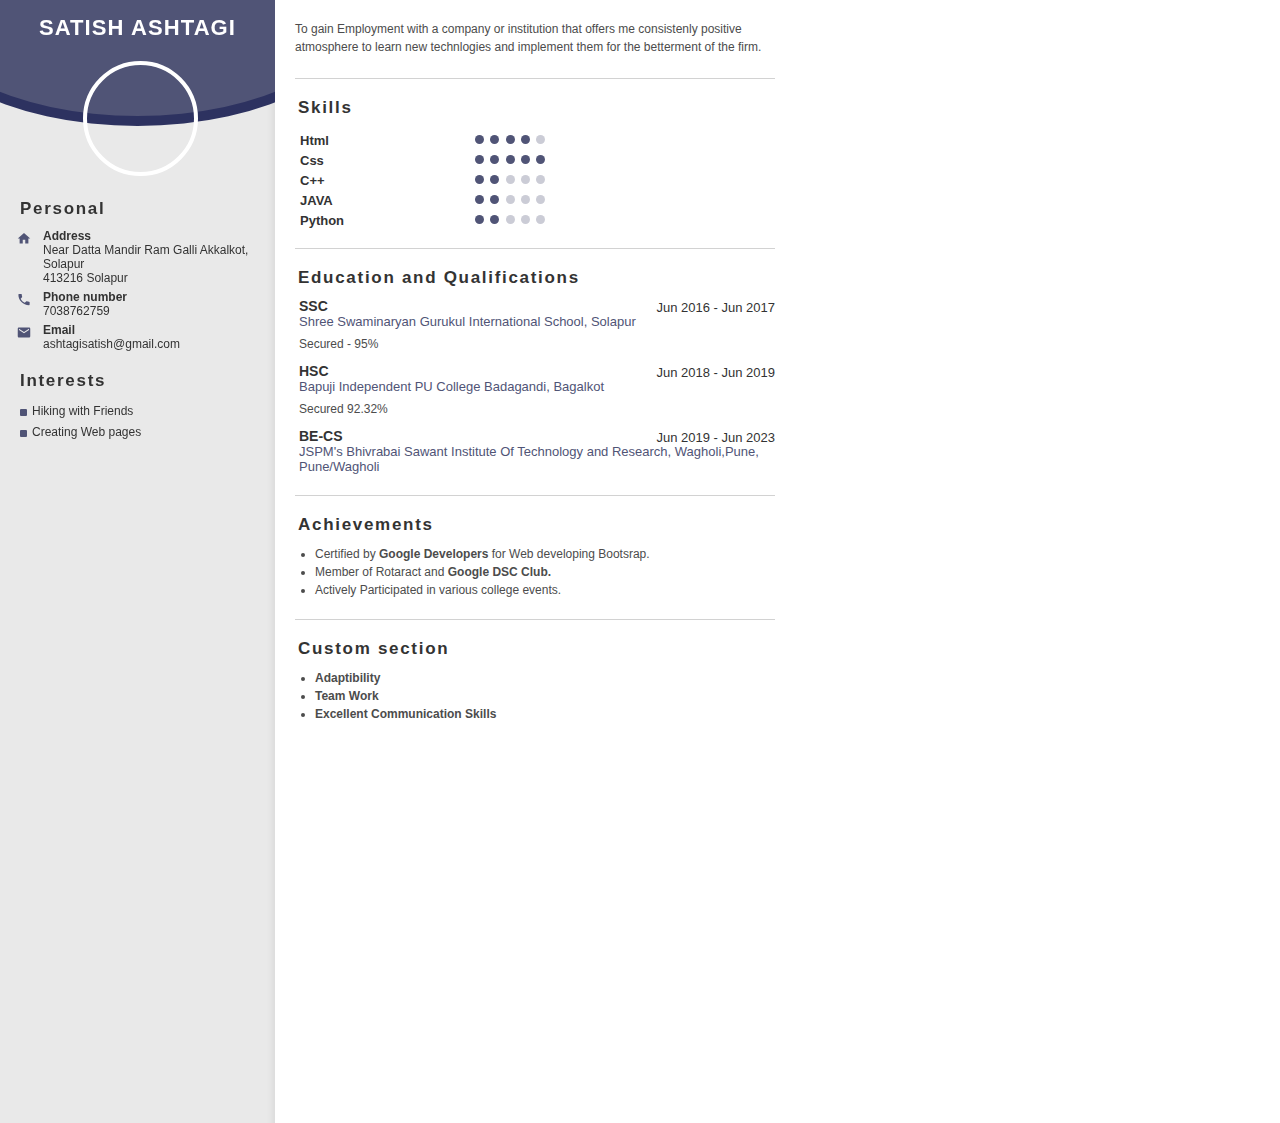
<file: css/img/Cvmaker.com_files/7kytNNTpsRf3zcX(1).html>
<!DOCTYPE html>
<!-- saved from url=(0104)https://api.cvmaker.nl/resumes/9cdb5e3731ee6fe883a5c3625e3ab16d2d07f5bf/preview/9/505476/7kytNNTpsRf3zcX -->
<html lang="us"><head><meta http-equiv="Content-Type" content="text/html; charset=UTF-8">
    

    <!-- fonts -->
    <link href="./css(1)" rel="stylesheet">
    <!-- ./fonts -->


    <style>
        * {
            -webkit-font-smoothing: antialiased;
            -moz-osx-font-smoothing: grayscale;
            -webkit-box-sizing: border-box;
            box-sizing: border-box
        }

        html {
            height: 100%
        }

        body {
            width: 21cm;
            height: 100%;
            min-height: 29.7cm;
            position: relative;
            margin: 0;
            padding: 0 0;
            color: #333;
            line-height: 22px;
         font: 12px "Source Sans Pro", Arial;
         font-style: normal
        }

        h1 {
            position: relative;
            z-index: 999;
            text-align: center;
            text-transform: uppercase;
            width: 100%;
            font-style: normal;
                        font-size: 22px;
            
                        letter-spacing: .05em;
                        color: #fff;
            margin: 0;
            padding: 35px 70px 15px 70px;
            font-weight: 600
        }

        h1 span {
            position: relative;
            font-style: normal;
            display: inline;
            margin-right: 3px;
            padding: 0
        }

        .avatar--no h1 {
            margin-top: 35px
        }

        h2 {
                        letter-spacing: .1em;
                                    font-size: 17px;
                        font-weight: 600;
            margin: 0;
            padding: 0
        }

        h3 {
                        font-size: 14px;
                        font-weight: 600;
            margin: 0;
            padding: 0;
            max-width: 375px
        }

        p {
            color: #4c4c4c;
            line-height: 18px;
            font-weight: 400;
            margin: 0;
            padding: 0
        }

        hr {
            border: none;
            height: 1px;
            width: 100%;
            padding: 0;
            margin: 0;
            background: #d2d2d2
        }

        .sections {
            top: 0;
            left: 275px;
            padding-top: 20px;
            padding-left: 20px;
            padding-right: 20px;
            position: relative;
            width: 520px;
            min-height: 500px;
            background: #fff
        }

        .section {
            position: relative;
            width: 100%;
            padding: 0
        }

        .section:nth-child(1) .section--title {
            padding-top: 0;
            border: none
        }

        .section p {
            display: block;
            font-style: normal
        }

        .section:last-child {
            border: none
        }

        .section.section--summary {
            margin-top: 0;
            margin-bottom: 22px
        }

        .section--title {
            display: inline-block;
            position: relative;
            width: 100%;
            z-index: 99;
            margin: 0;
            font-weight: 600;
            background: #fff;
            padding: 19px 0 0 3px;
            border-top: 1px solid #d2d2d2;
            page-break-inside: avoid
        }

        .section--title span {
            display: inline-block;
            margin-right: 2px
        }

        .section--title-icon {
            position: relative;
            display: none;
            top: 5px;
            left: -2px;
            margin-right: 2px
        }

        .section--title-icon svg {
            height: 22px;
            width: 22px
        }

        .section--item:last-child {
            background: #fff;
            padding-bottom: 15px
        }

        .section--item:last-child .section--time-line {
            height: 30px
        }

        .section--heading-group {
            display: block;
            margin: 0;
            padding: 0 0 6px 0;
            page-break-inside: avoid !important
        }

        .section--list {
            display: block;
            list-style: none;
            padding: 0;
            margin: 0
        }

        .section--list.skills {
            padding-top: 10px;
            margin-bottom: 20px
        }

        .section--list.no-indent .section--item {
            padding-left: 4px
        }

        .section--item {
            display: block;
            position: relative;
            list-style: none;
            padding: 0 0 0 4px;
            margin: 0
        }

        .section--item.skills {
            display: inline-block;
            padding-top: 5px;
            padding-bottom: 0;
            width: 100%;
            margin: 0;
            padding-left: 10px
        }

        .section--item.skills h3 {
                        font-size: 13px;
                    }

        .section--item.skills:last-child {
            padding-bottom: 0
        }

        .skills--label {
            display: inline-block;
            width: 175px;
            margin: 0 0 0 -5px
        }

        .skills--stars {
            display: inline-block;
            position: absolute;
            top: 50%;
            margin-top: -7px
        }

        .skills--stars svg {
            fill: #b1b1b1
        }

        .skills--stars svg.active {
            fill: #2b2b38
        }

        .section--date {
            position: absolute;
            right: 0;
            top: 12px;
         width: 125px;            text-align: right;

                        font-size: 13px;
                        padding: 0;
            margin: 0
        }

        .section--heading {
            display: block;
            padding: 10px 0 0 0;
            margin: 0
        }

        .section--sub-heading {
            display: block;
            padding: 0;
            margin: 0;
                        font-size: 13px;
                    }

        .section--content {
            display: block;
            padding: 0;
            margin: 0
        }

        .section--content p {
            display: block
        }

        .section--content ol, .section--content ul {
            page-break-inside: auto;
            white-space: normal;
            font-weight: 400;
            list-style-position: outside;
            color: #4c4c4c;
            margin: 0;
            padding: 0 0 0 16px
        }

        .section--content ol li, .section--content ul li {
            line-height: 18px
        }

        .section--content ul li {
            list-style-type: disc
        }

        .section--content ol {
            padding-left: 14px
        }

        .section--content-single-textarea {
            padding-top: 10px;
            padding-left: 4px;
            padding-bottom: 20px
        }

        .sidebar--bg {
            position: fixed;
            top: 0;
            left: 0;
            width: 275px;
            background: #e9e9e9;
            height: 18000px;
            overflow-x: hidden;
            overflow-y: hidden
        }

        .sidebar--shadow {
            position: fixed;
            top: 0;
            left: 275px;
            width: 10px;
            background: #fff;
            height: 18000px;
            overflow-x: hidden;
            overflow-y: hidden;
            -webkit-box-shadow: 0 0 9px 1px rgba(0, 0, 0, .09);
            box-shadow: 0 0 9px 1px rgba(0, 0, 0, .09)
        }

        .sidebar--shadow-overlay {
            position: fixed;
            top: 0;
            left: 278px;
            width: 500px;
            background: #fff;
            height: 18000px;
            overflow-x: hidden;
            overflow-y: hidden
        }

        .sidebar {
            left: 0;
            position: fixed;
            z-index: 0;
            padding: 20px 0 0 20px;
            width: 275px;
            height: auto
        }

        .avatar__bg {
            position: relative;
            left: -120px;
            padding: 100px 30px 60px 30px;
            margin: -150px 0 0 0;
            width: 475px;
            height: auto;
            min-height: 250px;
            border-radius: 50%;
            border: 10px solid #505476
        }

        .avatar--no .avatar__bg {
            padding-bottom: 0;
            margin-top: -180px
        }

        .avatar {
            position: relative;
            z-index: 99;
            display: inline-block;
            padding: 0;
            margin: -65px 0 0 63px;
            height: 115px;
            width: 115px;
            border-radius: 50%;
            -webkit-background-size: cover !important;
            background-size: cover !important;
            background-color: #fff;
            border: 4px solid #fff
        }

        .sidebar--data {
            display: block
        }

        .sidebar--title {
            font-style: normal;
            position: relative;
            width: calc(100% + 20px);
            padding: 5px 0 5px 20px;
            margin: 15px 0 5px -20px;
            page-break-inside: avoid
        }

        .sidebar--title span {
            float: left;
            display: inline;
            font-weight: 400;
            font-style: normal;
            padding-right: 2px;
            z-index: 1
        }

        .sidebar--title span:last-child {
            padding-right: 10px
        }

        .sidebar--title hr {
            position: absolute;
            left: 0;
            bottom: 18px;
            border: none;
            height: 1px;
            width: calc(100% - 10px);
            background: #fff
        }

        .sidebar--title svg {
            position: relative;
            top: 4px;
            margin-right: 4px
        }

        .sidebar--label {
            font-weight: 600
        }

        .sidebar--list {
            display: block;
            list-style: none;
            margin: 0;
            padding: 0
        }

        .sidebar--item {
            display: block;
            list-style: none;
            position: relative;
                        font-size: 12px;
                        margin: 0;
            padding: 0 5px 5px 0
        }

        .sidebar--item.sidebar--item-personal {
            padding: 0 5px 5px 23px
        }

        .sidebar--item.sidebar--item-interest {
            padding-left: 12px;
            padding-bottom: 0
        }

        .sidebar--item:last-child {
            padding-bottom: 0
        }

        .sidebar--icon-square {
            display: inline-block;
            height: 7px;
            width: 7px;
            position: absolute;
            top: 8px;
            margin: 0 5px 0 0;
            background: #333;
            left: 0;
            border-radius: 1px
        }

        .sidebar--item-icon {
            top: 2px;
            left: -8px;
            position: absolute;
            height: 15px
        }

        .sidebar--item-text {
            line-height: 21px
        }

        .sidebar--item-align-right {
            float: right;
            margin-right: 20px
        }

        .skills__list {
            position: relative;
            display: inline-block;
            list-style: none;
            margin: 0;
            padding: 0;
            top: 2px
        }

        /*
        .skills__item {
            display: inline-block;
            height: 9px;
            width: 9px;
            margin: 0 3px 0 0;
            border-radius: 50%;
            opacity: .3;
            background: #333
        }

        .skills__item.active {
            opacity: 1
        }*/

        body .skills__list .skills__item {
            display: inline-block;
            height: 9px;
            width: 9px;
            margin: 0 3px 0 0;
            border-radius: 50%;
        }

        .c--505476 .section--sub-heading {
            color: #505476 !important;
        }

        .c--505476 .section--title-icon svg,
        .c--505476 .sidebar--item-icon {
            fill: #505476 !important;
        }

        .c--505476 .avatar__bg,
        .c--505476 .sidebar--icon-square,
        .c--505476 .skills__item.active {
            background: #505476 !important;
        }

        .c--505476 .skills__item {
            background: #cbccd6;
        }

        .c--505476 .avatar__bg {
            border-color: #2d3260 !important;
        }

        .c--0a95a8 .section--sub-heading {
            color: #077685 !important;
        }

        .c--0a95a8 .section--title-icon svg,
        .c--0a95a8 .sidebar--item-icon {
            fill: #077685 !important;
        }

        .c--0a95a8 .avatar__bg,
        .c--0a95a8 .skills__item.active {
            background: #078899 !important;
        }

        .c--0a95a8 .skills__item {
            background: #aacdd1;
        }

        .c--0a95a8 .sidebar--icon-square {
            background: #077685 !important;
        }

        .c--0a95a8 .avatar__bg {
            border-color: #077685 !important;
        }

        .c--ffc107 .section--sub-heading {
            color: #353535 !important;
        }

        .c--ffc107 .section--title-icon svg,
        .c--ffc107 .sidebar--item-icon {
            fill: #353535 !important;
        }

        .c--ffc107 .avatar__bg,
        .c--ffc107 .skills__item.active {
            background: #353535 !important;
        }

        .c--ffc107 .skills__item {
            background: #b4b4b4;
        }

        .c--ffc107 .sidebar--icon-square {
            background: #353535 !important;
        }

        .c--ffc107 .avatar__bg {
            border-color: #ffc107 !important;
        }

        .c--640707 .section--sub-heading {
            color: #640707 !important;
        }

        .c--640707 .section--title-icon svg,
        .c--640707 .sidebar--item-icon {
            fill: #640707 !important;
        }

        .c--640707 .avatar__bg,
        .c--640707 .skills__item.active {
            background: #640707 !important;
        }

        .c--640707 .skills__item {
            background: #c2a7a6 !important;
        }

        .c--640707 .sidebar--icon-square {
            background: #640707 !important;
        }

        .c--640707 .avatar__bg {
            border-color: #b0292b !important;
        }

        .c--316834 .section--sub-heading {
            color: #204823 !important;
        }

        .c--316834 .section--title-icon svg,
        .c--316834 .sidebar--item-icon {
            fill: #204823 !important;
        }

        .c--316834 .avatar__bg,
        .c--316834 .skills__item.active {
            background: #204823 !important;
        }

        .c--316834 .skills__item {
            background: #adb9ae !important;
        }

        .c--316834 .sidebar--icon-square {
            background: #204823 !important;
        }

        .c--316834 .avatar__bg {
            border-color: #316834 !important;
        }

    </style>

</head>
<body class="c--505476 " style="overflow: hidden !important;">

<div class="sidebar--bg"></div>

<div class="sidebar--shadow"></div>

<div class="sidebar--shadow-overlay"></div>

<aside class="sidebar">

    <div class="avatar__bg">
        <h1>                Satish ashtagi
            </h1>
    </div>


    
        <div class="avatar" style="background:url(&#39;https://cvmaker-storage.s3.eu-west-3.amazonaws.com/img/avatar/4efd1ed3502388c2f5d29288b180d4b3e003a35e.jpg&#39;) no-repeat;"></div>

    
    <div class="sidebar--data">
        <h2 class="sidebar--title">Personal</h2>

        <ul class="sidebar--list">
            
                            <li class="sidebar--item sidebar--item-personal">
                    <svg class="sidebar--item-icon" fill="#000000" height="24" viewBox="0 0 24 24" width="24" xmlns="http://www.w3.org/2000/svg">
                        <path d="M10 20v-6h4v6h5v-8h3L12 3 2 12h3v8z"></path>
                        <path d="M0 0h24v24H0z" fill="none"></path>
                    </svg>
                    <span class="sidebar--label">Address</span><br>
                    Near Datta Mandir Ram Galli Akkalkot, Solapur                    <br>
                                            413216 Solapur
                                    </li>
            

                            <li class="sidebar--item sidebar--item-personal">
                    <svg class="sidebar--item-icon" fill="#000000" height="24" viewBox="0 0 24 24" width="24" xmlns="http://www.w3.org/2000/svg">
                        <path d="M0 0h24v24H0z" fill="none"></path>
                        <path d="M6.62 10.79c1.44 2.83 3.76 5.14 6.59 6.59l2.2-2.2c.27-.27.67-.36 1.02-.24 1.12.37 2.33.57 3.57.57.55 0 1 .45 1 1V20c0 .55-.45 1-1 1-9.39 0-17-7.61-17-17 0-.55.45-1 1-1h3.5c.55 0 1 .45 1 1 0 1.25.2 2.45.57 3.57.11.35.03.74-.25 1.02l-2.2 2.2z"></path>
                    </svg>
                    <span class="sidebar--label">Phone number</span><br>
                    7038762759
                </li>
            


            <li class="sidebar--item sidebar--item-personal">
                <svg class="sidebar--item-icon" fill="#000000" height="24" viewBox="0 0 24 24" width="24" xmlns="http://www.w3.org/2000/svg">
                    <path d="M20 4H4c-1.1 0-1.99.9-1.99 2L2 18c0 1.1.9 2 2 2h16c1.1 0 2-.9 2-2V6c0-1.1-.9-2-2-2zm0 4l-8 5-8-5V6l8 5 8-5v2z"></path>
                    <path d="M0 0h24v24H0z" fill="none"></path>
                </svg>
                <span class="sidebar--label">Email</span><br>
                ashtagisatish@gmail.com
            </li>

            


            
            

            
            
            
            

            
        </ul>

    </div>

    
        
    
        
    
        
            
                <div class="sidebar--data">
                    <h2 class="sidebar--title">
                        Interests
                    </h2>

                    <ul class="sidebar--list">
                                                    <li class="sidebar--item sidebar--item-text sidebar--item-interest">
                                <i class="sidebar--icon-square"></i>
                                Hiking with Friends
                            </li>
                                                    <li class="sidebar--item sidebar--item-text sidebar--item-interest">
                                <i class="sidebar--icon-square"></i>
                                Creating Web pages
                            </li>
                        
                    </ul>

                </div>
            
        
    
        
    
        
    
        
    
        
    
        
            
        
    
        
    
        
    
        
    
</aside>

<section class="sections">

    

        
            <div class="section section--summary">

                <div class="section--content">
                    <p>To gain Employment with a company or institution that offers me consistenly positive</p><p>atmosphere to learn new technlogies and implement them for the betterment of the firm.</p>
                </div>
            </div>


        

    

        
            
                <div class="section">

                    <div class="section--title">
                        <h2>
                            Skills
                        </h2>
                    </div>


                    <ol class="section--list skills">

                                                                                    <li class="section--item skills">
                                    <div class="skills--label">
                                        <h3>Html</h3>
                                    </div>
                                    <div class="skills--stars">
                                        <ul class="skills__list">
                                            <li class="skills__item active"></li>
                                            <li class="skills__item active"></li>
                                            <li class="skills__item active"></li>
                                            <li class="skills__item active"></li>
                                            <li class="skills__item "></li>
                                        </ul>
                                    </div>
                                </li>
                            
                                                                                    <li class="section--item skills">
                                    <div class="skills--label">
                                        <h3>Css</h3>
                                    </div>
                                    <div class="skills--stars">
                                        <ul class="skills__list">
                                            <li class="skills__item active"></li>
                                            <li class="skills__item active"></li>
                                            <li class="skills__item active"></li>
                                            <li class="skills__item active"></li>
                                            <li class="skills__item active"></li>
                                        </ul>
                                    </div>
                                </li>
                            
                                                                                    <li class="section--item skills">
                                    <div class="skills--label">
                                        <h3>C++</h3>
                                    </div>
                                    <div class="skills--stars">
                                        <ul class="skills__list">
                                            <li class="skills__item active"></li>
                                            <li class="skills__item active"></li>
                                            <li class="skills__item "></li>
                                            <li class="skills__item "></li>
                                            <li class="skills__item "></li>
                                        </ul>
                                    </div>
                                </li>
                            
                                                                                    <li class="section--item skills">
                                    <div class="skills--label">
                                        <h3>JAVA</h3>
                                    </div>
                                    <div class="skills--stars">
                                        <ul class="skills__list">
                                            <li class="skills__item active"></li>
                                            <li class="skills__item active"></li>
                                            <li class="skills__item "></li>
                                            <li class="skills__item "></li>
                                            <li class="skills__item "></li>
                                        </ul>
                                    </div>
                                </li>
                            
                                                                                    <li class="section--item skills">
                                    <div class="skills--label">
                                        <h3>Python</h3>
                                    </div>
                                    <div class="skills--stars">
                                        <ul class="skills__list">
                                            <li class="skills__item active"></li>
                                            <li class="skills__item active"></li>
                                            <li class="skills__item "></li>
                                            <li class="skills__item "></li>
                                            <li class="skills__item "></li>
                                        </ul>
                                    </div>
                                </li>
                            
                        
                    </ol>

                </div>
            
        

    

        

    

        
                            <div class="section">
                    <div class="section--title">
                        <h2>
                            Education and Qualifications
                        </h2>
                    </div>

                    <ol class="section--list">

                        
                            <li class="section--item">
                                <div class="section--heading-group">
                                    <div class="section--date">
                                        Jun 2016 - Jun 2017
                                    </div>
                                    <div class="section--heading">
                                        <h3>SSC</h3>
                                    </div>
                                    <div class="section--sub-heading">
                                        Shree Swaminaryan Gurukul International School, Solapur                                    </div>
                                </div>
                                                                    <div class="section--content">
                                        <p>Secured ‑ 95%</p>
                                    </div>
                                                            </li>

                        
                            <li class="section--item">
                                <div class="section--heading-group">
                                    <div class="section--date">
                                        Jun 2018 - Jun 2019
                                    </div>
                                    <div class="section--heading">
                                        <h3>HSC</h3>
                                    </div>
                                    <div class="section--sub-heading">
                                        Bapuji Independent PU College Badagandi, Bagalkot                                    </div>
                                </div>
                                                                    <div class="section--content">
                                        <p>Secured 92.32%</p>
                                    </div>
                                                            </li>

                        
                            <li class="section--item">
                                <div class="section--heading-group">
                                    <div class="section--date">
                                        Jun 2019 - Jun 2023
                                    </div>
                                    <div class="section--heading">
                                        <h3>BE-CS</h3>
                                    </div>
                                    <div class="section--sub-heading">
                                        JSPM's Bhivrabai Sawant Institute Of Technology and Research, Wagholi,Pune, Pune/Wagholi                                    </div>
                                </div>
                                                            </li>

                                            </ol>
                </div>
            

        

    

        
            

        

    

        
            <div class="section">

                <div class="section--title">
                    <h2>
                        Achievements
                    </h2>
                </div>

                <div class="section--content section--content-single-textarea">
                    <ul><li>Certified by <strong>Google Developers</strong> for Web developing Bootsrap.</li><li>Member of Rotaract and<strong> Google DSC Club.</strong></li><li>Actively Participated in various college events.</li></ul>
                </div>
            </div>

        

    

        
            
            

            

                <div class="section">

                    <div class="section--title">
                        <h2>
                            Custom section
                        </h2>
                    </div>

                    <div class="section--content section--content-single-textarea">
                        <ul><li><strong>Adaptibility</strong></li><li><strong>Team Work</strong></li><li><strong>Excellent Communication Skills</strong></li></ul>
                    </div>

                </div>

            
        

    

        
            

        

    

        
            
        

    

        

    

        
            
        

    
</section>




</body></html>
</file>
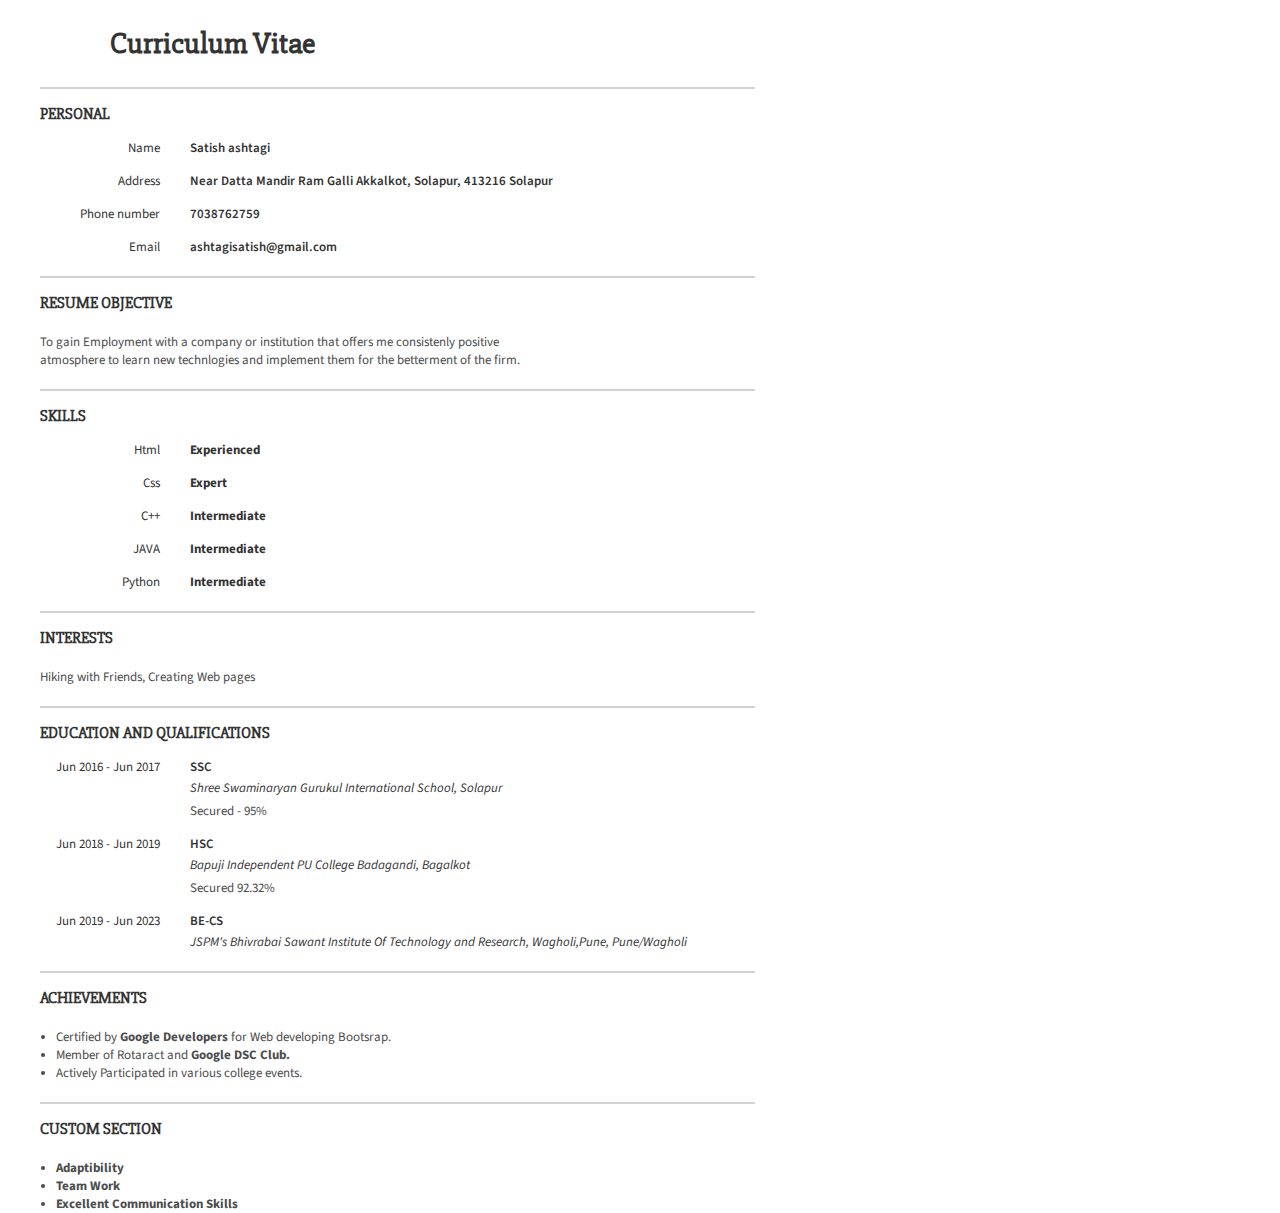
<file: css/img/Cvmaker.com_files/7kytNNTpsRf3zcX(2).html>
<!DOCTYPE html>
<!-- saved from url=(0104)https://api.cvmaker.nl/resumes/9cdb5e3731ee6fe883a5c3625e3ab16d2d07f5bf/preview/5/333333/7kytNNTpsRf3zcX -->
<html lang="us"><head><meta http-equiv="Content-Type" content="text/html; charset=UTF-8">
    
    <meta name="format-detection" content="telephone=no">

    <!-- fonts -->
    <link href="./css(2)" rel="stylesheet">
    <link href="./css(3)" rel="stylesheet">
    <!-- ./fonts -->

    <style>
        @import 'https://fonts.googleapis.com/css?family=Slabo+27px';
        @import 'https://fonts.googleapis.com/css?family=Source+Sans+Pro:400';
    </style>

    <style type="text/css">
        * {
            -webkit-font-smoothing: antialiased;
            -moz-osx-font-smoothing: grayscale;
            -webkit-box-sizing: border-box;
            box-sizing: border-box
        }

        html {
            height: 100%
        }

        body {
            width: 21cm;
            height: 100%;
            min-height: 29.7cm;
            position: relative;
            margin: 0;
            padding: 0 0;
            color: #333;
            line-height: 22px;
                    font: 13px "Source Sans Pro", Arial;
                    font-style: normal
        }

        h1 {
         font: 30px "Slabo 27px", Arial;
                    margin: 0;
            padding: 25px 0 5px 0;
            font-weight: 600
        }

        h1 span {
            position: relative;
            font-style: normal;
            display: inline;
            margin-right: 1px;
            padding: 0
        }

        h2 {
         font: 16px "Slabo 27px", Arial;
        
        text-transform: uppercase;            font-weight: 700;
            margin: 0;
            padding: 0
        }

        h3 {
            font-size: 13px;
            font-weight: 600;
            margin: 0;
            padding: 0
        }

        p {
            color: #4c4c4c;
            line-height: 18px;
            font-weight: 400;
            margin: 0;
            padding: 0
        }

        hr {
            border: none;
            height: 1px;
            width: 100%;
            padding: 0;
            margin: 0;
            background: #d2d2d2
        }

        .sections {
            left: 40px;
            position: relative;
            width: 715px
        }

        .section {
            position: relative;
            width: 100%;
            padding: 0
        }

        .section p {
            display: block;
            font-style: normal
        }

        .section:last-child {
            border: none
        }

        .section.section--summary {
            margin-top: 20px;
            padding-top: 20px;
            border-top: 2px solid #d2d2d2
        }

        .section.section--summary .section--content {
            padding-top: 0;
            padding-left: 0
        }

        .section--name {
            position: relative
        }

        .section--name.has--avatar h1 {
            padding-left: 70px
        }

        .section--avatar {
            display: inline-block;
            position: absolute;
            top: 15px;
            padding: 0;
            margin: 0;
            height: 55px;
            width: 55px;
            border-radius: 50%;
            -webkit-background-size: cover !important;
            background-size: cover !important
        }

        .section--title {
            display: block;
            position: relative;
            z-index: 99;
            margin: 20px 0 0 0;
            background: #fff;
            padding: 15px 0 15px 0;
            page-break-inside: avoid;
            border-top: 2px solid #d2d2d2
        }

        .section--title span {
            display: inline-block;
            margin-right: 0
        }

        .section--heading-group {
            display: block;
            padding: 15px 0 0 150px;            margin: 0;
            page-break-inside: avoid
        }

        .section--list {
            display: block;
            list-style: none;
            padding: 0;
            margin: 0
        }

        .section--list.no-indent .section--item .section--heading-group {
            padding-left: 0
        }

        .section--list.no-indent .section--item .section--content {
            padding-left: 0
        }

        .section--list.section--list-skills .section--sub-heading {
            padding-top: 0;
            max-width: 120px;
            text-align: right;
            font-style: normal
        }

        .section--list.section--list-skills .section--heading-group {
            padding-left: 0
        }

        .section--list.section--list-skills .section--date {
            left: 150px;
            text-align: left;
            font-weight: 700
        }

        .section--item {
            display: block;
            position: relative;
            list-style: none;
            padding: 0;
            margin: 0
        }

        .section--item:first-child .section--heading-group {
            padding-top: 0
        }

        .section--item:first-child .section--heading-group .section--date {
            top: 0
        }

        .skills--label {
            display: inline-block;
            width: 175px;
            margin: 5px 0 0 -5px
        }

        .skills--level {
            display: inline-block;
            position: relative;
            top: 0;
            height: 7px;
            width: 150px;
            padding: 0;
            margin: 0;
            background: #eaeaea;
            border-radius: 6px
        }

        .skills--level-filler {
            position: absolute;
            top: 0;
            left: 0;
            height: 100%;
            background: #b1b1b1;
            border-radius: 6px
        }

        .skills--stars {
            display: inline-block;
            position: relative;
            top: 4px
        }

        .skills--stars svg {
            fill: #b1b1b1
        }

        .skills--stars svg.active {
            fill: #2b2b38
        }

        .section--date {
            position: absolute;
            left: 0;
            text-align: right;
            top: 15px;
         width: 120px;            font-size: 13px;
            padding: 0;
            margin: 0
        }

        .section--heading {
            display: block;
            padding: 0;
            margin: 0
        }

        .section--sub-heading {
            display: block;
            padding: 3px 0 0 0;
            margin: 0;
            font-style: italic;
            font-size: 13px
        }

        .section--content {
            display: block;
            padding: 5px 0 0 150px;            margin: 0
        }

        .section--content p {
            display: block
        }

        .section--content ol, .section--content ul {
            white-space: normal;
            font-weight: 400;
            list-style-position: outside;
            color: #4c4c4c;
            margin: 0;
            padding: 0 0 0 16px
        }

        .section--content ol li, .section--content ul li {
            line-height: 18px
        }

        .section--content ul li {
            list-style-type: disc
        }

        .section--content ol {
            padding-left: 14px
        }

        .section--content-single-textarea {
            padding-left: 0
        }

        .c--333333 h1, .c--333333 h2 {
            color: #333 !important
        }

        .c--da4453 h1, .c--da4453 h2 {
            color: #da4453 !important
        }

        .c--3f6592 h1, .c--3f6592 h2 {
            color: #3f6592 !important
        }

        .c--82652b h1, .c--82652b h2 {
            color: #82652b !important
        }

        .c--37bc9b h1, .c--37bc9b h2 {
            color: #37bc9b !important
        }

    </style>


</head>
<body class="c--333333" style="overflow: hidden !important;">

<section class="sections">

    <div class="section--name  has--avatar">

        
        <div class="section--avatar" style="background: url(&#39;https://cvmaker-storage.s3.eu-west-3.amazonaws.com/img/avatar/4efd1ed3502388c2f5d29288b180d4b3e003a35e.jpg&#39;) no-repeat;">
            &nbsp;
        </div>

        
        <h1>Curriculum Vitae</h1>
    </div>


    <div class="section">
        <div class="section--title">
            <h2>
                Personal
            </h2>
        </div>

        <ol class="section--list">
            <li class="section--item">
                <div class="section--heading-group">
                    <div class="section--date">
                        Name
                    </div>
                    <div class="section--heading">
                        <h3>
                                                            Satish ashtagi
                                                    </h3>
                    </div>
                </div>
            </li>

                        <li class="section--item">
                <div class="section--heading-group">
                    <div class="section--date">
                        Address
                    </div>
                    <div class="section--heading">
                        <h3>Near Datta Mandir Ram Galli Akkalkot, Solapur,                                                            413216 Solapur
                            </h3>
                    </div>
                </div>
            </li>
            
                        <li class="section--item">
                <div class="section--heading-group">
                    <div class="section--date">
                        Phone number
                    </div>
                    <div class="section--heading">
                        <h3>7038762759</h3>
                    </div>
                </div>
            </li>
            
            <li class="section--item">
                <div class="section--heading-group">
                    <div class="section--date">
                        Email
                    </div>
                    <div class="section--heading">
                        <h3>ashtagisatish@gmail.com</h3>
                    </div>
                </div>
            </li>

            

            
            
            


            

            
            
            

        </ol>

    </div>



    
        <div class="section">

            <div class="section--title">
                <h2>
                    Resume objective
                </h2>
            </div>

            <div class="section--content section--content-single-textarea">
                <p>To gain Employment with a company or institution that offers me consistenly positive</p><p>atmosphere to learn new technlogies and implement them for the betterment of the firm.</p>
            </div>

        </div>

    


    

        
            <div class="section">

                <div class="section--title">
                    <h2>
                        Skills
                    </h2>
                </div>


                <ol class="section--list skills section--list-skills">

                                                                        <li class="section--item">
                                <div class="section--heading-group">
                                    <div class="section--date">
                                        
                                        Experienced                                    </div>
                                    <div class="section--sub-heading">
                                        Html
                                    </div>
                                </div>
                            </li>
                                                                                                <li class="section--item">
                                <div class="section--heading-group">
                                    <div class="section--date">
                                        
                                        Expert                                    </div>
                                    <div class="section--sub-heading">
                                        Css
                                    </div>
                                </div>
                            </li>
                                                                                                <li class="section--item">
                                <div class="section--heading-group">
                                    <div class="section--date">
                                        
                                        Intermediate                                    </div>
                                    <div class="section--sub-heading">
                                        C++
                                    </div>
                                </div>
                            </li>
                                                                                                <li class="section--item">
                                <div class="section--heading-group">
                                    <div class="section--date">
                                        
                                        Intermediate                                    </div>
                                    <div class="section--sub-heading">
                                        JAVA
                                    </div>
                                </div>
                            </li>
                                                                                                <li class="section--item">
                                <div class="section--heading-group">
                                    <div class="section--date">
                                        
                                        Intermediate                                    </div>
                                    <div class="section--sub-heading">
                                        Python
                                    </div>
                                </div>
                            </li>
                                            
                </ol>

            </div>

         
    


    
            
                <div class="section">

                    <div class="section--title">
                        <h2>
                            Interests
                        </h2>
                    </div>

                    <div class="section--content section--content-single-textarea">
                        <p>                                Hiking with Friends,                                Creating Web pages</p>
                    </div>
                </div>
            
        


    
        
            <div class="section">

                <div class="section--title">
                    <h2>
                        Education and Qualifications
                    </h2>
                </div>

                <ol class="section--list">
                    
                        <li class="section--item">
                            <div class="section--heading-group">
                                <div class="section--date">
                                    Jun 2016 - Jun 2017
                                </div>
                                <div class="section--heading">
                                    <h3>SSC</h3>
                                </div>
                                <div class="section--sub-heading">
                                    Shree Swaminaryan Gurukul International School, Solapur                                </div>
                            </div>
                                                            <div class="section--content">
                                    <p>Secured ‑ 95%</p>
                                </div>
                                                    </li>
                    
                        <li class="section--item">
                            <div class="section--heading-group">
                                <div class="section--date">
                                    Jun 2018 - Jun 2019
                                </div>
                                <div class="section--heading">
                                    <h3>HSC</h3>
                                </div>
                                <div class="section--sub-heading">
                                    Bapuji Independent PU College Badagandi, Bagalkot                                </div>
                            </div>
                                                            <div class="section--content">
                                    <p>Secured 92.32%</p>
                                </div>
                                                    </li>
                    
                        <li class="section--item">
                            <div class="section--heading-group">
                                <div class="section--date">
                                    Jun 2019 - Jun 2023
                                </div>
                                <div class="section--heading">
                                    <h3>BE-CS</h3>
                                </div>
                                <div class="section--sub-heading">
                                    JSPM's Bhivrabai Sawant Institute Of Technology and Research, Wagholi,Pune, Pune/Wagholi                                </div>
                            </div>
                                                    </li>
                                    </ol>

            </div>
        
    


    
        
    


    
        <div class="section">

            <div class="section--title">
                <h2>
                    Achievements
                </h2>
            </div>

            <div class="section--content section--content-single-textarea">
                <ul><li>Certified by <strong>Google Developers</strong> for Web developing Bootsrap.</li><li>Member of Rotaract and<strong> Google DSC Club.</strong></li><li>Actively Participated in various college events.</li></ul>
            </div>

        </div>


    


    
        
        
        
                <div class="section">

                <div class="section--title">
                    <h2>
                        Custom section
                    </h2>
                </div>

                <div class="section--content section--content-single-textarea">
                    <ul><li><strong>Adaptibility</strong></li><li><strong>Team Work</strong></li><li><strong>Excellent Communication Skills</strong></li></ul>
                </div>

            </div>

            
    


    
            
        


    
        

    


    


    
        
    



</section>


</body></html>
</file>
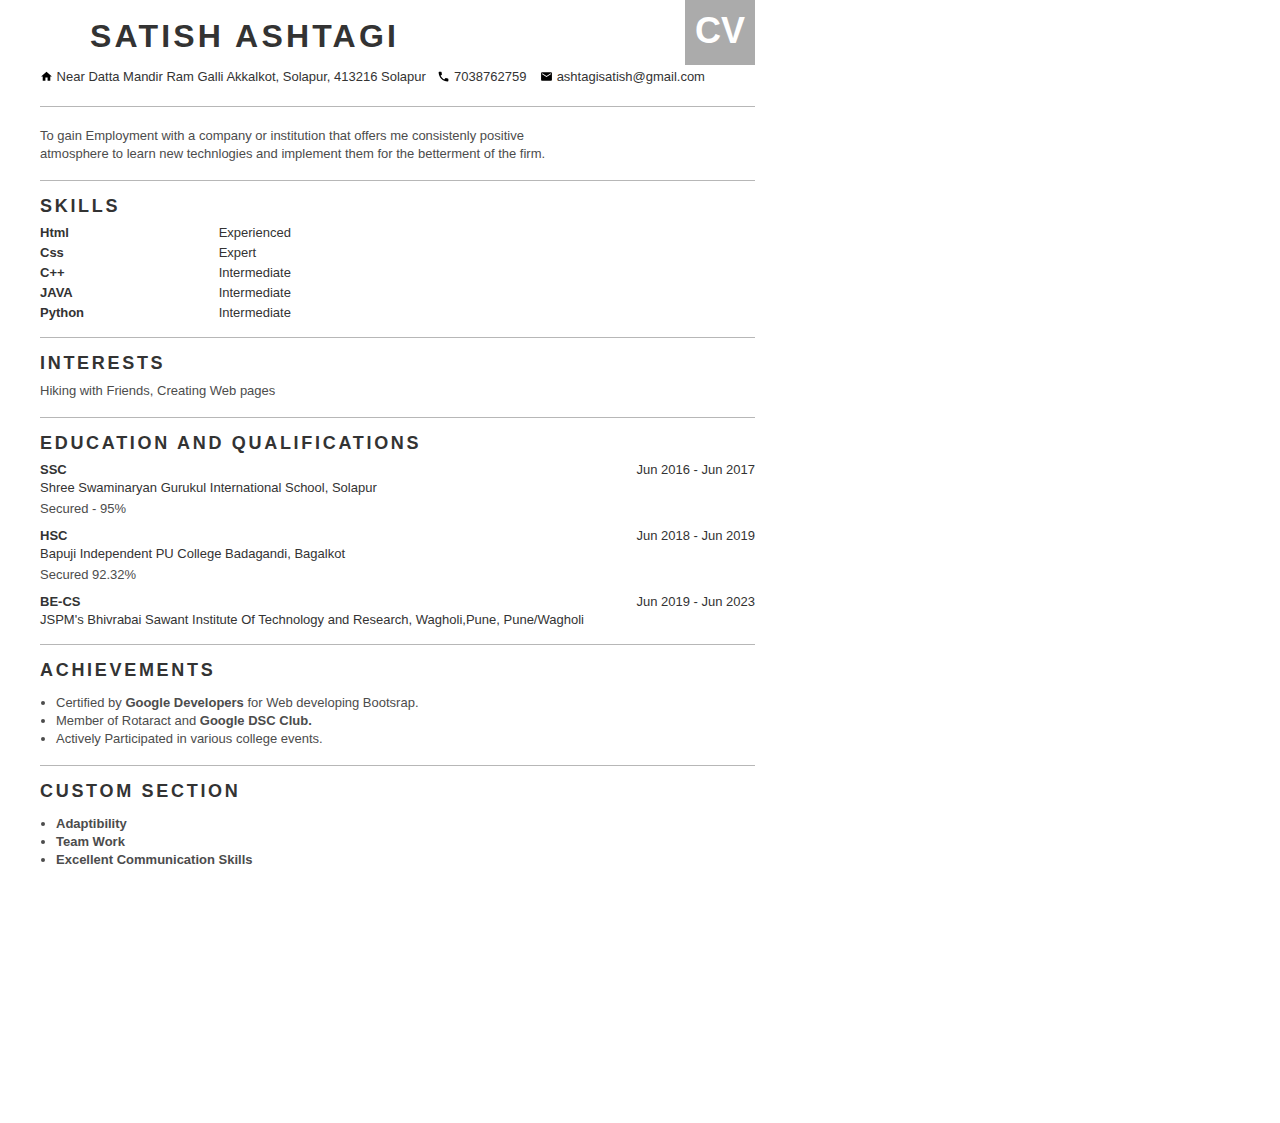
<file: css/img/Cvmaker.com_files/7kytNNTpsRf3zcX(3).html>
<!DOCTYPE html>
<!-- saved from url=(0104)https://api.cvmaker.nl/resumes/9cdb5e3731ee6fe883a5c3625e3ab16d2d07f5bf/preview/7/ababab/7kytNNTpsRf3zcX -->
<html lang="us"><head><meta http-equiv="Content-Type" content="text/html; charset=UTF-8">
    

    <!-- fonts -->
    <link href="./css(4)" rel="stylesheet">
    <!-- ./fonts -->

    <style type="text/css">
        * {
            -webkit-font-smoothing: antialiased;
            -moz-osx-font-smoothing: grayscale;
            -webkit-box-sizing: border-box;
            box-sizing: border-box
        }

        html {
            height: 100%
        }

        body {
            width: 21cm;
            height: 100%;
            min-height: 29.7cm;
            position: relative;
            margin: 0;
            padding: 0 0;
            color: #333;
            line-height: 22px;
             font: 13px "Source Sans Pro", Arial;
             font-style: normal
        }

        h1 {
                    font: 32px "Source Sans Pro", Arial;
                    margin: 0 0 15px 0;
            padding: 18px 0 5px 0;
            font-weight: 600;
            color: #333;
                        letter-spacing: .1em;
                        text-align: left;
            text-transform: uppercase
        }

        h1 span {
            padding: 0 20px 10px 0
        }

        h1 span.has--avatar {
            padding-left: 50px
        }

        h2 {
                    font: 18px "Source Sans Pro", Arial;
                    font-weight: 700;
            margin: 0;
            text-transform: uppercase;            padding: 0;
            text-align: left;
                        letter-spacing: .15em;
                        background: #fff
        }

        h3 {
            font-size: 13px;
            font-weight: 600;
            margin: 0;
            padding: 0
        }

        p {
            color: #4c4c4c;
            line-height: 18px;
            font-weight: 400;
            margin: 0;
            padding: 0
        }

        hr {
            border: none;
            height: 1px;
            width: 100%;
            padding: 0;
            margin: 0;
            background: #d2d2d2
        }

        .circle {
            display: none;
            position: fixed;
            top: 950px;
            right: -150px;
            height: 300px;
            width: 300px;
            opacity: .2;
            border-radius: 50%;
            background-color: #f4d92c
        }

        .hero {
            left: 0;
            top: 0;
            width: 100%;
            height: 85px;
            position: absolute
        }

        .sections {
            left: 40px;
            position: relative;
            width: 715px
        }

        .section {
            position: relative;
            width: 100%;
            padding: 0
        }

        .section p {
            display: block;
            font-style: normal
        }

        .section:last-child {
            border: none
        }

        .section.section--summary {
            margin-top: 0;
            width: 100%;
            text-align: left;
            padding-bottom: 0;
            padding-top: 15px;
            margin-top: 17px;
            border-top: 1px solid #b7b7b7
        }

        .section.section--summary .section--content {
            padding-left: 0;
            width: 100%
        }

        .section.section--hobbies .section--content {
            padding-top: 0
        }

        .section.section--characteristics .section--content {
            padding-top: 0
        }

        .section--name {
            position: relative;
            text-align: left
        }

        .section--name.has--avatar {
            padding-left: 70px;
            padding-bottom: 5px
        }

        .section--name__sub {
            display: block;
            margin-top: -10px;
            padding: 0;
            line-height: 24px
        }

        .section--name__sub svg {
            top: 2px;
            position: relative;
            height: 13px;
            width: 13px
        }

        .section--name__sub svg.svg--phone {
            margin-left: 8px
        }

        .section--name__sub svg.svg--email {
            margin-left: 10px
        }

        .section__label {
            display: inline-block;
            position: absolute;
            top: 0;
            right: 0;
            padding: 10px 0 0 0;
            margin: 0;
            height: 65px;
            width: 70px;
            color: #fff;
            font-size: 36px;
            font-weight: 700;
            text-align: center;
            border-width: 0 3px 3px 0;
            background-color: #f4d92c;
            -webkit-background-size: cover !important;
            background-size: cover !important
        }

        .section--name__avatar {
            display: inline-block;
            position: absolute;
            top: 20px;
            left: 0;
            padding: 10px 0 0 0;
            margin: 0;
            height: 35px;
            width: 35px;
            border-radius: 50%;
            -webkit-background-size: cover !important;
            background-size: cover !important
        }

        .personalia__list {
            float: left;
            display: inline;
            position: relative;
            width: 100%;
            margin: 0;
            padding: 0
        }

        .personalia__item {
            float: left;
            display: inline;
            position: relative;
            margin: 0;
            padding: 5px 0 0 0;
            width: 175px
        }

        .section__personalia {
            display: inline-block;
            margin-top: 0;
            height: auto;
            width: 715px;
            margin: 15px 0 0 0;
            padding: 15px 0 0 0;
            text-align: left;
            border-top: 1px solid #b7b7b7
        }

        .section__personalia .section__personalia-item {
            display: inline;
            float: left;
            width: 175px
        }

        .section__personalia span {
            position: relative;
            display: inline-block;
            margin-right: 10px;
            padding-left: 20px
        }

        .section__personalia span :last-child {
            margin-right: 0
        }

        .section__personalia svg {
            display: none;
            position: absolute;
            top: 1px;
            left: 0;
            margin-right: 2px;
            height: 14px;
            width: 14px
        }

        .section__personalia .section__personalia--address svg {
            top: 1px
        }

        .section__personalia .section__personalia--phoneNumber svg {
            top: 1px
        }

        .section__personalia .section__personalia--email svg {
            top: 1px
        }

        .section--title {
            display: block;
            position: relative;
            z-index: 99;
            margin: 17px 0 0 0;
            padding: 15px 0 8px 0;
            page-break-inside: avoid;
            border-top: 1px solid #b7b7b7
        }

        .section--title span {
            display: none;
            display: inline-block;
            margin-right: 0
        }

        .section--title .section--title-label {
            display: inline-block;
            height: 20px;
            width: 20px;
            position: absolute;
            left: -40px;
            bottom: 10px;
            display: none;
            background-color: #4c4c4c
        }

        .section--title-icon {
            position: relative;
            top: 2px;
            left: 0;
            display: inline-block;
            width: 30px
        }

        .section--title-icon svg {
            display: none;
            position: relative;
            top: 2px;
            height: 21px;
            fill: #2b2b38
        }

        .section--title-icon.personal svg {
            top: 3px
        }

        .section--title-icon.education svg {
            top: 4px
        }

        .section--title-icon.internships svg {
            top: 3px
        }

        .section--title-icon.language svg {
            top: 4px
        }

        .section--title-icon.course svg {
            top: 4px
        }

        .section--title-icon.work svg {
            top: 3px
        }

        .section--title-icon.certificate svg {
            top: 4px
        }

        .section--title-icon.single-textarea svg {
            top: 4px
        }

        .section--title-icon.extra-curricular svg {
            top: 3px
        }

        .section--title-icon.skill svg {
            top: 4px
        }

        .section--title-icon.reference svg {
            top: 4px
        }

        .section--heading-group {
            display: block;
            padding: 10px 0 0 0;
            margin: 0;
            page-break-inside: avoid
        }

        .section--list {
            display: block;
            list-style: none;
            padding: 0;
            margin: 0
        }

        .section--item {
            display: block;
            position: relative;
            list-style: none;
            padding: 0;
            margin: 0
        }

        .section--item.skills {
            padding-top: 5px
        }

        .section--item.skills:first-child {
            padding-top: 0
        }

        .section--item.section--item-personal {
            padding-left: 140px
        }

        .section--item.section--item-personal .section--date {
            top: 13px;
            left: 0;
            right: auto;
            text-align: left
        }

        .section--item:first-child .section--heading-group {
            padding-top: 0
        }

        .section--item:first-child .section--heading-group .section--date {
            top: 0
        }

        .skills--label {
            display: inline-block;
            width: 175px;
            margin: 0
        }

        .section--date {
            position: absolute;
            right: 0;
            text-align: right;
            top: 10px;
         width: 125px;            font-size: 13px;
            padding: 0;
            margin: 0
        }

        .section--heading {
            display: block;
            padding: 0;
            margin: 0
        }

        .section--sub-heading {
            display: block;
            padding: 3px 0 0 0;
            margin: 0;
            font-size: 13px
        }

        .section--content {
            display: block;
            width: 600px;
            padding: 5px 0 0 0;
            margin: 0
        }

        .section--content p {
            display: block
        }

        .section--content ol, .section--content ul {
            white-space: normal;
            font-weight: 400;
            list-style-position: outside;
            color: #4c4c4c;
            margin: 0;
            padding: 0 0 0 16px
        }

        .section--content ol li, .section--content ul li {
            line-height: 18px
        }

        .section--content ul li {
            list-style-type: disc
        }

        .section--content ol {
            padding-left: 14px
        }

        .section--content-single-textarea {
            padding-left: 0
        }

        .skills__list {
            position: relative;
            display: inline-block;
            list-style: none;
            margin: 0;
            padding: 0;
            top: 2px
        }

        .skills__item {
            display: inline-block;
            height: 10px;
            width: 10px;
            padding: 5px 0 0 0;
            margin: 0 3px 0 0;
            border-radius: 50%;
            border: 1px solid #b7b7b7
        }

        .skills__item.active {
            background: #333;
            border-color: #333
        }

        .c--ababab .section__label {
            background: #ababab !important
        }

        .c--f4d92c .section__label {
            background: #f4d92c !important
        }

        .c--2196f3 .section__label {
            background: #2196f3 !important
        }

        .c--8bc34a .section__label {
            background: #8bc34a !important
        }

        .c--b34848 .section__label {
            background: #b34848 !important
        }

    </style>

</head>
<body class="c--ababab" style="overflow: hidden !important;">

<div class="circle"></div>


<div class="hero"></div>

<section class="sections">

    <div class="section__label">
        CV
    </div>

    <div class="section--name">
        <h1>

            
                <div class="section--name__avatar" style="background:url(&#39;https://cvmaker-storage.s3.eu-west-3.amazonaws.com/img/avatar/4efd1ed3502388c2f5d29288b180d4b3e003a35e.jpg&#39;) no-repeat;"></div>
            
            <span class="has--avatar">
                                    Satish ashtagi
                            </span>
        </h1>

        <span class="section--name__sub">

            
                <svg class="svg--address" fill="#000000" height="24" viewBox="0 0 24 24" width="24" xmlns="http://www.w3.org/2000/svg">
                   <path d="M10 20v-6h4v6h5v-8h3L12 3 2 12h3v8z"></path>
                   <path d="M0 0h24v24H0z" fill="none"></path>
               </svg>
                Near Datta Mandir Ram Galli Akkalkot, Solapur,                                    413216 Solapur
                
            

                        <svg class="svg--phone" fill="#000000" height="24" viewBox="0 0 24 24" width="24" xmlns="http://www.w3.org/2000/svg">
                <path d="M0 0h24v24H0z" fill="none"></path>
                <path d="M6.62 10.79c1.44 2.83 3.76 5.14 6.59 6.59l2.2-2.2c.27-.27.67-.36 1.02-.24 1.12.37 2.33.57 3.57.57.55 0 1 .45 1 1V20c0 .55-.45 1-1 1-9.39 0-17-7.61-17-17 0-.55.45-1 1-1h3.5c.55 0 1 .45 1 1 0 1.25.2 2.45.57 3.57.11.35.03.74-.25 1.02l-2.2 2.2z"></path>
           </svg>
            7038762759
            
           <svg class="svg--email" fill="#000000" height="24" viewBox="0 0 24 24" width="24" xmlns="http://www.w3.org/2000/svg">
               <path d="M20 4H4c-1.1 0-1.99.9-1.99 2L2 18c0 1.1.9 2 2 2h16c1.1 0 2-.9 2-2V6c0-1.1-.9-2-2-2zm0 4l-8 5-8-5V6l8 5 8-5v2z"></path>
               <path d="M0 0h24v24H0z" fill="none"></path>
           </svg>
            ashtagisatish@gmail.com
        </span>

    </div>

    

 
    
        <div class="section section--summary">
            <div class="section--content">
                <p>To gain Employment with a company or institution that offers me consistenly positive</p><p>atmosphere to learn new technlogies and implement them for the betterment of the firm.</p>
            </div>
        </div>

    


    

        
            <div class="section">

                <div class="section--title">
                    <h2>
                        <span class="section--title-label"></span>

                        Skills
                    </h2>
                </div>


                <ol class="section--list skills">

                                                                        <li class="section--item skills">
                                <div class="skills--label">
                                    <h3>
                                        Html
                                    </h3>
                                </div>
                                <div class="skills--label">
                                    
                                    Experienced                                </div>
                            </li>
                                                                                                <li class="section--item skills">
                                <div class="skills--label">
                                    <h3>
                                        Css
                                    </h3>
                                </div>
                                <div class="skills--label">
                                    
                                    Expert                                </div>
                            </li>
                                                                                                <li class="section--item skills">
                                <div class="skills--label">
                                    <h3>
                                        C++
                                    </h3>
                                </div>
                                <div class="skills--label">
                                    
                                    Intermediate                                </div>
                            </li>
                                                                                                <li class="section--item skills">
                                <div class="skills--label">
                                    <h3>
                                        JAVA
                                    </h3>
                                </div>
                                <div class="skills--label">
                                    
                                    Intermediate                                </div>
                            </li>
                                                                                                <li class="section--item skills">
                                <div class="skills--label">
                                    <h3>
                                        Python
                                    </h3>
                                </div>
                                <div class="skills--label">
                                    
                                    Intermediate                                </div>
                            </li>
                                            
                </ol>

            </div>


        
    


    
        
            <div class="section section--hobbies">

                <div class="section--title">
                    <h2>
                        <span class="section--title-label"></span>
                        Interests
                    </h2>
                </div>

                <ol class="section--list">
                    <li class="section--item">
                        <div class="section--content">
                            <p>                                    Hiking with Friends,                                    Creating Web pages</p>
                        </div>
                    </li>

                </ol>
            </div>
        

    


    
        
            <div class="section">

                <div class="section--title">
                    <h2>
                        <span class="section--title-label"></span>

                        Education and Qualifications
                    </h2>
                </div>

                <ol class="section--list">
                    
                        <li class="section--item">
                            <div class="section--heading-group">
                                <div class="section--date">
                                    Jun 2016 - Jun 2017
                                </div>
                                <div class="section--heading">
                                    <h3>SSC</h3>
                                </div>
                                <div class="section--sub-heading">
                                    Shree Swaminaryan Gurukul International School, Solapur                                </div>
                            </div>
                                                            <div class="section--content">
                                    <p>Secured ‑ 95%</p>
                                </div>
                                                    </li>
                    
                        <li class="section--item">
                            <div class="section--heading-group">
                                <div class="section--date">
                                    Jun 2018 - Jun 2019
                                </div>
                                <div class="section--heading">
                                    <h3>HSC</h3>
                                </div>
                                <div class="section--sub-heading">
                                    Bapuji Independent PU College Badagandi, Bagalkot                                </div>
                            </div>
                                                            <div class="section--content">
                                    <p>Secured 92.32%</p>
                                </div>
                                                    </li>
                    
                        <li class="section--item">
                            <div class="section--heading-group">
                                <div class="section--date">
                                    Jun 2019 - Jun 2023
                                </div>
                                <div class="section--heading">
                                    <h3>BE-CS</h3>
                                </div>
                                <div class="section--sub-heading">
                                    JSPM's Bhivrabai Sawant Institute Of Technology and Research, Wagholi,Pune, Pune/Wagholi                                </div>
                            </div>
                                                    </li>
                                    </ol>

            </div>
        
    


    
        
    


    
        <div class="section">

            <div class="section--title">
                <h2>
                    <span class="section--title-label"></span>
                    Achievements
                </h2>
            </div>

            <div class="section--content section--content-single-textarea">
                <ul><li>Certified by <strong>Google Developers</strong> for Web developing Bootsrap.</li><li>Member of Rotaract and<strong> Google DSC Club.</strong></li><li>Actively Participated in various college events.</li></ul>
            </div>
        </div>


    


    
        
        

        
            <div class="section">

                <div class="section--title">
                    <h2>
                        <span class="section--title-label"></span>

                        Custom section
                    </h2>
                </div>

                <div class="section--content section--content-single-textarea">
                    <ul><li><strong>Adaptibility</strong></li><li><strong>Team Work</strong></li><li><strong>Excellent Communication Skills</strong></li></ul>
                </div>

            </div>

        
    


    
        

    


    
        

    


    


    
        
    







</section>



</body></html>
</file>
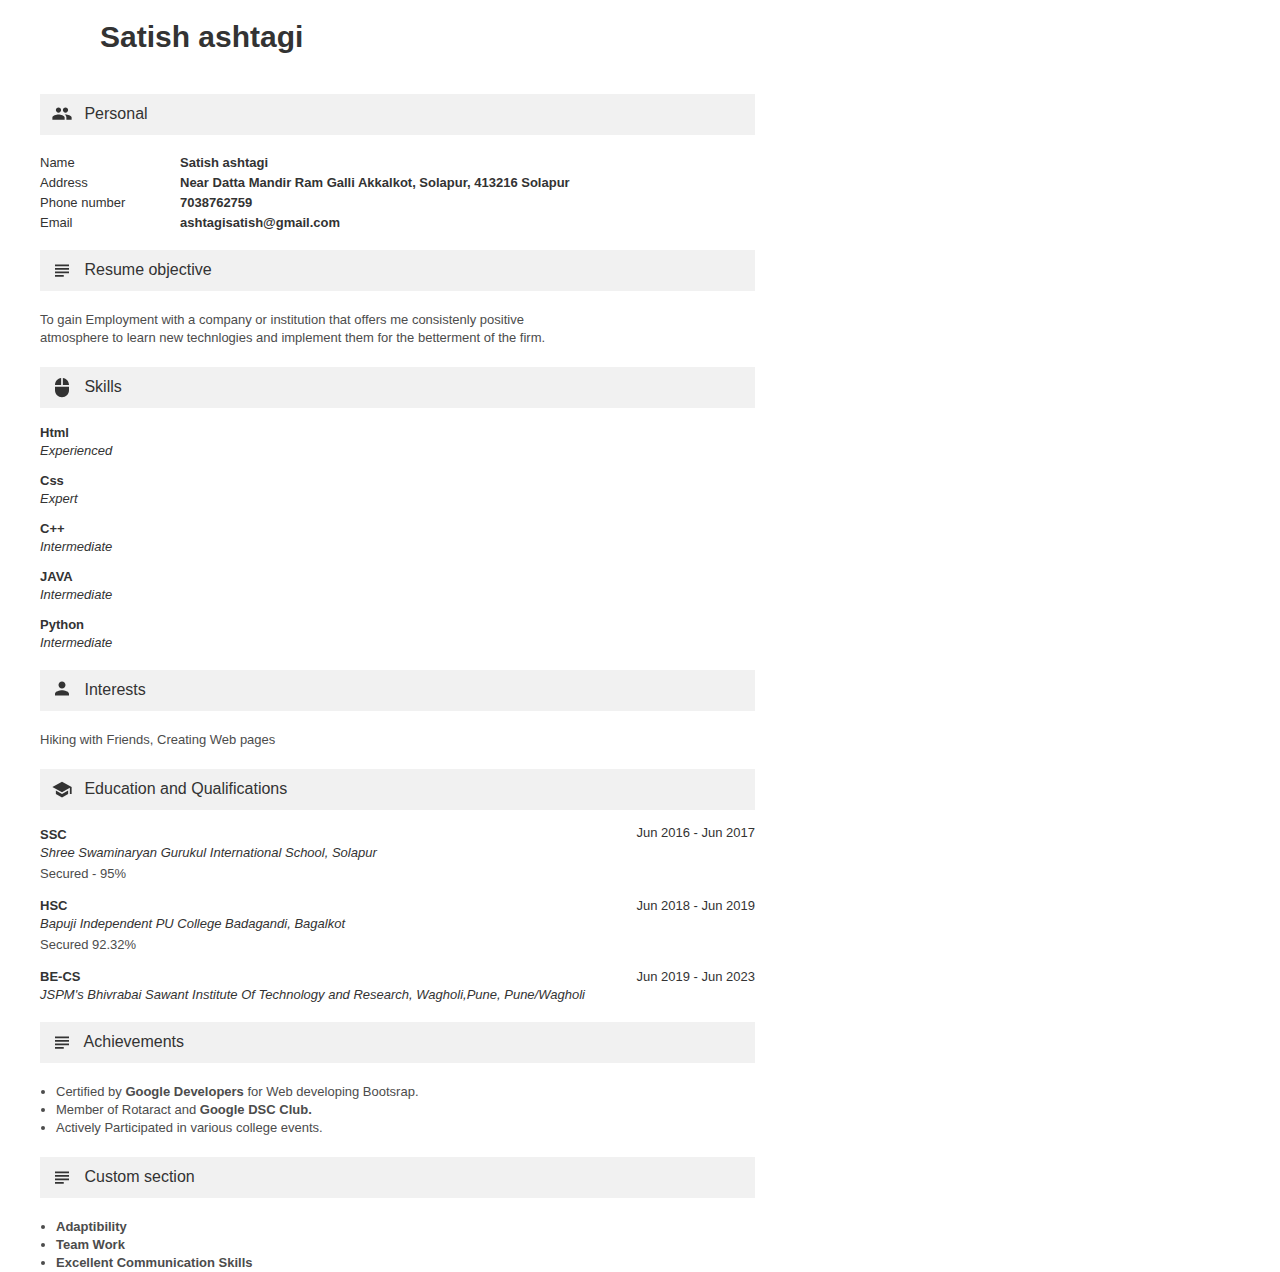
<file: css/img/Cvmaker.com_files/7kytNNTpsRf3zcX(4).html>
<!DOCTYPE html>
<!-- saved from url=(0104)https://api.cvmaker.nl/resumes/9cdb5e3731ee6fe883a5c3625e3ab16d2d07f5bf/preview/6/333333/7kytNNTpsRf3zcX -->
<html lang="us"><head><meta http-equiv="Content-Type" content="text/html; charset=UTF-8">
    
    <meta name="format-detection" content="telephone=no">
    <meta http-equiv="Cache-Control" content="no-cache">
    <meta http-equiv="Pragma" content="no-cache">
    <meta http-equiv="Expires" content="0">

    <!-- fonts -->
    <link href="./css(4)" rel="stylesheet">
    <!-- ./fonts -->


    <!-- css -->
    <style type="text/css">

        * {
            -webkit-font-smoothing: antialiased;
            -moz-osx-font-smoothing: grayscale;
            -webkit-box-sizing: border-box;
            box-sizing: border-box
        }

        html {
            height: 100%
        }

        body {
            width: 21cm;
            height: 100%;
            min-height: 29.7cm;
            position: relative;
            margin: 0;
            padding: 0 0;
            color: #333;
            line-height: 22px;
         font: 13px "Source Sans Pro", Arial;
             font-style: normal
        }

        h1 {
         font: 30px "Source Sans Pro", Arial;            margin: 0;
            margin: 0 0 15px 0;
            padding: 20px 0 0 0;
            font-weight: 600;
            color: #333
        }

        h1 span {
            position: relative;
            font-style: normal;
            display: inline;
            margin-right: 1px;
            padding: 0
        }

        h2 {
         font: 16px "Source Sans Pro", Arial;            font-weight: 400;
            margin: 0;
            padding: 4px 0 12px 10px;
            background: #f1f1f1
        }

        h3 {
            font-size: 13px;
            font-weight: 600;
            margin: 0;
            padding: 0
        }

        p {
            color: #4c4c4c;
            line-height: 18px;
            font-weight: 400;
            margin: 0;
            padding: 0
        }

        hr {
            border: none;
            height: 1px;
            width: 100%;
            padding: 0;
            margin: 0;
            background: #d2d2d2
        }

        .hero {
            left: 0;
            top: 0;
            width: 100%;
            height: 85px;
            display: none;
            background: #272727;
            position: absolute
        }

        .sections {
            left: 40px;
            position: relative;
            width: 715px
        }

        .section {
            position: relative;
            width: 100%;
            padding: 0
        }

        .section p {
            display: block;
            font-style: normal
        }

        .section:last-child {
            border: none
        }

        .section.section--summary .section--content {
            padding-top: 0;
            padding-left: 0
        }

        .section--name {
            position: relative
        }

        .section--name.has--avatar {
            padding-left: 60px;
            padding-bottom: 5px
        }

        .section--avatar {
            display: inline-block;
            position: absolute;
            top: 19px;
            left: 0;
            padding: 0;
            margin: 0;
            height: 45px;
            width: 45px;
            border-radius: 50%;
            -webkit-background-size: cover !important;
            background-size: cover !important
        }

        .section--title {
            display: block;
            position: relative;
            z-index: 99;
            margin: 0;
            padding: 20px 0 15px 0;
            page-break-inside: avoid
        }

        .section--title span {
            display: inline-block;
            margin-right: 0
        }

        .section--title-icon {
            position: relative;
            top: 2px;
            left: 0;
            display: inline-block;
            width: 30px
        }

        .section--title-icon svg {
            position: relative;
            top: 2px;
            height: 21px;
            fill: #2b2b38
        }

        .section--title-icon.personal svg {
            top: 3px
        }

        .section--title-icon.education svg {
            top: 4px
        }

        .section--title-icon.internships svg {
            top: 3px
        }

        .section--title-icon.language svg {
            top: 4px
        }

        .section--title-icon.course svg {
            top: 4px
        }

        .section--title-icon.work svg {
            top: 3px
        }

        .section--title-icon.certificate svg {
            top: 4px
        }

        .section--title-icon.single-textarea svg {
            top: 4px
        }

        .section--title-icon.extra-curricular svg {
            top: 3px
        }

        .section--title-icon.skill svg {
            top: 4px
        }

        .section--title-icon.reference svg {
            top: 4px
        }

        .section--heading-group {
            display: block;
            padding: 5px 0 0 0;
            margin: 0;
            page-break-inside: avoid
        }

        .section--list {
            display: block;
            list-style: none;
            padding: 0;
            margin: 0
        }

        .section--item {
            display: block;
            position: relative;
            list-style: none;
            padding: 10px 0 0 0;
            margin: 0
        }

        .section--item.section--item-personal {
            padding-top: 0;
            padding-left: 140px
        }

        .section--item.section--item-personal .section--date {
            top: 5px;
            left: 0;
            right: auto;
            text-align: left
        }

        .section--item:first-child:not(.section--item-personal) {
            padding: 2px 0 0 0
        }

        .section--item:first-child:not(.section--item-personal) .section--heading-group {
            padding-top: 0
        }

        .section--item:first-child:not(.section--item-personal) .section--heading-group .section--date {
            top: 0
        }

        .section--date {
            position: absolute;
            right: 0;
            text-align: right;
            top: 15px;
         width: 120px;
            font-size: 13px;
            padding: 0;
            margin: 0
        }

        .section--heading {
            display: block;
            padding: 0;
            margin: 0
        }

        .section--sub-heading {
            display: block;
            padding: 3px 0 0 0;
            margin: 0;
            font-style: italic;
            font-size: 13px
        }

        .section--content {
            display: block;
            width: 600px;
            padding: 5px 0 0 0;
            margin: 0
        }

        .section--content p {
            display: block
        }

        .section--content ol, .section--content ul {
            white-space: normal;
            font-weight: 400;
            list-style-position: outside;
            color: #4c4c4c;
            margin: 0;
            padding: 0 0 0 16px
        }

        .section--content ol li, .section--content ul li {
            line-height: 18px
        }

        .section--content ul li {
            list-style-type: disc
        }

        .section--content ol {
            padding-left: 14px
        }

        .section--content-single-textarea {
            padding-left: 0
        }

        .c--333333 .section--title, .c--333333 h1 {
            color: #333 !important
        }

        .c--333333 .section--title svg {
            fill: #333 !important
        }

        .c--379047 .section--sub-heading, .c--379047 h1, .c--379047 h2 {
            color: #48634c !important
        }

        .c--379047 .section--title svg {
            fill: #48634c !important
        }

        .c--3f6592 .section--title, .c--3f6592 h1 {
            color: #3f6592 !important
        }

        .c--3f6592 .section--title svg {
            fill: #3f6592 !important
        }

        .c--7a345e .section--title, .c--7a345e h1 {
            color: #7a345e !important
        }

        .c--7a345e .section--title svg {
            fill: #7a345e !important
        }

        .c--ac3e49 .section--title, .c--ac3e49 h1 {
            color: #ac3e49 !important
        }

        .c--ac3e49 .section--title svg {
            fill: #ac3e49 !important
        }
    </style>
    <!-- ./css -->



</head>
<body class="c--333333" style="overflow: hidden !important;">

<div class="hero"></div>


<section class="sections">

    <div class="section--name has--avatar">

        
            <div class="section--avatar" style="background: url(&#39;https://cvmaker-storage.s3.eu-west-3.amazonaws.com/img/avatar/4efd1ed3502388c2f5d29288b180d4b3e003a35e.jpg&#39;) no-repeat;">
                &nbsp;
            </div>
        
        <h1>                Satish ashtagi
            </h1>
    </div>


    <div class="section">
        <div class="section--title">
            <h2>
                <i class="section--title-icon personal">
                    <svg fill="#000000" height="24" viewBox="0 0 24 24" width="24" xmlns="http://www.w3.org/2000/svg">
                        <path d="M0 0h24v24H0z" fill="none"></path>
                        <path d="M16 11c1.66 0 2.99-1.34 2.99-3S17.66 5 16 5c-1.66 0-3 1.34-3 3s1.34 3 3 3zm-8 0c1.66 0 2.99-1.34 2.99-3S9.66 5 8 5C6.34 5 5 6.34 5 8s1.34 3 3 3zm0 2c-2.33 0-7 1.17-7 3.5V19h14v-2.5c0-2.33-4.67-3.5-7-3.5zm8 0c-.29 0-.62.02-.97.05 1.16.84 1.97 1.97 1.97 3.45V19h6v-2.5c0-2.33-4.67-3.5-7-3.5z"></path>
                    </svg>
                </i>
                Personal
            </h2>
        </div>

        <ol class="section--list">
            <li class="section--item section--item-personal">
                <div class="section--heading-group">
                    <div class="section--date">
                        Name
                    </div>
                    <div class="section--heading">
                        <h3>                                Satish ashtagi
                                                    </h3>
                    </div>
                </div>
            </li>

                        <li class="section--item section--item-personal">
                <div class="section--heading-group">
                    <div class="section--date">
                        Address
                    </div>
                    <div class="section--heading">
                        <h3>Near Datta Mandir Ram Galli Akkalkot, Solapur,                                                            413216 Solapur
                                                    </h3>
                    </div>
                </div>
            </li>
            

                        <li class="section--item section--item-personal">
                <div class="section--heading-group">
                    <div class="section--date">
                        Phone number
                    </div>
                    <div class="section--heading">
                        <h3>7038762759</h3>
                    </div>
                </div>
            </li>
            
            <li class="section--item section--item-personal">
                <div class="section--heading-group">
                    <div class="section--date">
                        Email
                    </div>
                    <div class="section--heading">
                        <h3>ashtagisatish@gmail.com</h3>
                    </div>
                </div>
            </li>

            

            
            

            
            

            
            
                    </ol>

    </div>


    
        <div class="section">

            <div class="section--title">
                <h2>
                    <i class="section--title-icon single-textarea">
                        <svg fill="#000000" height="24" viewBox="0 0 24 24" width="24" xmlns="http://www.w3.org/2000/svg">
                            <path d="M14 17H4v2h10v-2zm6-8H4v2h16V9zM4 15h16v-2H4v2zM4 5v2h16V5H4z"></path>
                            <path d="M0 0h24v24H0z" fill="none"></path>
                        </svg>
                    </i>
                    Resume objective

                </h2>
            </div>

            <div class="section--content section--content-single-textarea">
                <p>To gain Employment with a company or institution that offers me consistenly positive</p><p>atmosphere to learn new technlogies and implement them for the betterment of the firm.</p>
            </div>
        </div>


    

    

        
            <div class="section">

                <div class="section--title">
                    <h2>
                        <i class="section--title-icon skill">
                            <svg fill="#000000" height="24" viewBox="0 0 24 24" width="24" xmlns="http://www.w3.org/2000/svg">
                                <path d="M0 0h24v24H0z" fill="none"></path>
                                <path d="M13 1.07V9h7c0-4.08-3.05-7.44-7-7.93zM4 15c0 4.42 3.58 8 8 8s8-3.58 8-8v-4H4v4zm7-13.93C7.05 1.56 4 4.92 4 9h7V1.07z"></path>
                            </svg>
                        </i>
                        Skills
                    </h2>
                </div>


                <ol class="section--list skills">

                                                                    <li class="section--item">
                            <div class="section--heading-group">
                                <div class="section--heading">
                                    <h3>Html
                                    </h3>
                                </div>
                                
                                <div class="section--sub-heading">Experienced</div>
                            </div>
                        </li>
                                                                                            <li class="section--item">
                            <div class="section--heading-group">
                                <div class="section--heading">
                                    <h3>Css
                                    </h3>
                                </div>
                                
                                <div class="section--sub-heading">Expert</div>
                            </div>
                        </li>
                                                                                            <li class="section--item">
                            <div class="section--heading-group">
                                <div class="section--heading">
                                    <h3>C++
                                    </h3>
                                </div>
                                
                                <div class="section--sub-heading">Intermediate</div>
                            </div>
                        </li>
                                                                                            <li class="section--item">
                            <div class="section--heading-group">
                                <div class="section--heading">
                                    <h3>JAVA
                                    </h3>
                                </div>
                                
                                <div class="section--sub-heading">Intermediate</div>
                            </div>
                        </li>
                                                                                            <li class="section--item">
                            <div class="section--heading-group">
                                <div class="section--heading">
                                    <h3>Python
                                    </h3>
                                </div>
                                
                                <div class="section--sub-heading">Intermediate</div>
                            </div>
                        </li>
                                            
                </ol>

            </div>


        
    

    

        
            <div class="section">

                <div class="section--title">
                    <h2>
                        <i class="section--title-icon">
                            <svg fill="#fff" height="24" viewBox="0 0 24 24" width="24" xmlns="http://www.w3.org/2000/svg">
                                <path d="M12 12c2.21 0 4-1.79 4-4s-1.79-4-4-4-4 1.79-4 4 1.79 4 4 4zm0 2c-2.67 0-8 1.34-8 4v2h16v-2c0-2.66-5.33-4-8-4z"></path>
                                <path d="M0 0h24v24H0z" fill="none"></path>
                            </svg>
                        </i>
                        Interests
                    </h2>
                </div>

                <div class="section--content section--content-single-textarea">
                    <p>                            Hiking with Friends,                            Creating Web pages</p>
                </div>
            </div>
        
    

    
                    <div class="section">
                <div class="section--title">
                    <h2>
                        <i class="section--title-icon education">
                            <svg fill="#000000" height="24" viewBox="0 0 24 24" width="24" xmlns="http://www.w3.org/2000/svg">
                                <path d="M0 0h24v24H0z" fill="none"></path>
                                <path d="M5 13.18v4L12 21l7-3.82v-4L12 17l-7-3.82zM12 3L1 9l11 6 9-4.91V17h2V9L12 3z"></path>
                            </svg>
                        </i>
                        Education and Qualifications

                    </h2>
                </div>
                <ol class="section--list">
                    
                        <li class="section--item">
                            <div class="section--heading-group">
                                <div class="section--date">
                                    Jun 2016 - Jun 2017
                                </div>
                                <div class="section--heading">
                                    <h3>SSC</h3>
                                </div>
                                <div class="section--sub-heading">
                                    Shree Swaminaryan Gurukul International School, Solapur                                </div>

                                                                    <div class="section--content">
                                        <p>Secured ‑ 95%</p>
                                    </div>
                                                            </div>
                        </li>
                    
                        <li class="section--item">
                            <div class="section--heading-group">
                                <div class="section--date">
                                    Jun 2018 - Jun 2019
                                </div>
                                <div class="section--heading">
                                    <h3>HSC</h3>
                                </div>
                                <div class="section--sub-heading">
                                    Bapuji Independent PU College Badagandi, Bagalkot                                </div>

                                                                    <div class="section--content">
                                        <p>Secured 92.32%</p>
                                    </div>
                                                            </div>
                        </li>
                    
                        <li class="section--item">
                            <div class="section--heading-group">
                                <div class="section--date">
                                    Jun 2019 - Jun 2023
                                </div>
                                <div class="section--heading">
                                    <h3>BE-CS</h3>
                                </div>
                                <div class="section--sub-heading">
                                    JSPM's Bhivrabai Sawant Institute Of Technology and Research, Wagholi,Pune, Pune/Wagholi                                </div>

                                                            </div>
                        </li>
                                    </ol>

            </div>
            

    
        
    

    
        <div class="section">

            <div class="section--title">
                <h2>
                    <i class="section--title-icon single-textarea">
                        <svg fill="#000000" height="24" viewBox="0 0 24 24" width="24" xmlns="http://www.w3.org/2000/svg">
                            <path d="M14 17H4v2h10v-2zm6-8H4v2h16V9zM4 15h16v-2H4v2zM4 5v2h16V5H4z"></path>
                            <path d="M0 0h24v24H0z" fill="none"></path>
                        </svg>
                    </i>
                    Achievements

                </h2>
            </div>

            <div class="section--content section--content-single-textarea">
                <ul><li>Certified by <strong>Google Developers</strong> for Web developing Bootsrap.</li><li>Member of Rotaract and<strong> Google DSC Club.</strong></li><li>Actively Participated in various college events.</li></ul>
            </div>
        </div>


    

    
        
        
        
                <div class="section">

                <div class="section--title">
                    <h2>
                        <i class="section--title-icon single-textarea">
                            <svg fill="#000000" height="24" viewBox="0 0 24 24" width="24" xmlns="http://www.w3.org/2000/svg">
                                <path d="M14 17H4v2h10v-2zm6-8H4v2h16V9zM4 15h16v-2H4v2zM4 5v2h16V5H4z"></path>
                                <path d="M0 0h24v24H0z" fill="none"></path>
                            </svg>
                        </i>
                        Custom section
                    </h2>
                </div>

                <div class="section--content section--content-single-textarea">
                    <ul><li><strong>Adaptibility</strong></li><li><strong>Team Work</strong></li><li><strong>Excellent Communication Skills</strong></li></ul>
                </div>

            </div>

            
    

    
        

    

    
        
    

    

    
        
    




</section>



</body></html>
</file>
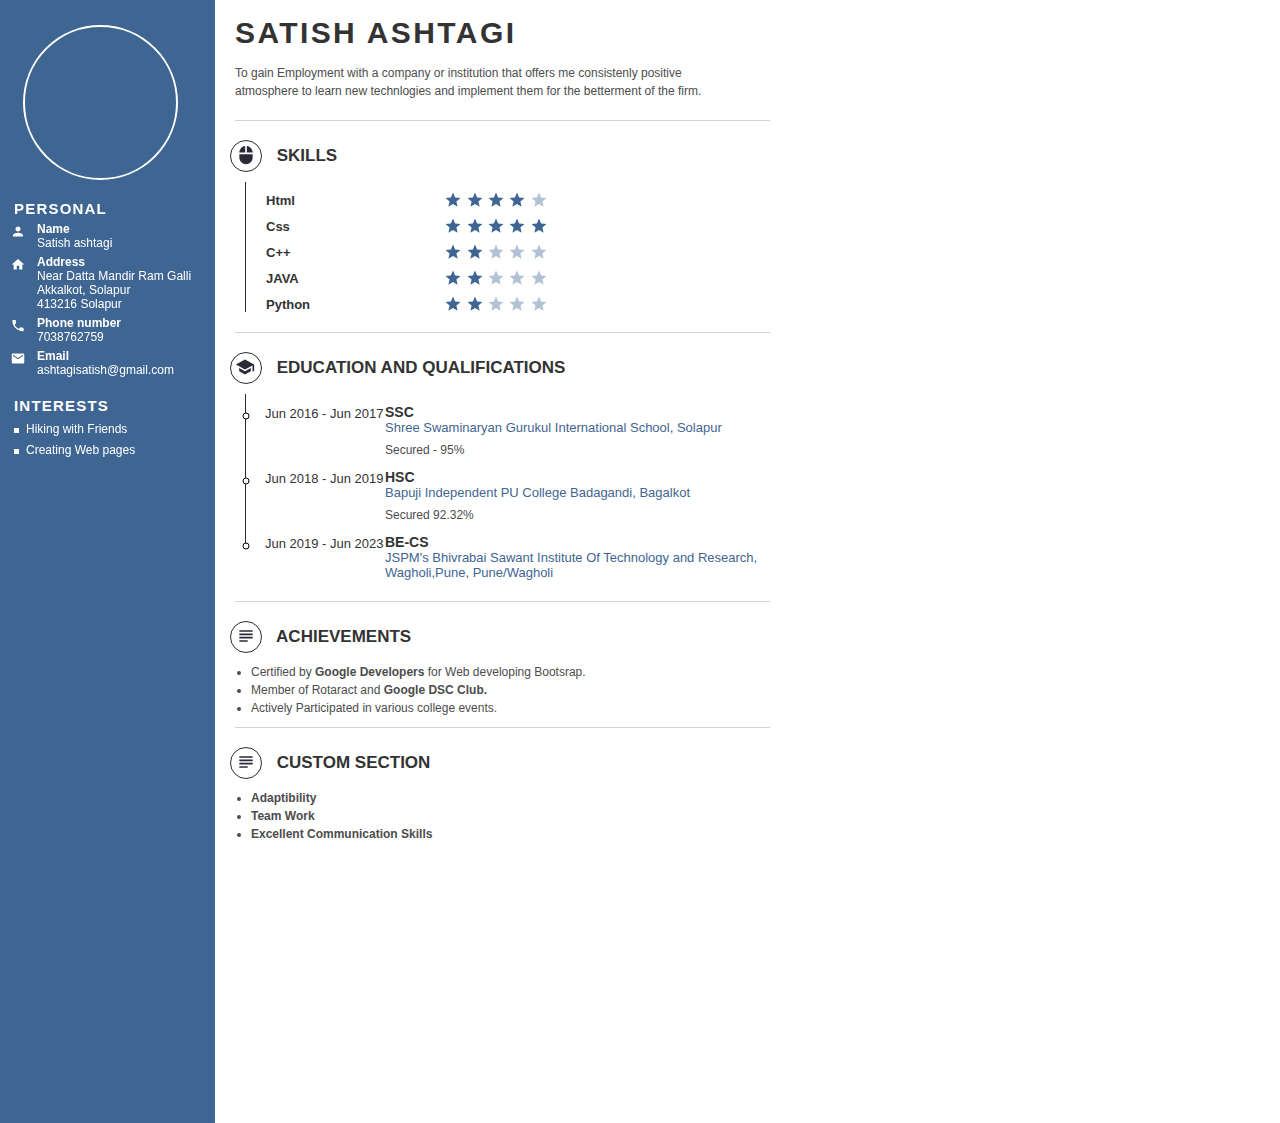
<file: css/img/Cvmaker.com_files/7kytNNTpsRf3zcX(5).html>
<!DOCTYPE html>
<!-- saved from url=(0104)https://api.cvmaker.nl/resumes/9cdb5e3731ee6fe883a5c3625e3ab16d2d07f5bf/preview/2/3f6592/7kytNNTpsRf3zcX -->
<html lang="us"><head><meta http-equiv="Content-Type" content="text/html; charset=UTF-8">
    
    <meta name="format-detection" content="telephone=no">
    <meta http-equiv="Cache-Control" content="no-cache">
    <meta http-equiv="Pragma" content="no-cache">
    <meta http-equiv="Expires" content="0">


    <!-- fonts -->
    <link href="./css(1)" rel="stylesheet">
    <!-- ./fonts -->


    <!-- css -->
    <style type="text/css">
        * {
            -webkit-font-smoothing: antialiased;
            -moz-osx-font-smoothing: grayscale;
            box-sizing: border-box;
        }

        html {
            height: 100%;
        }

        body {
            width: 21cm;
            height: 100%;
            min-height: 29.7cm;
            position: relative;
            margin: 0;
            padding: 0 0;
            color: #333333;
            line-height: 22px;
         font: 12px "Source Sans Pro", Arial;
                    font-style: normal;
        }

        h1 {
                        letter-spacing: 0.08em;
                        text-transform: uppercase;             font-style: normal;
            font-size: 30px;
            margin: 0;
            padding: 16px 0 24px 0;
            font-weight: 600;
        }
        h1 span {
            position: relative;
            font-style: normal;
            display: inline;
            margin-right: 3px;
            padding: 0;
        }

        h2 {
            text-transform: uppercase;            font-size: 17px;
            font-weight: 600;
            margin: 0;
            padding: 0;
        }

        h3 {
            font-size: 14px;
            font-weight: 600;
            margin: 0;
            padding: 0;
        }

        p {
            color: #4c4c4c;
            line-height: 18px;
            font-weight: 400;
            margin: 0;
            padding: 0;
        }

        hr {
            border: none;
            height: 1px;
            width: 100%;
            padding: 0;
            margin: 0;
            background: #d2d2d2;
        }

        .sections {
            left: 235px;
            position: relative;
            width: 535px;
        }

        .section {
            position: relative;
            width: 100%;
            padding: 0;
        }
        .section p {
            display: block;
            font-style: normal;
        }
        .section:last-child {
            border: none;
        }
        .section.section--summary {
            top: -10px;
            margin-bottom: 10px;
        }

        .section--title {
            display: inline-block;
            position: relative;
            width: 100%;
            z-index: 99;
            margin: 0 0 0 0;
            font-weight: 600;
            background: #fff;
            padding: 19px 0 10px 10px;
            border-top: 1px solid #d2d2d2;
            page-break-inside: avoid;
        }
        .section--title span {
            display: inline-block;
            margin-right: 2px;
        }

        .section--title-icon {
            position: relative;
            top: 0px;
            display: inline-block;
            height: 32px;
            width: 32px;
            margin-left: -15px;
            margin-right: 10px;
            border-radius: 50%;
            border: 1px solid #2b2b38;
        }
        .section--title-icon svg {
            position: relative;
            top: 3px;
            left: 4px;
            height: 20px;
            width: 20px;
            fill: #2b2b38;
        }
        .section--title-icon.education svg {
            top: 4px;
            left: 4px;
        }
        .section--title-icon.course svg {
            top: 5px;
            left: 5px;
        }
        .section--title-icon.work svg {
            top: 4px;
            left: 5px;
        }
        .section--title-icon.internships svg {
            top: 4px;
            left: 5px;
        }
        .section--title-icon.certificate svg {
            top: 4px;
            left: 5px;
        }
        .section--title-icon.single-textarea svg {
            top: 4px;
            left: 5px;
        }
        .section--title-icon.extra-curricular svg {
            top: 4px;
            left: 5px;
        }
        .section--title-icon.characteristic svg {
            top: 4px;
            left: 5px;
        }
        .section--title-icon.skill svg {
            top: 4px;
            left: 5px;
        }
        .section--title-icon.hobby svg {
            top: 5px;
            left: 5px;
        }
        .section--title-icon.language svg {
            top: 5px;
            left: 5px;
        }
        .section--title-icon.reference svg {
            top: 5px;
            left: 5px;
        }

        .section--time-line-overlay {
            position: absolute;
            top: 0;
            left: 10px;
            height: 100%;
            width: 1px;
            background: #2b2b38;
        }

        .section--time-line {
            position: absolute;
            top: 0;
            left: 0;
            height: 100%;
            width: 1px;
            background: #2b2b38;
        }

        .section--time-line-hide-overlay {
            display: none;
            position: absolute;
            left: -5px;
            top: 25px;
            width: 10px;
            height: 100%;
            background: #fff;
            z-index: 9;
        }

        .section.references .section--time-line-dot {
            top: 15px;
        }
        .section.references .section--date {
            top: 10px;
        }
        .section.references .section--time-line-hide-overlay {
            height: 95%;
        }

        .section--item:last-child {
            background: #fff;
            padding-bottom: 15px;
        }
        .section--item:last-child .section--time-line {
            height: 30px;
        }
        .section--item:last-child .section--time-line-hide-overlay {
            display: inline;
        }

        .section:last-child .section--item:last-child {
            padding-bottom: 0;
        }
        /*.section:last-child .section--item:last-child .section--heading-group {
            padding-bottom: 0;
        }*/

        .section--time-line-dot {
            position: absolute;
            left: -3px;
            top: 18px;
            height: 12px;
            width: 10px;
            z-index: 999;
            /* fill: red; */
            /* height: 9px;
            width: 9px; */
            /* border-radius: 50%; */
            /* background: #fff; */
            /* border: 1px solid #2b2b38; */
            /* border: 0.1em solid #2b2b38; */
        }

        .section--heading-group {
            display: block;
            margin: 0;
            padding: 0 0 6px 0;
            page-break-inside: avoid !important;
        }

        .section--list {
            display: block;
            list-style: none;
            padding: 0 0 0 10px;
            margin: 0;
        }
        .section--list.skills {
            margin-bottom: 20px;
        }
        .section--list.no-indent .section--item {
            padding-left: 20px;
        }

        .section--item {
            display: block;
            position: relative;
            list-style: none;
            padding: 0 0 0 140px;            margin: 0;
        }
        .section--item.skills {
            display: inline-block;
            padding-top: 5px;
            padding-bottom: 0px;
            width: 100%;
            margin: 0;
            padding-left: 25px;
            border-left: 1px solid #2b2b38;
        }
        .section--item.skills h3 {
            font-size: 13px;
        }
        .section--item.skills:last-child {
            padding-bottom: 0;
        }

        .skills--label {
            display: inline-block;
            width: 175px;
            margin: 0 0 0 -5px;
        }

        .skills--stars {
            display: inline-block;
            position: relative;
            top: 4px;
        }
        .skills--stars svg {
            fill: #b1b1b1;
        }
        .skills--stars svg.active {
            fill: #2b2b38;
        }

        .section--date {
            position: absolute;
            left: 20px;
            top: 12px;
         width: 120px;            font-size: 13px;
            padding: 0;
            margin: 0;
        }

        .section--heading {
            display: block;
            padding: 10px 0 0 0;
            margin: 0;
        }

        .section--sub-heading {
            display: block;
            padding: 0;
            margin: 0;
            color: #a43d46;
            font-size: 13px;
        }

        .section--content {
            display: block;
            padding: 0;
            margin: 0;
        }
        .section--content p {
            display: block;
        }
        .section--content ul, .section--content ol {
            page-break-inside: auto;
            white-space: normal;
            font-weight: 400;
            list-style-position: outside;
            color: #4c4c4c;
            margin: 0;
            padding: 0 0 0 16px;
        }
        .section--content ul li, .section--content ol li {
            line-height: 18px;
        }
        .section--content ul li {
            list-style-type: disc;
        }
        .section--content ol {
            padding-left: 14px;
        }

        .section--content-single-textarea {
            padding-bottom: 10px;
        }

        .sidebar--bg {
            position: fixed;
            top: 0;
            left: 0;
            width: 215px;
            background: #2b2b38;
            height: 18000px;
            overflow-x: hidden;
            overflow-y: hidden;
        }

        .sidebar {
            left: 0;
            position: fixed;
            z-index: 1;
            color: #fff;
            padding: 25px 0 0 14px;
            width: 215px;
            height: auto;
        }

        .avatar--bg {
            left: -10px;
            top: -70px;
            position: fixed;
            z-index: 0;
            margin: 0;
            padding: 0;
            background: #a43d47;
            width: 225px;
            height: 270px;
            display: none;
        }

        .avatar {
            position: relative;
            display: inline-block;
            z-index: 2;
            padding: 0;
            margin: 0 0 0 9px;
            height: 155px;
            width: 155px;
            border-radius: 50%;
            background-size: cover !important;
            border: 2px solid #fff;
        }

        .sidebar--data {
            display: block;
        }

        .sidebar--title {
            display: inline-block;
            font-size: 15px;
            font-style: normal;
            position: relative;
            width: 88%;
            padding: 20px 0 5px 0;
            margin: 0 0 0 0;
            page-break-inside: avoid;
                        letter-spacing: 0.08em;
                    }
        .sidebar--title span {
            display: inline-block;
            width: 100%;
            margin: 0;
            padding: 0;
            font-weight: 600;
            font-style: normal;
            padding-right: 2px;
            z-index: 1;
            background: #607d8b;
        }
        .sidebar--title span:last-child {
            padding-right: 10px;
        }
        .sidebar--title hr {
            position: absolute;
            left: 0;
            bottom: 18px;
            border: none;
            height: 1px;
            width: calc(100% - 10px);
            background: #fff;
        }

        .sidebar--title svg {
            position: relative;
            top: 4px;
            margin-right: 4px;
        }

        .sidebar--label {
            font-weight: 600;
        }

        .sidebar--list {
            display: block;
            list-style: none;
            margin: 0;
            padding: 0;
        }

        .sidebar--item {
            display: block;
            list-style: none;
            position: relative;
            font-size: 12px;
            margin: 0;
            padding: 0 5px 5px 0;
        }
        .sidebar--item.sidebar--item-personal {
            padding: 0 5px 5px 23px;
        }
        .sidebar--item.sidebar--item-interest {
            padding-left: 12px;
            padding-bottom: 0;
        }
        .sidebar--item:last-child {
            padding-bottom: 0;
        }

        .sidebar--icon-square {
            display: inline-block;
            height: 5px;
            width: 5px;
            position: absolute;
            top: 9px;
            margin: 0 5px 0 0;
            background: #fff;
            left: 0;
        }

        .sidebar--item-icon {
            top: 2px;
            left: -8px;
            position: absolute;
            fill: #fff;
            height: 15px;
        }

        .sidebar--item-text {
            line-height: 21px;
        }

        .sidebar--item-align-right {
            float: right;
            margin-right: 10px;
        }

        /*** START --- UPDATE COLOR ***/
        .c--434a54 .sidebar--bg,
        .c--434a54 .sidebar--title span {
            background: #434a54 !important;
        }

        .c--434a54 .section--sub-heading {
            color: #757575;
        }

        .c--434a54 .skills--stars svg {
            fill: #434a54 !important;
        }

        .c--434a54 .skills--stars svg:not(.active) {
            fill: #b4b7bb !important;
        }

        .c--da4453 .sidebar--bg,
        .c--da4453 .sidebar--title span {
            background: #da4453 !important;
        }

        .c--da4453 .section--sub-heading {
            color: #a43d46;
        }

        .c--da4453 .skills--stars svg {
            fill: #da4453 !important;
        }

        .c--da4453 .skills--stars svg:not(.active) {
            fill: #f0b4ba !important;
        }

        .c--3f6592 .sidebar--bg,
        .c--3f6592 .sidebar--title span {
            background: #3f6592 !important;
        }

        .c--3f6592 .section--sub-heading {
            color: #3f6592;
        }

        .c--3f6592 .skills--stars svg {
            fill: #3f6592 !important;
        }

        .c--3f6592 .skills--stars svg:not(.active) {
            fill: #b2c2d4 !important;
        }

        .c--f1b230 .sidebar--bg,
        .c--f1b230 .sidebar--title span {
            background: #f1b230 !important;
        }

        .c--f1b230 .section--sub-heading {
            color: #986c14;
        }

        .c--f1b230 .skills--stars svg {
            fill: #f1b230 !important;
        }

        .c--f1b230 .skills--stars svg:not(.active) {
            fill: #f9e0b0 !important;
        }

        .c--37bc9b .sidebar--bg,
        .c--37bc9b .sidebar--title span {
            background: #37bc9b !important;
        }

        .c--37bc9b .section--sub-heading {
            color: #187d64;
        }

        .c--37bc9b .skills--stars svg {
            fill: #37bc9b !important;
        }

        .c--37bc9b .skills--stars svg:not(.active) {
            fill: #b0e4d7 !important;
        }
        /*** END --- UPDATE COLOR ***/

        html[lang=tr] body {
            font-family: "Helvetica";
        }
        html[lang=tr] .section--date {
            font-size: 12px;
            width: 130px;
        }
        html[lang=tr] .sidebar--item {
            line-height: 18px;
        }

        /*strong { white-space: nowrap; }*/
</style>

</head>
<body class="c--3f6592" style="overflow: hidden !important;">

<div class="sidebar--bg"></div>

<aside class="sidebar">

            <div class="avatar--bg"></div>
        <div class="avatar" style="background:url(&#39;https://cvmaker-storage.s3.eu-west-3.amazonaws.com/img/avatar/4efd1ed3502388c2f5d29288b180d4b3e003a35e.jpg&#39;) no-repeat;">&nbsp;
        </div>
    

    <div class="sidebar--data">
        <h2 class="sidebar--title">
            <span>Personal</span>

        </h2>

        <ul class="sidebar--list">
            <li class="sidebar--item sidebar--item-personal">
                <svg class="sidebar--item-icon" fill="#000000" height="24" viewBox="0 0 24 24" width="24" xmlns="http://www.w3.org/2000/svg">
                    <path d="M12 12c2.21 0 4-1.79 4-4s-1.79-4-4-4-4 1.79-4 4 1.79 4 4 4zm0 2c-2.67 0-8 1.34-8 4v2h16v-2c0-2.66-5.33-4-8-4z"></path>
                    <path d="M0 0h24v24H0z" fill="none"></path>
                </svg>
                <span class="sidebar--label">Name</span><br>
                                    Satish ashtagi
                            </li>

                            <li class="sidebar--item sidebar--item-personal">
                    <svg class="sidebar--item-icon" fill="#000000" height="24" viewBox="0 0 24 24" width="24" xmlns="http://www.w3.org/2000/svg">
                        <path d="M10 20v-6h4v6h5v-8h3L12 3 2 12h3v8z"></path>
                        <path d="M0 0h24v24H0z" fill="none"></path>
                    </svg>
                    <span class="sidebar--label">Address</span><br>
                    Near Datta Mandir Ram Galli Akkalkot, Solapur                    <br>
                                            413216 Solapur
                                    </li>
            

                            <li class="sidebar--item sidebar--item-personal">
                    <svg class="sidebar--item-icon" fill="#000000" height="24" viewBox="0 0 24 24" width="24" xmlns="http://www.w3.org/2000/svg">
                        <path d="M0 0h24v24H0z" fill="none"></path>
                        <path d="M6.62 10.79c1.44 2.83 3.76 5.14 6.59 6.59l2.2-2.2c.27-.27.67-.36 1.02-.24 1.12.37 2.33.57 3.57.57.55 0 1 .45 1 1V20c0 .55-.45 1-1 1-9.39 0-17-7.61-17-17 0-.55.45-1 1-1h3.5c.55 0 1 .45 1 1 0 1.25.2 2.45.57 3.57.11.35.03.74-.25 1.02l-2.2 2.2z"></path>
                    </svg>
                    <span class="sidebar--label">Phone number</span><br>
                    7038762759
                </li>
            


            <li class="sidebar--item sidebar--item-personal">
                <svg class="sidebar--item-icon" fill="#000000" height="24" viewBox="0 0 24 24" width="24" xmlns="http://www.w3.org/2000/svg">
                    <path d="M20 4H4c-1.1 0-1.99.9-1.99 2L2 18c0 1.1.9 2 2 2h16c1.1 0 2-.9 2-2V6c0-1.1-.9-2-2-2zm0 4l-8 5-8-5V6l8 5 8-5v2z"></path>
                    <path d="M0 0h24v24H0z" fill="none"></path>
                </svg>
                <span class="sidebar--label">Email</span><br>
                ashtagisatish@gmail.com
            </li>

            
            
            
            
            

            
            
            
        </ul>

    </div>

    

        


    

        
            

        


    

        
                            <div class="sidebar--data">
                    <h2 class="sidebar--title">
                        <span>Interests</span>
                    </h2>


                    <ul class="sidebar--list">
                                                                                    <li class="sidebar--item sidebar--item-text sidebar--item-interest">
                                    <i class="sidebar--icon-square"></i>
                                    Hiking with Friends
                                </li>
                                                                                                                <li class="sidebar--item sidebar--item-text sidebar--item-interest">
                                    <i class="sidebar--icon-square"></i>
                                    Creating Web pages
                                </li>
                                                                        </ul>

                </div>
            

        


    

        


    

        


    

        


    

        


    

        
            
        


    

        


    

        


    

        


    
</aside>

<section class="sections">

    <div class="section--name">
        <h1>
                                                Satish ashtagi
                                    </h1>
    </div>

    

        
            <div class="section">


                
                    <div class="section section--summary">
                        <div class="section--content">
                            <p>To gain Employment with a company or institution that offers me consistenly positive</p><p>atmosphere to learn new technlogies and implement them for the betterment of the firm.</p>
                        </div>
                    </div>

                            </div>

        


    

        
            
                <div class="section">

                    <div class="section--title">
                        <h2>
                            <i class="section--title-icon skill">
                                <svg fill="#000000" height="24" viewBox="0 0 24 24" width="24" xmlns="http://www.w3.org/2000/svg">
                                    <path d="M0 0h24v24H0z" fill="none"></path>
                                    <path d="M13 1.07V9h7c0-4.08-3.05-7.44-7-7.93zM4 15c0 4.42 3.58 8 8 8s8-3.58 8-8v-4H4v4zm7-13.93C7.05 1.56 4 4.92 4 9h7V1.07z"></path>
                                </svg>
                            </i>

                            Skills
                        </h2>
                    </div>

                    <div class="section--time-line-overlay"></div>

                    <ol class="section--list skills">

                        
                            
                                <li class="section--item skills">
                                    <div class="skills--label">
                                        <h3>Html</h3>
                                    </div>
                                    <div class="skills--stars">
                                        <svg class="active" fill="#000000" height="18" viewBox="0 0 24 24" width="18" xmlns="http://www.w3.org/2000/svg">
                                            <path d="M0 0h24v24H0z" fill="none"></path>
                                            <path d="M12 17.27L18.18 21l-1.64-7.03L22 9.24l-7.19-.61L12 2 9.19 8.63 2 9.24l5.46 4.73L5.82 21z"></path>
                                            <path d="M0 0h24v24H0z" fill="none"></path>
                                        </svg>
                                        <svg class="active" fill="#000000" height="18" viewBox="0 0 24 24" width="18" xmlns="http://www.w3.org/2000/svg">
                                            <path d="M0 0h24v24H0z" fill="none"></path>
                                            <path d="M12 17.27L18.18 21l-1.64-7.03L22 9.24l-7.19-.61L12 2 9.19 8.63 2 9.24l5.46 4.73L5.82 21z"></path>
                                            <path d="M0 0h24v24H0z" fill="none"></path>
                                        </svg>
                                        <svg class="active" fill="#000000" height="18" viewBox="0 0 24 24" width="18" xmlns="http://www.w3.org/2000/svg">
                                            <path d="M0 0h24v24H0z" fill="none"></path>
                                            <path d="M12 17.27L18.18 21l-1.64-7.03L22 9.24l-7.19-.61L12 2 9.19 8.63 2 9.24l5.46 4.73L5.82 21z"></path>
                                            <path d="M0 0h24v24H0z" fill="none"></path>
                                        </svg>
                                        <svg class="active" fill="#000000" height="18" viewBox="0 0 24 24" width="18" xmlns="http://www.w3.org/2000/svg">
                                            <path d="M0 0h24v24H0z" fill="none"></path>
                                            <path d="M12 17.27L18.18 21l-1.64-7.03L22 9.24l-7.19-.61L12 2 9.19 8.63 2 9.24l5.46 4.73L5.82 21z"></path>
                                            <path d="M0 0h24v24H0z" fill="none"></path>
                                        </svg>
                                        <svg fill="#000000" height="18" viewBox="0 0 24 24" width="18" xmlns="http://www.w3.org/2000/svg">
                                            <path d="M0 0h24v24H0z" fill="none"></path>
                                            <path d="M12 17.27L18.18 21l-1.64-7.03L22 9.24l-7.19-.61L12 2 9.19 8.63 2 9.24l5.46 4.73L5.82 21z"></path>
                                            <path d="M0 0h24v24H0z" fill="none"></path>
                                        </svg>
                                    </div>
                                </li>
                                                    
                            
                                <li class="section--item skills">
                                    <div class="skills--label">
                                        <h3>Css</h3>
                                    </div>
                                    <div class="skills--stars">
                                        <svg class="active" fill="#000000" height="18" viewBox="0 0 24 24" width="18" xmlns="http://www.w3.org/2000/svg">
                                            <path d="M0 0h24v24H0z" fill="none"></path>
                                            <path d="M12 17.27L18.18 21l-1.64-7.03L22 9.24l-7.19-.61L12 2 9.19 8.63 2 9.24l5.46 4.73L5.82 21z"></path>
                                            <path d="M0 0h24v24H0z" fill="none"></path>
                                        </svg>
                                        <svg class="active" fill="#000000" height="18" viewBox="0 0 24 24" width="18" xmlns="http://www.w3.org/2000/svg">
                                            <path d="M0 0h24v24H0z" fill="none"></path>
                                            <path d="M12 17.27L18.18 21l-1.64-7.03L22 9.24l-7.19-.61L12 2 9.19 8.63 2 9.24l5.46 4.73L5.82 21z"></path>
                                            <path d="M0 0h24v24H0z" fill="none"></path>
                                        </svg>
                                        <svg class="active" fill="#000000" height="18" viewBox="0 0 24 24" width="18" xmlns="http://www.w3.org/2000/svg">
                                            <path d="M0 0h24v24H0z" fill="none"></path>
                                            <path d="M12 17.27L18.18 21l-1.64-7.03L22 9.24l-7.19-.61L12 2 9.19 8.63 2 9.24l5.46 4.73L5.82 21z"></path>
                                            <path d="M0 0h24v24H0z" fill="none"></path>
                                        </svg>
                                        <svg class="active" fill="#000000" height="18" viewBox="0 0 24 24" width="18" xmlns="http://www.w3.org/2000/svg">
                                            <path d="M0 0h24v24H0z" fill="none"></path>
                                            <path d="M12 17.27L18.18 21l-1.64-7.03L22 9.24l-7.19-.61L12 2 9.19 8.63 2 9.24l5.46 4.73L5.82 21z"></path>
                                            <path d="M0 0h24v24H0z" fill="none"></path>
                                        </svg>
                                        <svg class="active" fill="#000000" height="18" viewBox="0 0 24 24" width="18" xmlns="http://www.w3.org/2000/svg">
                                            <path d="M0 0h24v24H0z" fill="none"></path>
                                            <path d="M12 17.27L18.18 21l-1.64-7.03L22 9.24l-7.19-.61L12 2 9.19 8.63 2 9.24l5.46 4.73L5.82 21z"></path>
                                            <path d="M0 0h24v24H0z" fill="none"></path>
                                        </svg>
                                    </div>
                                </li>
                                                    
                            
                                <li class="section--item skills">
                                    <div class="skills--label">
                                        <h3>C++</h3>
                                    </div>
                                    <div class="skills--stars">
                                        <svg class="active" fill="#000000" height="18" viewBox="0 0 24 24" width="18" xmlns="http://www.w3.org/2000/svg">
                                            <path d="M0 0h24v24H0z" fill="none"></path>
                                            <path d="M12 17.27L18.18 21l-1.64-7.03L22 9.24l-7.19-.61L12 2 9.19 8.63 2 9.24l5.46 4.73L5.82 21z"></path>
                                            <path d="M0 0h24v24H0z" fill="none"></path>
                                        </svg>
                                        <svg class="active" fill="#000000" height="18" viewBox="0 0 24 24" width="18" xmlns="http://www.w3.org/2000/svg">
                                            <path d="M0 0h24v24H0z" fill="none"></path>
                                            <path d="M12 17.27L18.18 21l-1.64-7.03L22 9.24l-7.19-.61L12 2 9.19 8.63 2 9.24l5.46 4.73L5.82 21z"></path>
                                            <path d="M0 0h24v24H0z" fill="none"></path>
                                        </svg>
                                        <svg fill="#000000" height="18" viewBox="0 0 24 24" width="18" xmlns="http://www.w3.org/2000/svg">
                                            <path d="M0 0h24v24H0z" fill="none"></path>
                                            <path d="M12 17.27L18.18 21l-1.64-7.03L22 9.24l-7.19-.61L12 2 9.19 8.63 2 9.24l5.46 4.73L5.82 21z"></path>
                                            <path d="M0 0h24v24H0z" fill="none"></path>
                                        </svg>
                                        <svg fill="#000000" height="18" viewBox="0 0 24 24" width="18" xmlns="http://www.w3.org/2000/svg">
                                            <path d="M0 0h24v24H0z" fill="none"></path>
                                            <path d="M12 17.27L18.18 21l-1.64-7.03L22 9.24l-7.19-.61L12 2 9.19 8.63 2 9.24l5.46 4.73L5.82 21z"></path>
                                            <path d="M0 0h24v24H0z" fill="none"></path>
                                        </svg>
                                        <svg fill="#000000" height="18" viewBox="0 0 24 24" width="18" xmlns="http://www.w3.org/2000/svg">
                                            <path d="M0 0h24v24H0z" fill="none"></path>
                                            <path d="M12 17.27L18.18 21l-1.64-7.03L22 9.24l-7.19-.61L12 2 9.19 8.63 2 9.24l5.46 4.73L5.82 21z"></path>
                                            <path d="M0 0h24v24H0z" fill="none"></path>
                                        </svg>
                                    </div>
                                </li>
                                                    
                            
                                <li class="section--item skills">
                                    <div class="skills--label">
                                        <h3>JAVA</h3>
                                    </div>
                                    <div class="skills--stars">
                                        <svg class="active" fill="#000000" height="18" viewBox="0 0 24 24" width="18" xmlns="http://www.w3.org/2000/svg">
                                            <path d="M0 0h24v24H0z" fill="none"></path>
                                            <path d="M12 17.27L18.18 21l-1.64-7.03L22 9.24l-7.19-.61L12 2 9.19 8.63 2 9.24l5.46 4.73L5.82 21z"></path>
                                            <path d="M0 0h24v24H0z" fill="none"></path>
                                        </svg>
                                        <svg class="active" fill="#000000" height="18" viewBox="0 0 24 24" width="18" xmlns="http://www.w3.org/2000/svg">
                                            <path d="M0 0h24v24H0z" fill="none"></path>
                                            <path d="M12 17.27L18.18 21l-1.64-7.03L22 9.24l-7.19-.61L12 2 9.19 8.63 2 9.24l5.46 4.73L5.82 21z"></path>
                                            <path d="M0 0h24v24H0z" fill="none"></path>
                                        </svg>
                                        <svg fill="#000000" height="18" viewBox="0 0 24 24" width="18" xmlns="http://www.w3.org/2000/svg">
                                            <path d="M0 0h24v24H0z" fill="none"></path>
                                            <path d="M12 17.27L18.18 21l-1.64-7.03L22 9.24l-7.19-.61L12 2 9.19 8.63 2 9.24l5.46 4.73L5.82 21z"></path>
                                            <path d="M0 0h24v24H0z" fill="none"></path>
                                        </svg>
                                        <svg fill="#000000" height="18" viewBox="0 0 24 24" width="18" xmlns="http://www.w3.org/2000/svg">
                                            <path d="M0 0h24v24H0z" fill="none"></path>
                                            <path d="M12 17.27L18.18 21l-1.64-7.03L22 9.24l-7.19-.61L12 2 9.19 8.63 2 9.24l5.46 4.73L5.82 21z"></path>
                                            <path d="M0 0h24v24H0z" fill="none"></path>
                                        </svg>
                                        <svg fill="#000000" height="18" viewBox="0 0 24 24" width="18" xmlns="http://www.w3.org/2000/svg">
                                            <path d="M0 0h24v24H0z" fill="none"></path>
                                            <path d="M12 17.27L18.18 21l-1.64-7.03L22 9.24l-7.19-.61L12 2 9.19 8.63 2 9.24l5.46 4.73L5.82 21z"></path>
                                            <path d="M0 0h24v24H0z" fill="none"></path>
                                        </svg>
                                    </div>
                                </li>
                                                    
                            
                                <li class="section--item skills">
                                    <div class="skills--label">
                                        <h3>Python</h3>
                                    </div>
                                    <div class="skills--stars">
                                        <svg class="active" fill="#000000" height="18" viewBox="0 0 24 24" width="18" xmlns="http://www.w3.org/2000/svg">
                                            <path d="M0 0h24v24H0z" fill="none"></path>
                                            <path d="M12 17.27L18.18 21l-1.64-7.03L22 9.24l-7.19-.61L12 2 9.19 8.63 2 9.24l5.46 4.73L5.82 21z"></path>
                                            <path d="M0 0h24v24H0z" fill="none"></path>
                                        </svg>
                                        <svg class="active" fill="#000000" height="18" viewBox="0 0 24 24" width="18" xmlns="http://www.w3.org/2000/svg">
                                            <path d="M0 0h24v24H0z" fill="none"></path>
                                            <path d="M12 17.27L18.18 21l-1.64-7.03L22 9.24l-7.19-.61L12 2 9.19 8.63 2 9.24l5.46 4.73L5.82 21z"></path>
                                            <path d="M0 0h24v24H0z" fill="none"></path>
                                        </svg>
                                        <svg fill="#000000" height="18" viewBox="0 0 24 24" width="18" xmlns="http://www.w3.org/2000/svg">
                                            <path d="M0 0h24v24H0z" fill="none"></path>
                                            <path d="M12 17.27L18.18 21l-1.64-7.03L22 9.24l-7.19-.61L12 2 9.19 8.63 2 9.24l5.46 4.73L5.82 21z"></path>
                                            <path d="M0 0h24v24H0z" fill="none"></path>
                                        </svg>
                                        <svg fill="#000000" height="18" viewBox="0 0 24 24" width="18" xmlns="http://www.w3.org/2000/svg">
                                            <path d="M0 0h24v24H0z" fill="none"></path>
                                            <path d="M12 17.27L18.18 21l-1.64-7.03L22 9.24l-7.19-.61L12 2 9.19 8.63 2 9.24l5.46 4.73L5.82 21z"></path>
                                            <path d="M0 0h24v24H0z" fill="none"></path>
                                        </svg>
                                        <svg fill="#000000" height="18" viewBox="0 0 24 24" width="18" xmlns="http://www.w3.org/2000/svg">
                                            <path d="M0 0h24v24H0z" fill="none"></path>
                                            <path d="M12 17.27L18.18 21l-1.64-7.03L22 9.24l-7.19-.61L12 2 9.19 8.63 2 9.24l5.46 4.73L5.82 21z"></path>
                                            <path d="M0 0h24v24H0z" fill="none"></path>
                                        </svg>
                                    </div>
                                </li>
                                                    
                    </ol>

                </div>
            
        


    

        


    

        
                            <div class="section">
                    <div class="section--title">
                        <h2>
                            <i class="section--title-icon education">
                                <svg height="24" viewBox="0 0 24 24" width="24" xmlns="http://www.w3.org/2000/svg">
                                    <path d="M0 0h24v24H0z" fill="none"></path>
                                    <path d="M5 13.18v4L12 21l7-3.82v-4L12 17l-7-3.82zM12 3L1 9l11 6 9-4.91V17h2V9L12 3z"></path>
                                </svg>
                            </i>

                            Education and Qualifications

                        </h2>
                    </div>

                    <div class="section--time-line-overlay"></div>

                    <ol class="section--list">

                        
                            <li class="section--item">
                                <div class="section--time-line">
                                    <svg class="section--time-line-dot">
                                        <circle cx="4" cy="4" r="3" stroke="black" stroke-width="1" fill="white"></circle>
                                    </svg>
                                </div>
                                <div class="section--time-line-hide-overlay"></div>
                                <div class="section--heading-group">
                                    <div class="section--date">
                                        Jun 2016 - Jun 2017
                                    </div>
                                    <div class="section--heading">
                                        <h3>SSC</h3>
                                    </div>
                                    <div class="section--sub-heading">
                                        Shree Swaminaryan Gurukul International School, Solapur                                    </div>
                                </div>
                                                                    <div class="section--content">
                                        <p>Secured ‑ 95%</p>
                                    </div>
                                                            </li>

                        
                            <li class="section--item">
                                <div class="section--time-line">
                                    <svg class="section--time-line-dot">
                                        <circle cx="4" cy="4" r="3" stroke="black" stroke-width="1" fill="white"></circle>
                                    </svg>
                                </div>
                                <div class="section--time-line-hide-overlay"></div>
                                <div class="section--heading-group">
                                    <div class="section--date">
                                        Jun 2018 - Jun 2019
                                    </div>
                                    <div class="section--heading">
                                        <h3>HSC</h3>
                                    </div>
                                    <div class="section--sub-heading">
                                        Bapuji Independent PU College Badagandi, Bagalkot                                    </div>
                                </div>
                                                                    <div class="section--content">
                                        <p>Secured 92.32%</p>
                                    </div>
                                                            </li>

                        
                            <li class="section--item">
                                <div class="section--time-line">
                                    <svg class="section--time-line-dot">
                                        <circle cx="4" cy="4" r="3" stroke="black" stroke-width="1" fill="white"></circle>
                                    </svg>
                                </div>
                                <div class="section--time-line-hide-overlay"></div>
                                <div class="section--heading-group">
                                    <div class="section--date">
                                        Jun 2019 - Jun 2023
                                    </div>
                                    <div class="section--heading">
                                        <h3>BE-CS</h3>
                                    </div>
                                    <div class="section--sub-heading">
                                        JSPM's Bhivrabai Sawant Institute Of Technology and Research, Wagholi,Pune, Pune/Wagholi                                    </div>
                                </div>
                                                            </li>

                                            </ol>
                </div>
            


        


    

        
            

        


    

        
            <div class="section">

                <div class="section--title">
                    <h2>
                        <i class="section--title-icon single-textarea">
                            <svg fill="#000000" height="24" viewBox="0 0 24 24" width="24" xmlns="http://www.w3.org/2000/svg">
                                <path d="M14 17H4v2h10v-2zm6-8H4v2h16V9zM4 15h16v-2H4v2zM4 5v2h16V5H4z"></path>
                                <path d="M0 0h24v24H0z" fill="none"></path>
                            </svg>
                        </i>

                        Achievements

                    </h2>
                </div>

                <div class="section--content section--content-single-textarea">
                    <ul><li>Certified by <strong>Google Developers</strong> for Web developing Bootsrap.</li><li>Member of Rotaract and<strong> Google DSC Club.</strong></li><li>Actively Participated in various college events.</li></ul>
                </div>
            </div>

        


    

        
            
            

            
                <div class="section">

                        <div class="section--title">
                            <h2>
                                <i class="section--title-icon single-textarea">
                                    <svg fill="#000000" height="24" viewBox="0 0 24 24" width="24" xmlns="http://www.w3.org/2000/svg">
                                        <path d="M14 17H4v2h10v-2zm6-8H4v2h16V9zM4 15h16v-2H4v2zM4 5v2h16V5H4z"></path>
                                        <path d="M0 0h24v24H0z" fill="none"></path>
                                    </svg>
                                </i>
                                Custom section

                            </h2>
                        </div>

                        <div class="section--content section--content-single-textarea">
                            <ul><li><strong>Adaptibility</strong></li><li><strong>Team Work</strong></li><li><strong>Excellent Communication Skills</strong></li></ul>
                        </div>

                    </div>

                
        


    

        
            
        


    

        
            
        


    

        


    

        
            

        


    
</section>


</body></html>
</file>
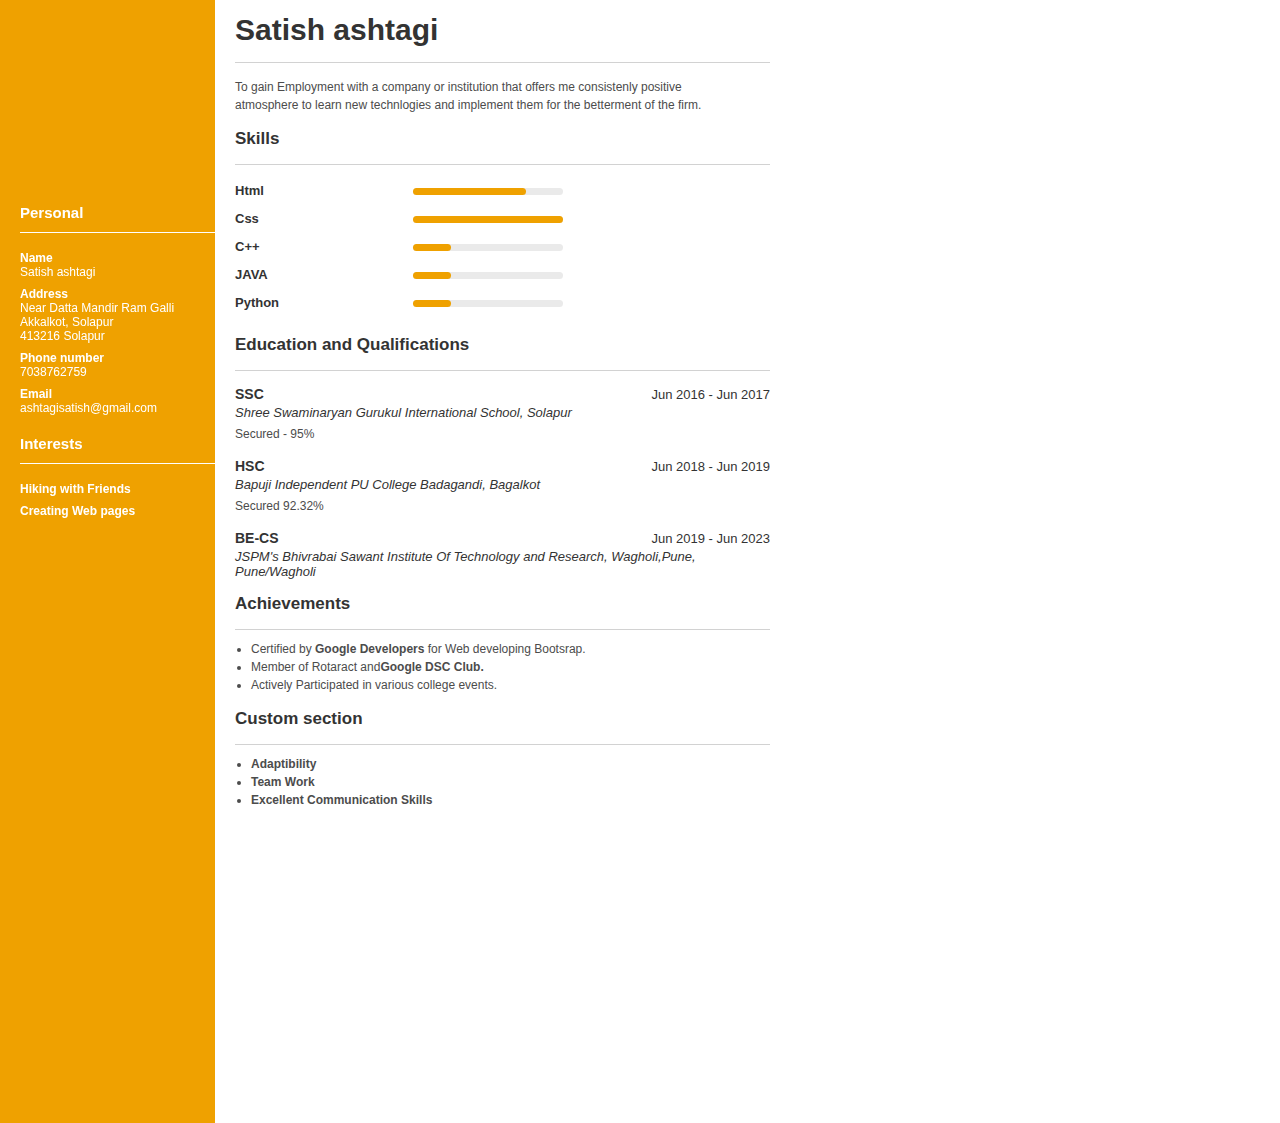
<file: css/img/Cvmaker.com_files/7kytNNTpsRf3zcX(6).html>
<!DOCTYPE html>
<!-- saved from url=(0104)https://api.cvmaker.nl/resumes/9cdb5e3731ee6fe883a5c3625e3ab16d2d07f5bf/preview/3/efa100/7kytNNTpsRf3zcX -->
<html lang="us"><head><meta http-equiv="Content-Type" content="text/html; charset=UTF-8">
    
    <meta name="format-detection" content="telephone=no">
    <meta http-equiv="Cache-Control" content="no-cache">
    <meta http-equiv="Pragma" content="no-cache">
    <meta http-equiv="Expires" content="0">

    <!-- fonts -->
    <link href="./css(1)" rel="stylesheet">
    <!-- ./fonts -->

    <!-- css -->
    <style type="text/css">
        * {
            -webkit-font-smoothing: antialiased;
            -moz-osx-font-smoothing: grayscale;
            box-sizing: border-box;
        }

        html {
            height: 100%;
        }

        html[lang=nl] .sidebar {
            padding-left: 15px;
        }
        html[lang=nl] .sidebar--label {
            display: inline-block;
            width: 100%;
            max-width: 106px;
            margin-top: -2px;
        }
        html[lang=nl] .sidebar--item-align-right {
            display: inline-block;
            margin-right: 10px;
            width: 60px;
            text-align: right;
        }

        body {
            width: 21cm;
            height: 100%;
            min-height: 29.7cm;
            position: relative;
            margin: 0;
            padding: 0 0;
            color: #333333;
            line-height: 22px;
         font: 12px "Source Sans Pro", Arial;
                    font-style: normal;
        }

        h1 {
            font-style: normal;
            font-size: 30px;
            margin: 0 0 20px 0;
            padding: 13px 0 15px 0;
            font-weight: 600;
            border-bottom: 1px solid #d2d2d2;
        }
        h1 span {
            position: relative;
            font-style: normal;
            display: inline;
            margin-right: 1px;
            padding: 0;
        }

        h2 {
            font-size: 17px;
            font-weight: 600;
            margin: 0;
            padding: 0;
        }

        h3 {
            font-size: 14px;
            font-weight: 600;
            margin: 0;
            padding: 0;
            max-width: 430px;
        }

        p {
            color: #4c4c4c;
            line-height: 18px;
            font-weight: 400;
            margin: 0;
            padding: 0;
            text-align: left;
        }

        hr {
            border: none;
            height: 1px;
            width: 100%;
            padding: 0;
            margin: 0;
            background: #d2d2d2;
        }

        .section--first-name {
            display: inline-block;
        }

        .section--last-name {
            display: inline-block;
            position: relative;
            left: 5px;
        }

        .sections {
            left: 235px;
            position: relative;
            width: 535px;
        }

        .section {
            position: relative;
            width: 100%;
            padding: 0;
        }
        .section p {
            display: block;
            font-style: normal;
        }
        .section:last-child {
            border: none;
        }
        .section.section--summary {
            margin-top: -10px;
        }

        .section--title {
            display: block;
            position: relative;
            z-index: 99;
            margin: 0 0 0 0;
            font-weight: 600;
            background: #fff;
            padding: 15px 0 15px 0;
            page-break-inside: avoid;
            border-bottom: 1px solid #d2d2d2;
        }
        .section--title span {
            display: inline-block;
            margin-right: 0px;
        }

        .section--heading-group {
            display: block;
            padding: 15px 0 0 0;
            margin: 0;
            /*page-break-inside: avoid;*/
        }

        .section--list {
            display: block;
            list-style: none;
            padding: 0;
            margin: 0;
        }
        .section--list.skills {
            padding-top: 5px;
            margin-bottom: 10px;
        }

        .section--item {
            display: block;
            position: relative;
            list-style: none;
            padding: 0;
            margin: 0;
        }
        .section--item.skills {
            display: inline-block;
            padding-top: 8px;
            padding-bottom: 0;
            width: 100%;
            margin: 0;
            padding-left: 5px;
        }
        .section--item.skills h3 {
            font-size: 13px;
        }
        .section--item.skills:last-child {
            padding-bottom: 0;
        }

        .skills--label {
            display: inline-block;
            width: 175px;
            margin: 5px 0 0 -5px;
        }

        .skills--level {
            display: inline-block;
            position: relative;
            top: 0;
            height: 7px;
            width: 150px;
            padding: 0;
            margin: 0;
            background: #eaeaea;
            border-radius: 6px;
        }

        .skills--level-filler {
            position: absolute;
            top: 0;
            left: 0;
            height: 100%;
            background: #b1b1b1;
            border-radius: 6px;
        }

        .skills--stars {
            display: inline-block;
            position: relative;
            top: 4px;
        }
        .skills--stars svg {
            fill: #b1b1b1;
        }
        .skills--stars svg.active {
            fill: #2b2b38;
        }

        .section--date {
            position: absolute;
            right: 0;
            text-align: right;
            top: 16px;
            width: 125px;
             width: 125px;            font-size: 13px;
            padding: 0;
            margin: 0;
        }

        .section--heading {
            display: block;
            padding: 0;
            margin: 0;
        }

        .section--sub-heading {
            display: block;
            padding: 3px 0 0 0;
            margin: 0;
            font-style: italic;
            font-size: 13px;
        }

        .section--content {
            display: block;
            padding: 5px 0 0 0;
            margin: 0;
        }
        .section--content p {
            display: block;
        }
        .section--content ul, .section--content ol {
            white-space: normal;
            font-weight: 400;
            list-style-position: outside;
            color: #4c4c4c;
            margin: 0;
            padding: 0 0 0 16px;
            text-align: left;
        }
        .section--content ul li, .section--content ol li {
            line-height: 18px;
        }
        .section--content ul li strong, .section--content ol li strong {
            display: inline-block;
            text-align: left;
        }
        .section--content ul li {
            list-style-type: disc;
        }
        .section--content ol {
            padding-left: 14px;
        }

        .section--content-single-textarea {
            padding-top: 10px;
        }

        .sidebar--bg {
            position: fixed;
            top: 0;
            left: 0;
            width: 215px;
            background: #2b2b38;
            height: 18000px;
            overflow-x: hidden;
            overflow-y: hidden;
        }

        .sidebar {
            left: 0;
            overflow: hidden;
            position: absolute;
            color: #fff;
            padding: 29px 0 0 20px;
            width: 215px;
            height: auto;
        }
        .sidebar.sidebar--no-avatar {
            padding-top: 16px;
        }

        .avatar {
            display: inline-block;
            padding: 0;
            margin: 0 0 0 9px;
            height: 155px;
            width: 155px;
            border-radius: 50%;
            background-size: cover !important;
        }

        .sidebar--data {
            display: block;
        }

        .sidebar--title {
            font-size: 15px;
            font-style: normal;
            padding: 20px 0 11px 0;
            margin: 0 0 10px 0;
            page-break-inside: avoid;
            border-bottom: 1px solid #fff;
        }
        .sidebar--title span {
            font-weight: 400;
            font-style: normal;
            margin-right: 0px;
        }

        .sidebar--title svg {
            position: relative;
            top: 4px;
            margin-right: 4px;
        }

        .sidebar--label {
            font-weight: 600;
        }

        .sidebar--list {
            display: block;
            list-style: none;
            margin: 0;
            padding: 0;
        }

        .sidebar--item {
            display: block;
            list-style: none;
            font-size: 12px;
            margin: 0;
            page-break-inside: avoid;
            padding: 8px 5px 0 0;
        }
        .sidebar--item:last-child {
            padding-bottom: 0;
        }

        .sidebar--item-text {
            line-height: 21px;
        }

        .sidebar--item-align-right {
            float: right;
            margin-right: 20px;
        }

        .c--434a54 .sidebar--bg, .c--434a54 .skills--level-filler {
            background: #434a54 !important;
        }

        .c--efa100 .sidebar--bg, .c--efa100 .skills--level-filler {
            background: #efa100 !important;
        }

        .c--3f6592 .sidebar--bg, .c--3f6592 .skills--level-filler {
            background: #3f6592 !important;
        }

        .c--d770ad .sidebar--bg, .c--d770ad .skills--level-filler {
            background: #d770ad !important;
        }

        .c--da4453 .sidebar--bg, .c--da4453 .skills--level-filler {
            background: #da4453 !important;
        }

        strong { white-space: nowrap; }

    </style>
    <!-- ./css -->

</head>
<body class="c--efa100" style="overflow: hidden !important;">

<div class="sidebar--bg"></div>

<aside class="sidebar  ">

            <div class="avatar" style="background:url(&#39;https://cvmaker-storage.s3.eu-west-3.amazonaws.com/img/avatar/4efd1ed3502388c2f5d29288b180d4b3e003a35e.jpg&#39;) no-repeat;">&nbsp;
        </div>
    

    <div class="sidebar--data">
        <h2 class="sidebar--title">
            Personal
        </h2>

        <ul class="sidebar--list">
            <li class="sidebar--item">
                <span class="sidebar--label">Name</span><br>
                                    Satish ashtagi
                            </li>


                        <li class="sidebar--item">
                <span class="sidebar--label">Address</span><br>
                Near Datta Mandir Ram Galli Akkalkot, Solapur                <br>
                                    413216 Solapur
                            </li>
            

                            <li class="sidebar--item">
                    <span class="sidebar--label">Phone number</span><br>
                    7038762759
                </li>
            

            <li class="sidebar--item">
                <span class="sidebar--label">Email</span><br>
                ashtagisatish@gmail.com
            </li>

            
            
            
            
            

            
            
                    </ul>

    </div>

    

        
    

        
            

        
    

        

            
                <div class="sidebar--data">
                <h2 class="sidebar--title">
                    Interests
                </h2>

                <ul class="sidebar--list">
                                                                        <li class="sidebar--item">
                                <span class="sidebar--label">Hiking with Friends</span>
                            </li>
                                                                                                <li class="sidebar--item">
                                <span class="sidebar--label">Creating Web pages</span>
                            </li>
                                            
                </ul>

            </div>
                    
    

        
    

        
    

        
    

        
    

        
            
        
    

        
    

        
    

        
    
</aside>

<section class="sections">

    <div class="section--name">
        <h1>
                            Satish ashtagi
                    </h1>
    </div>

    
        
            <div class="section">

                
                    <div class="section section--summary">
                        <div class="section--content">
                            <p>To gain Employment with a company or institution that offers me consistenly positive</p><p>atmosphere to learn new technlogies and implement them for the betterment of the firm.</p>
                        </div>
                    </div>

                
            </div>

        

    
        
            
                <div class="section">

                    <div class="section--title">
                        <h2>
                            Skills
                        </h2>
                    </div>

                    <div class="section--time-line-overlay"></div>

                    <ol class="section--list skills">

                                                                                    <li class="section--item skills">
                                    <div class="skills--label">
                                        <h3>Html</h3>
                                    </div>
                                    <div class="skills--level">
                                        <div class="skills--level-filler" style="width:75%;"></div>
                                    </div>
                                </li>
                                                                                                                <li class="section--item skills">
                                    <div class="skills--label">
                                        <h3>Css</h3>
                                    </div>
                                    <div class="skills--level">
                                        <div class="skills--level-filler" style="width:100%;"></div>
                                    </div>
                                </li>
                                                                                                                <li class="section--item skills">
                                    <div class="skills--label">
                                        <h3>C++</h3>
                                    </div>
                                    <div class="skills--level">
                                        <div class="skills--level-filler" style="width:25%;"></div>
                                    </div>
                                </li>
                                                                                                                <li class="section--item skills">
                                    <div class="skills--label">
                                        <h3>JAVA</h3>
                                    </div>
                                    <div class="skills--level">
                                        <div class="skills--level-filler" style="width:25%;"></div>
                                    </div>
                                </li>
                                                                                                                <li class="section--item skills">
                                    <div class="skills--label">
                                        <h3>Python</h3>
                                    </div>
                                    <div class="skills--level">
                                        <div class="skills--level-filler" style="width:25%;"></div>
                                    </div>
                                </li>
                                                    
                    </ol>

                </div>
            
        

    
        

    
        
            
                <div class="section">

                    <div class="section--title">
                        <h2>
                            Education and Qualifications
                        </h2>
                    </div>

                    <ol class="section--list">
                        
                        <li class="section--item">
                            <div class="section--heading-group">
                                <div class="section--date">
                                    Jun 2016 - Jun 2017
                                </div>
                                <div class="section--heading">
                                    <h3>SSC</h3>
                                </div>
                                <div class="section--sub-heading">
                                    Shree Swaminaryan Gurukul International School, Solapur                                </div>

                                                                    <div class="section--content">
                                        <p>Secured ‑ 95%</p>
                                    </div>
                                                            </div>
                        </li>
                        
                        <li class="section--item">
                            <div class="section--heading-group">
                                <div class="section--date">
                                    Jun 2018 - Jun 2019
                                </div>
                                <div class="section--heading">
                                    <h3>HSC</h3>
                                </div>
                                <div class="section--sub-heading">
                                    Bapuji Independent PU College Badagandi, Bagalkot                                </div>

                                                                    <div class="section--content">
                                        <p>Secured 92.32%</p>
                                    </div>
                                                            </div>
                        </li>
                        
                        <li class="section--item">
                            <div class="section--heading-group">
                                <div class="section--date">
                                    Jun 2019 - Jun 2023
                                </div>
                                <div class="section--heading">
                                    <h3>BE-CS</h3>
                                </div>
                                <div class="section--sub-heading">
                                    JSPM's Bhivrabai Sawant Institute Of Technology and Research, Wagholi,Pune, Pune/Wagholi                                </div>

                                                            </div>
                        </li>
                                            </ol>

                </div>
            
        

    
        
            
        

    
        
            <div class="section">

                <div class="section--title">
                    <h2>
                        Achievements
                    </h2>
                </div>

                <div class="section--content section--content-single-textarea">
                    <ul><li>Certified by <strong>Google Developers</strong> for Web developing Bootsrap.</li><li>Member of Rotaract and<strong> Google DSC Club.</strong></li><li>Actively Participated in various college events.</li></ul>
                </div>

            </div>

        

    
        
            
            
            
                <div class="section">

                    <div class="section--title">
                        <h2>
                            Custom section
                        </h2>
                    </div>

                    <div class="section--content section--content-single-textarea">
                        <ul><li><strong>Adaptibility</strong></li><li><strong>Team Work</strong></li><li><strong>Excellent Communication Skills</strong></li></ul>
                    </div>

                </div>

            
        

    
        
            
        

    
        
            

        

    
        

    
        
            
        

    

</section>



</body></html>
</file>
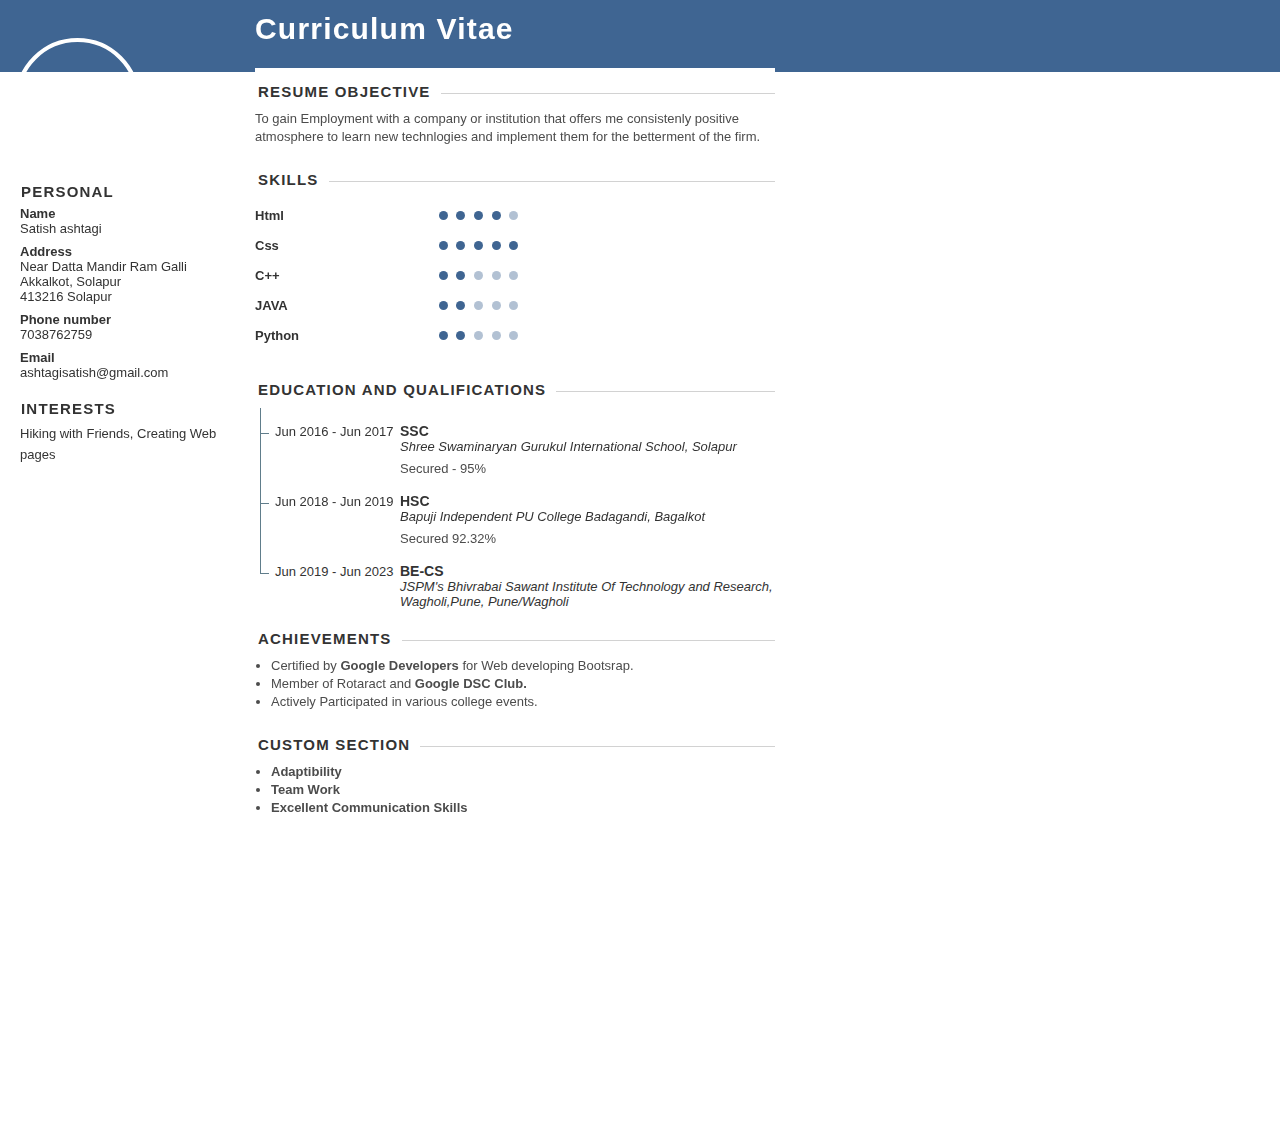
<file: css/img/Cvmaker.com_files/7kytNNTpsRf3zcX(7).html>
<!DOCTYPE html>
<!-- saved from url=(0104)https://api.cvmaker.nl/resumes/9cdb5e3731ee6fe883a5c3625e3ab16d2d07f5bf/preview/4/3f6592/7kytNNTpsRf3zcX -->
<html lang="us"><head><meta http-equiv="Content-Type" content="text/html; charset=UTF-8">
    
    <meta name="format-detection" content="telephone=no">
    <meta http-equiv="Cache-Control" content="no-cache">
    <meta http-equiv="Pragma" content="no-cache">
    <meta http-equiv="Expires" content="0">
    <meta http-equiv="Cache-Control" content="no-cache">
    <meta http-equiv="Pragma" content="no-cache">
    <meta http-equiv="Expires" content="0">

    <!-- fonts -->
    <link href="./css(1)" rel="stylesheet">
    <!-- ./fonts -->


    <!-- css -->
    <style type="text/css">
        * {
            -webkit-font-smoothing: antialiased;
            -moz-osx-font-smoothing: grayscale;
            -webkit-box-sizing: border-box;
            box-sizing: border-box
        }

        html {
            height: 100%
        }

        body {
            width: 21cm;
            height: 100%;
            min-height: 29.7cm;
            position: relative;
            margin: 0;
            padding: 0 0;
            color: #333;
            line-height: 22px;
         font: 13px "Source Sans Pro", Arial;
        ;
            font-style: normal
        }

        h1 {
            font-style: normal;
            font-size: 30px;
            margin: 0;
            padding: 12px 0 22px 0;
            font-weight: 600;
            color: #fff;
                        letter-spacing: .04em
                    }

        h1 span {
            position: relative;
            font-style: normal;
            display: inline;
            margin-right: 3px;
            padding: 0
        }

        .avatar--no h1 {
            margin-left: -235px
        }

        h2 {
            text-transform: uppercase;                        letter-spacing: .08em;
                                font-size: 15px;
                    font-weight: 600;
            margin: 0;
            padding: 0
        }

        h3 {
                    font-size: 14px;
                    font-weight: 600;
            margin: 0;
            padding: 0
        }

        p {
            color: #4c4c4c;
            line-height: 18px;
            font-weight: 400;
            margin: 0;
            padding: 0;
            text-align: justify
        }

        hr {
            border: none;
            height: 1px;
            width: 100%;
            padding: 0;
            margin: 0;
            background: #d2d2d2
        }

        svg {
            fill: #333
        }

        .hero--bg {
            position: fixed;
            top: -50px;
            left: -20px;
            height: 122px;
            width: 120%;
            background: #476377
        }

        .avatar--no .hero--bg {
            top: -55px
        }

        .section--first-name {
            display: inline-block
        }

        .section--last-name {
            display: inline-block;
            position: relative;
            left: 5px
        }

        .sections {
            left: 255px;
            position: relative;
            width: 520px
        }

        .section {
            position: relative;
            width: 100%;
            padding: 0
        }

        .section p {
            display: block;
            font-style: normal
        }

        .section:last-child {
            border: none
        }

        .section.section--summary {
            margin-top: 15px
        }

        .section--title {
            display: inline-block;
            width: 100%;
            position: relative;
            z-index: 99;
            margin: 0;
            background: #fff;
            padding: 15px 0 10px 3px;
            page-break-inside: avoid
        }

        .section--title hr {
            position: absolute;
            width: 95%;
            top: 25px;
            left: 5%;
            heigth: 2px;
            z-index: 0;
            border: none;
            background: #d2d2d2
        }

        .section--title span {
            position: relative;
            z-index: 9;
            width: auto;
            padding-right: 2px;
            background: #fff
        }

        .section--title span:last-child {
            padding-right: 10px;
            background: #fff
        }

        .section--title-icon {
            position: relative;
            top: 2px;
            display: none;
            height: 32px;
            width: 32px;
            margin-left: -15px;
            margin-right: 10px;
            border-radius: 50%;
            border: 1px solid #2b2b38;
            background: #fff
        }

        .section--title-icon svg {
            position: relative;
            top: 3px;
            height: 22px;
            fill: #2b2b38
        }

        .section--title-icon.education svg {
            left: 2px
        }

        .section--title-icon.course svg {
            top: 4px;
            left: 3px
        }

        .section--title-icon.work svg {
            left: 3px
        }

        .section--title-icon.certificate svg {
            top: 4px;
            left: 3px
        }

        .section--title-icon.single-textarea svg {
            top: 4px;
            left: 3px
        }

        .section--title-icon.extra-curricular svg {
            top: 3px;
            left: 3px
        }

        .section--title-icon.internships svg {
            left: 3px
        }

        .section--title-icon.skill svg {
            top: 4px;
            left: 3px
        }

        .section--title-icon.reference svg {
            top: 4px;
            left: 6px
        }

        .section--time-line-overlay {
            position: absolute;
            top: 0;
            left: 5px;
            height: 100%;
            width: 1px;
            background: #2b2b38
        }

        .section--time-line {
            position: absolute;
            top: 0;
            left: 0;
            height: 100%;
            width: 1px;
            background: #607d8b
        }

        .section--time-line-hide-overlay {
            display: none;
            position: absolute;
            left: -9px;
            top: 26px;
            width: 10px;
            height: 100%;
            background: #fff;
            z-index: 9
        }

        .section--item:last-child {
            background: #fff;
            padding-bottom: 0
        }

        .section--item:last-child .section--time-line {
            height: 28px
        }

        .section--item:last-child .section--time-line-hide-overlay {
            display: inline
        }

        .section--time-line-dot {
            position: absolute;
            left: 0;
            top: 25px;
            height: 1px;
            width: 9px;
            border-radius: 0;
            background: #607d8b
        }

        .section--heading-group {
            display: block;
            margin: 0;
            padding: 0 0 6px 0;
            page-break-inside: avoid
        }

        .section--list {
            display: block;
            list-style: none;
            padding: 0 0 0 5px;
            margin: 0
        }

        .section--list.skills {
            margin-bottom: 23px
        }

        .section--list.no-indent .section--item {
            padding-left: 20px
        }

        .section--item {
            display: block;
            position: relative;
            list-style: none;
            padding: 0 0 0 140px;
            padding: 0 0 0 140px;            margin: 0
        }

        .section--item.skills {
            display: inline-block;
            padding-top: 10px;
            padding-bottom: 5px;
            width: 100%;
            margin: 0;
            padding-left: 0;
            border: none
        }

        .section--item.skills h3 {
                        font-size: 13px;
                    }

        .section--item.skills:last-child {
            padding-bottom: 0
        }

        .skills--label {
            display: inline-block;
            width: 175px;
            margin: 0 0 0 -5px
        }

        .skills--stars {
            display: inline-block;
            position: relative;
            top: 0
        }

        .skills--stars svg {
            fill: #b1b1b1
        }

        .skills--stars svg.active {
            fill: #2b2b38
        }

        .skills--level {
            position: relative;
            display: inline-block;
            top: 0;
            margin: 0 0 0 5px;
            height: 9px;
            width: 9px;
            border-radius: 100%;
            opacity: .4
        }

        .skills--level.active {
            opacity: 1
        }

        .section--date {
            position: absolute;
            left: 15px;
            top: 16px;
            width: 120px;
            width: 120px;
                        font-size: 13px;
                        padding: 0;
            margin: 0
        }

        .section--heading {
            display: block;
            padding: 15px 0 0 0;
            margin: 0
        }

        .section--sub-heading {
            display: block;
            padding: 0;
            margin: 0;
            font-style: italic;
                        font-size: 13px;
                    }

        .section--content {
            display: inline-block;
            width: 100%;
            padding: 0;
            margin: 0
        }

        .section--content p {
            display: block
        }

        .section--content ol, .section--content ul {
            page-break-inside: auto;
            white-space: normal;
            font-weight: 400;
            list-style-position: outside;
            color: #4c4c4c;
            margin: 0;
            padding: 0 0 0 16px
        }

        .section--content ol li, .section--content ul li {
            line-height: 18px
        }

        .section--content ul li {
            list-style-type: disc
        }

        .section--content ol {
            padding-left: 14px
        }

        .section--content-single-textarea {
            padding-bottom: 10px
        }

        .sidebar--bg {
            position: fixed;
            top: 0;
            left: 0;
            width: 240px;
            height: 18000px;
            overflow-x: hidden;
            overflow-y: hidden
        }

        .avatar--no .sidebar {
            margin-top: 48px
        }

        .sidebar {
            left: 0;
            position: fixed;
            padding: 18px 0 0 20px;
            width: 240px;
            height: auto
        }

        .avatar {
            display: inline-block;
            padding: 0;
            margin: 20px 0 0 -5px;
            height: 125px;
            width: 125px;
            border-radius: 50%;
            background-size: cover !important;
            border: 4px solid #fff
        }

        .sidebar--data {
            display: block
        }

        .sidebar--title {
                        font-size: 15px;
                        font-style: normal;
            font-weight: 600;
            padding: 20px 0 5px 0;
            margin: 0;
            page-break-inside: avoid;
            border-bottom: 1px solid #fff
        }

        .sidebar--title span {
            font-weight: 400;
            font-style: normal;
            margin-right: 1px
        }

        .sidebar--title .language svg {
            height: 18px;
            width: 18px
        }

        .sidebar--title svg {
            display: none;
            position: relative;
            top: 4px;
            height: 19px;
            width: 19px;
            margin-right: 4px
        }

        .sidebar--label {
            font-weight: 600
        }

        .sidebar--list {
            display: block;
            list-style: none;
            margin: 0;
            padding: 0
        }

        .sidebar--item {
            display: block;
            list-style: none;
                        font-size: 13px;
                        margin: 0;
            padding: 0 5px 8px 0
        }

        .sidebar--item:last-child {
            padding-bottom: 0
        }

        .sidebar--item-text {
            line-height: 21px
        }

        .sidebar--item-align-right {
            float: right;
            position: relative;
            margin-right: 20px
        }

        .sidebar--item-level {
            position: relative;
            display: inline-block;
            top: 1px;
            margin-left: 3px;
            height: 8px;
            width: 8px;
            border-radius: 100%;
            opacity: .4
        }

        .sidebar--item-level.active {
            opacity: 1
        }

        .c--ebebeb .hero--bg {
            background: #fff !important
        }

        .c--ebebeb h1 {
            color: #333
        }

        .c--476477 .hero--bg, .c--476477 .sidebar--item-level, .c--476477 .skills--level {
            background: #476477 !important
        }

        .c--476477 .section--item.skills, .c--476477 .sidebar--bg {
            border-color: #476477 !important
        }

        .c--af2942 .hero--bg, .c--af2942 .sidebar--item-level, .c--af2942 .skills--level {
            background: #af2942 !important
        }

        .c--af2942 .section--item.skills, .c--af2942 .sidebar--bg {
            border-color: #af2942 !important
        }

        .c--3f6592 .hero--bg, .c--3f6592 .sidebar--item-level, .c--3f6592 .skills--level {
            background: #3f6592 !important
        }

        .c--3f6592 .section--item.skills, .c--3f6592 .sidebar--bg {
            border-color: #3f6592 !important
        }

        .c--379047 .hero--bg, .c--379047 .sidebar--item-level, .c--379047 .skills--level {
            background: #379047 !important
        }

        .c--379047 .section--item.skills, .c--379047 .sidebar--bg {
            border-color: #379047 !important
        }

        .c--82652b .hero--bg, .c--82652b .sidebar--item-level, .c--82652b .skills--level {
            background: #82652b !important
        }

        .c--82652b .section--item.skills, .c--82652b .sidebar--bg {
            border-color: #82652b !important
        }
    </style>
    <!-- ./css -->


</head>
<body class="c--3f6592 " style="overflow: hidden !important;">

<div class="sidebar--bg"></div>
<div class="hero--bg"></div>


<aside class="sidebar">

            <div class="avatar" style="background:url(&#39;https://cvmaker-storage.s3.eu-west-3.amazonaws.com/img/avatar/4efd1ed3502388c2f5d29288b180d4b3e003a35e.jpg&#39;) no-repeat;">&nbsp;
        </div>
    
    <div class="sidebar--data">
        <h2 class="sidebar--title">
            <span class="sidebar--title-icon">
                <svg fill="#fff" height="24" viewBox="0 0 24 24" width="24" xmlns="http://www.w3.org/2000/svg">
                    <path d="M12 12c2.21 0 4-1.79 4-4s-1.79-4-4-4-4 1.79-4 4 1.79 4 4 4zm0 2c-2.67 0-8 1.34-8 4v2h16v-2c0-2.66-5.33-4-8-4z"></path>
                    <path d="M0 0h24v24H0z" fill="none"></path>
                </svg>
            </span>
            Personal
        </h2>

        <ul class="sidebar--list">
            <li class="sidebar--item">
                <span class="sidebar--label">Name</span><br>
                                    Satish ashtagi
                            </li>

                        <li class="sidebar--item">
                <span class="sidebar--label">Address</span><br>
                Near Datta Mandir Ram Galli Akkalkot, Solapur                <br>
                                    413216 Solapur
                            </li>
            

                        <li class="sidebar--item">
                <span class="sidebar--label">Phone number</span><br>
                7038762759
            </li>
            

            <li class="sidebar--item">
                <span class="sidebar--label">Email</span><br>
                ashtagisatish@gmail.com
            </li>

            
            
            
            
            

            
            
            
        </ul>

    </div>


    

        
    

        
            
        
    

        
                    <div class="sidebar--data">
                <h2 class="sidebar--title">
                    <span class="sidebar--title-icon">
                        <svg fill="#000000" height="24" viewBox="0 0 24 24" width="24" xmlns="http://www.w3.org/2000/svg">
                            <path d="M12 3c-4.97 0-9 4.03-9 9s4.03 9 9 9c.83 0 1.5-.67 1.5-1.5 0-.39-.15-.74-.39-1.01-.23-.26-.38-.61-.38-.99 0-.83.67-1.5 1.5-1.5H16c2.76 0 5-2.24 5-5 0-4.42-4.03-8-9-8zm-5.5 9c-.83 0-1.5-.67-1.5-1.5S5.67 9 6.5 9 8 9.67 8 10.5 7.33 12 6.5 12zm3-4C8.67 8 8 7.33 8 6.5S8.67 5 9.5 5s1.5.67 1.5 1.5S10.33 8 9.5 8zm5 0c-.83 0-1.5-.67-1.5-1.5S13.67 5 14.5 5s1.5.67 1.5 1.5S15.33 8 14.5 8zm3 4c-.83 0-1.5-.67-1.5-1.5S16.67 9 17.5 9s1.5.67 1.5 1.5-.67 1.5-1.5 1.5z"></path>
                            <path d="M0 0h24v24H0z" fill="none"></path>
                        </svg>
                    </span>
                    Interests
                </h2>

                <ul class="sidebar--list">
                    <li class="sidebar--item sidebar--item-text">
                                                    Hiking with Friends,                                                    Creating Web pages                                            </li>
                </ul>

            </div>
        
        
    

        
    

        
    

        
    

        
    

        
            

    
    

        
    

        
    

        
    
</aside>

<section class="sections">

    <div class="section--name">
        <h1>
            Curriculum Vitae

        </h1>
    </div>

    

        
            <div class="section">

                <div class="section--title">
                    <h2>
                        <hr>
                        <span>
                            Resume objective
                        </span>
                    </h2>
                </div>

                <div class="section--content section--content-single-textarea">
                    <p>To gain Employment with a company or institution that offers me consistenly positive</p><p>atmosphere to learn new technlogies and implement them for the betterment of the firm.</p>
                </div>
            </div>

        
    

        
            
                <div class="section">

                    <div class="section--title">
                        <h2>
                            <hr>
                            <span>Skills</span>
                        </h2>
                    </div>


                    <ol class="section--list skills">

                                                                                    <li class="section--item skills">
                                    <div class="skills--label">
                                        <h3>Html</h3>
                                    </div>
                                    <div class="skills--stars">

                                        <i class="skills--level active"></i>
                                        <i class="skills--level active"></i>
                                        <i class="skills--level active"></i>
                                        <i class="skills--level active"></i>
                                        <i class="skills--level "></i>
                                    </div>
                                </li>
                            
                                                                                    <li class="section--item skills">
                                    <div class="skills--label">
                                        <h3>Css</h3>
                                    </div>
                                    <div class="skills--stars">

                                        <i class="skills--level active"></i>
                                        <i class="skills--level active"></i>
                                        <i class="skills--level active"></i>
                                        <i class="skills--level active"></i>
                                        <i class="skills--level active"></i>
                                    </div>
                                </li>
                            
                                                                                    <li class="section--item skills">
                                    <div class="skills--label">
                                        <h3>C++</h3>
                                    </div>
                                    <div class="skills--stars">

                                        <i class="skills--level active"></i>
                                        <i class="skills--level active"></i>
                                        <i class="skills--level "></i>
                                        <i class="skills--level "></i>
                                        <i class="skills--level "></i>
                                    </div>
                                </li>
                            
                                                                                    <li class="section--item skills">
                                    <div class="skills--label">
                                        <h3>JAVA</h3>
                                    </div>
                                    <div class="skills--stars">

                                        <i class="skills--level active"></i>
                                        <i class="skills--level active"></i>
                                        <i class="skills--level "></i>
                                        <i class="skills--level "></i>
                                        <i class="skills--level "></i>
                                    </div>
                                </li>
                            
                                                                                    <li class="section--item skills">
                                    <div class="skills--label">
                                        <h3>Python</h3>
                                    </div>
                                    <div class="skills--stars">

                                        <i class="skills--level active"></i>
                                        <i class="skills--level active"></i>
                                        <i class="skills--level "></i>
                                        <i class="skills--level "></i>
                                        <i class="skills--level "></i>
                                    </div>
                                </li>
                            
                        
                    </ol>

                </div>
            

        
    

        
    

        
                            <div class="section">
                    <div class="section--title">
                        <h2>
                            <hr>
                            <span>
                                Education and Qualifications
                            </span>

                        </h2>
                    </div>

                    <div class="section--time-line-overlay"></div>

                    <ol class="section--list">

                        
                            <li class="section--item">
                                <div class="section--time-line">
                                    <i class="section--time-line-dot"></i>
                                </div>
                                <div class="section--time-line-hide-overlay"></div>
                                <div class="section--heading-group">
                                    <div class="section--date">
                                        Jun 2016 - Jun 2017
                                    </div>
                                    <div class="section--heading">
                                        <h3>SSC</h3>
                                    </div>
                                    <div class="section--sub-heading">
                                        Shree Swaminaryan Gurukul International School, Solapur                                    </div>
                                </div>
                                                                    <div class="section--content">
                                        <p>Secured ‑ 95%</p>
                                    </div>
                                                            </li>

                        
                            <li class="section--item">
                                <div class="section--time-line">
                                    <i class="section--time-line-dot"></i>
                                </div>
                                <div class="section--time-line-hide-overlay"></div>
                                <div class="section--heading-group">
                                    <div class="section--date">
                                        Jun 2018 - Jun 2019
                                    </div>
                                    <div class="section--heading">
                                        <h3>HSC</h3>
                                    </div>
                                    <div class="section--sub-heading">
                                        Bapuji Independent PU College Badagandi, Bagalkot                                    </div>
                                </div>
                                                                    <div class="section--content">
                                        <p>Secured 92.32%</p>
                                    </div>
                                                            </li>

                        
                            <li class="section--item">
                                <div class="section--time-line">
                                    <i class="section--time-line-dot"></i>
                                </div>
                                <div class="section--time-line-hide-overlay"></div>
                                <div class="section--heading-group">
                                    <div class="section--date">
                                        Jun 2019 - Jun 2023
                                    </div>
                                    <div class="section--heading">
                                        <h3>BE-CS</h3>
                                    </div>
                                    <div class="section--sub-heading">
                                        JSPM's Bhivrabai Sawant Institute Of Technology and Research, Wagholi,Pune, Pune/Wagholi                                    </div>
                                </div>
                                                            </li>

                                            </ol>
                </div>
            
        
    

        
            
        
    

        
            <div class="section">

                <div class="section--title">
                    <h2>
                        <hr>
                        <span>
                            Achievements
                        </span>
                    </h2>
                </div>

                <div class="section--content section--content-single-textarea">
                    <ul><li>Certified by <strong>Google Developers</strong> for Web developing Bootsrap.</li><li>Member of Rotaract and<strong> Google DSC Club.</strong></li><li>Actively Participated in various college events.</li></ul>
                </div>
            </div>

        
    

        
            
            

            
                <div class="section">

                    <div class="section--title">
                        <h2>
                            <hr>
                            <span>Custom section</span>
                        </h2>
                    </div>

                    <div class="section--content section--content-single-textarea">
                        <ul><li><strong>Adaptibility</strong></li><li><strong>Team Work</strong></li><li><strong>Excellent Communication Skills</strong></li></ul>
                    </div>

                </div>

            
        
    

        
            
        
    

        
            
        
    

        
    

        
            
        
    
</section>


</body></html>
</file>
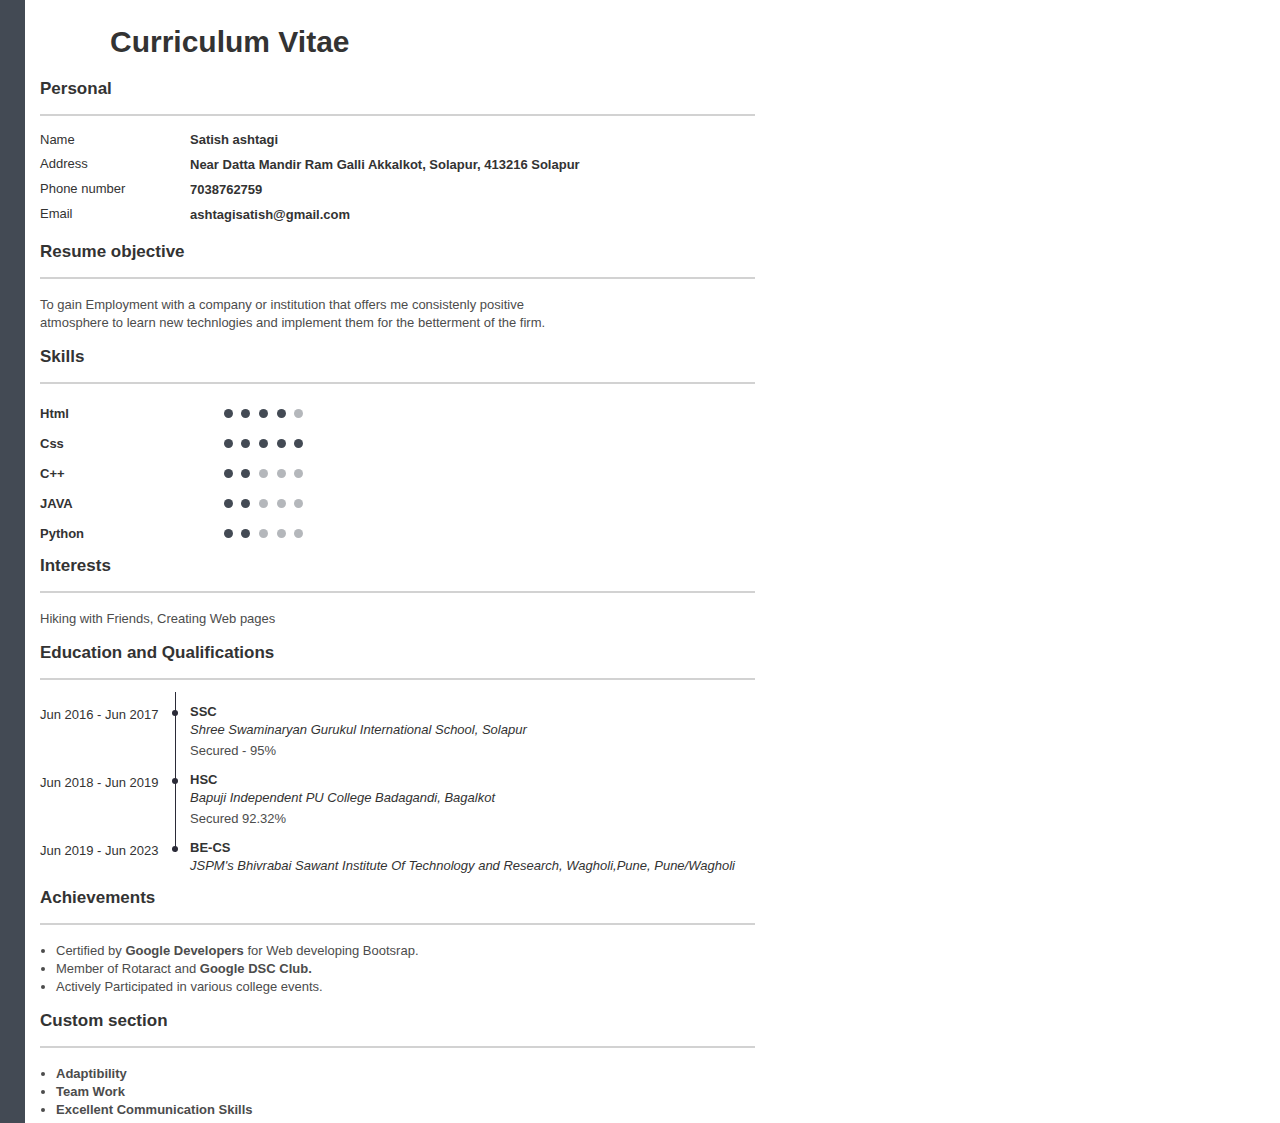
<file: css/img/Cvmaker.com_files/7kytNNTpsRf3zcX(8).html>
<!DOCTYPE html>
<!-- saved from url=(0104)https://api.cvmaker.nl/resumes/9cdb5e3731ee6fe883a5c3625e3ab16d2d07f5bf/preview/1/434a54/7kytNNTpsRf3zcX -->
<html lang="us"><head><meta http-equiv="Content-Type" content="text/html; charset=UTF-8">
    
    <meta name="format-detection" content="telephone=no">
    <meta http-equiv="Cache-Control" content="no-cache">
    <meta http-equiv="Pragma" content="no-cache">
    <meta http-equiv="Expires" content="0">

    <!-- fonts -->
    <link href="./css(2)" rel="stylesheet">
    <link href="./css(4)" rel="stylesheet">
    <!-- ./fonts -->


    <!-- css -->
    <style type="text/css">

        * {
            -webkit-font-smoothing: antialiased;
            -moz-osx-font-smoothing: grayscale;
            -webkit-box-sizing: border-box;
            box-sizing: border-box
        }

        html {
            height: 100%
        }

        body {
            width: 21cm;
            height: 100%;
            min-height: 29.7cm;
            position: relative;
            margin: 0;
            padding: 0 0;
            color: #333;
            line-height: 22px;
         font: 13px "Source Sans Pro", Arial;
             font-style: normal
        }

        h1 {
         font: 30px "Source Sans Pro", Arial;            margin: 0;
            padding: 25px 0 5px 0;
            font-weight: 600
        }

        h1 span {
            position: relative;
            font-style: normal;
            display: inline;
            margin-right: 1px;
            padding: 0
        }

        h2 {
         font: 17px "Source Sans Pro", Arial;            font-weight: 600;
            margin: 0;
            padding: 0 0 15px 0;
            border-bottom: 2px solid #d2d2d2
        }

        h3 {
            font-size: 13px;
            font-weight: 600;
            margin: 0;
            padding: 0
        }

        p {
            color: #4c4c4c;
            line-height: 18px;
            font-weight: 400;
            margin: 0;
            padding: 0
        }

        hr {
            border: none;
            height: 1px;
            width: 100%;
            padding: 0;
            margin: 0;
            background: #d2d2d2
        }

        .sidebar--bg {
            position: fixed;
            left: 0;
            width: 25px;
            height: 18000px;
            background: #333
        }

        .sections {
            left: 40px;
            position: relative;
            width: 715px
        }

        .section {
            position: relative;
            width: 100%;
            padding: 0
        }

        .section p {
            display: block;
            font-style: normal
        }

        .section.personal .section--item:first-child .section--heading-group {
            padding-top: 4px
        }

        .section.personal .section--item:first-child .section--date {
            top: 4px
        }

        .section:last-child {
            border: none
        }

        .section.section--summary {
            margin-top: 20px;
            padding-top: 20px;
            border-top: 2px solid #d2d2d2
        }

        .section.section--summary .section--content {
            padding-top: 0;
            padding-left: 0
        }

        .section--name {
            position: relative
        }

        .section--name.has--avatar h1 {
            padding-left: 70px
        }

        .section--avatar {
            display: inline-block;
            position: absolute;
            top: 15px;
            padding: 0;
            margin: 0;
            height: 55px;
            width: 55px;
            border-radius: 50%;
            -webkit-background-size: cover !important;
            background-size: cover !important
        }

        .section--title {
            display: block;
            position: relative;
            z-index: 99;
            margin: 0;
            padding: 15px 0 10px 0;
            page-break-inside: avoid;
            background: #fff;
            border-bottom: 2px solid #fff
        }

        .section--title span {
            display: inline-block;
            margin-right: 0
        }

        .section--time-line-overlay {
            position: absolute;
            top: 0;
            left: 135px;            height: 100%;
            width: 1px;
            background: #2b2b38
        }

        .section--time-line {
            position: absolute;
            top: 0;
            left: 135px;            height: 100%;
            width: 1px;
            background: #2b2b38
        }

        .section--time-line-hide-overlay {
            display: none;
            position: absolute;
            left: 131px;            top: 24px;
            width: 10px;
            height: 100%;
            background: #fff;
            z-index: 9
        }

        .section--item:last-child {
            background: #fff
        }

        .section--item:last-child .section--time-line {
            height: 30px
        }

        .section--item:last-child .section--time-line-hide-overlay {
            display: inline
        }

        .section--time-line-dot {
            position: absolute;
            left: -3px;
            top: 18px;
            height: 6px;
            width: 6px;
            border-radius: 50%;
            background: #2b2b38
        }

        .section--heading-group {
            display: block;
            padding: 12px 0 0 150px;            margin: 0;
            page-break-inside: avoid
        }

        .section.personal {
            margin-bottom: 5px
        }

        .section.personal .section--item {
            background: 0 0
        }

        .section.personal .section--heading-group {
            padding-top: 10px
        }

        .no-indent .section--item .section--heading-group {
            padding-left: 20px
        }

        .no-indent .section--item .section--content {
            padding-left: 20px
        }

        .no-indent .section--item .section--time-line {
            left: 5px
        }

        .no-indent .section--item .section--time-line-hide-overlay {
            left: 5px
        }

        .no-indent .section--time-line-overlay {
            left: 5px
        }

        .section--list {
            display: block;
            list-style: none;
            padding: 0;
            margin: 0
        }

        .section--item {
            display: block;
            position: relative;
            list-style: none;
            padding: 0;
            margin: 0
        }

        .section--item.skills {
            display: inline-block;
            padding-top: 10px;
            padding-bottom: 5px;
            width: 100%;
            margin: 0;
            padding-left: 0;
            border: none
        }

        .section--item.skills h3 {
            font-size: 13px
        }

        .section--item.skills:last-child {
            padding-bottom: 0
        }

        .skills--label {
            display: inline-block;
            width: 175px;
            margin: 0
        }

        .skills--stars {
            display: inline-block;
            position: relative;
            top: 0
        }

        .skills--stars svg {
            fill: #b1b1b1
        }

        .skills--stars svg.active {
            fill: #2b2b38
        }

        .skills--level {
            position: relative;
            display: inline-block;
            top: 0;
            margin: 0 0 0 5px;
            height: 9px;
            width: 9px;
            border-radius: 100%;
            opacity: .4
        }

        .skills--level.active {
            opacity: 1
        }

        .section--date {
            position: absolute;
            left: 0;
            text-align: left;
            top: 15px;
         width: 120px;            font-size: 13px;
            padding: 0;
            margin: 0
        }

        .section.personal .section--date {
            top: 9px
        }

        .section--heading {
            display: block;
            padding: 0;
            margin: 0
        }

        .section--sub-heading {
            display: block;
            padding: 3px 0 0 0;
            margin: 0;
            font-style: italic;
            font-size: 13px
        }

        .section--content {
            display: block;
            padding: 5px 0 0 150px;            margin: 0
        }

        .section--content p {
            display: block
        }

        .section--content ol, .section--content ul {
            white-space: normal;
            font-weight: 400;
            list-style-position: outside;
            color: #4c4c4c;
            margin: 0;
            padding: 0 0 0 16px
        }

        .section--content ol li, .section--content ul li {
            line-height: 18px
        }

        .section--content ul li {
            list-style-type: disc
        }

        .section--content ol {
            padding-left: 14px
        }

        .section--content-single-textarea {
            padding-left: 0
        }

        .c--434a54 .sidebar--bg, .c--434a54 .skills--level {
            background: #434a54 !important
        }

        .c--732937 .sidebar--bg, .c--732937 .skills--level {
            background: #732937 !important
        }

        .c--11345c .sidebar--bg, .c--11345c .skills--level {
            background: #11345c !important
        }

        .c--1a4a22 .sidebar--bg, .c--1a4a22 .skills--level {
            background: #1a4a22 !important
        }

        .c--02636f .sidebar--bg, .c--02636f .skills--level {
            background: #02636f !important
        }

    </style>
    <!-- ./css -->



</head>
<body class="c--434a54" style="overflow: hidden !important;">

<div class="sidebar--bg"></div>

<section class="sections">

    <div class="section--name  has--avatar">
        
            <div class="section--avatar" style="background: url(&#39;https://cvmaker-storage.s3.eu-west-3.amazonaws.com/img/avatar/4efd1ed3502388c2f5d29288b180d4b3e003a35e.jpg&#39;) no-repeat;">&nbsp;
            </div>

        

        <h1>Curriculum Vitae</h1>
    </div>

    <div class="section personal">
        <div class="section--title">
            <h2>
                Personal
            </h2>
        </div>

        <ol class="section--list">
            <li class="section--item">
                <div class="section--heading-group">
                    <div class="section--date">
                        Name
                    </div>
                    <div class="section--heading">
                        <h3>
                                                            Satish ashtagi
                                                    </h3>
                    </div>
                </div>
            </li>

                            <li class="section--item">
                    <div class="section--heading-group">
                        <div class="section--date">
                            Address
                        </div>
                        <div class="section--heading">
                            <h3>Near Datta Mandir Ram Galli Akkalkot, Solapur,                                                                    413216 Solapur
                                                            </h3>
                        </div>
                    </div>
                </li>
            
                            <li class="section--item">
                    <div class="section--heading-group">
                        <div class="section--date">
                            Phone number
                        </div>
                        <div class="section--heading">
                            <h3>7038762759</h3>
                        </div>
                    </div>
                </li>
            
            <li class="section--item">
                <div class="section--heading-group">
                    <div class="section--date">
                        Email
                    </div>
                    <div class="section--heading">
                        <h3>ashtagisatish@gmail.com</h3>
                    </div>
                </div>
            </li>

            

            
            
            


            

            
            
                    </ol>

    </div>


    
        
            <div class="section">

                <div class="section--title">
                    <h2>
                        Resume objective
                    </h2>
                </div>

                <div class="section--content section--content-single-textarea">
                    <p>To gain Employment with a company or institution that offers me consistenly positive</p><p>atmosphere to learn new technlogies and implement them for the betterment of the firm.</p>
                </div>

            </div>

        
    
        
            
                <div class="section">

                    <div class="section--title">
                        <h2>
                            Skills
                        </h2>
                    </div>


                    <ol class="section--list skills">

                        
                                                            <li class="section--item skills">
                                    <div class="skills--label">
                                        <h3>Html</h3>
                                    </div>
                                    <div class="skills--stars">
                                        <i class="skills--level active"></i>
                                        <i class="skills--level active"></i>
                                        <i class="skills--level active"></i>
                                        <i class="skills--level active"></i>
                                        <i class="skills--level "></i>
                                    </div>
                                </li>
                                                    
                                                            <li class="section--item skills">
                                    <div class="skills--label">
                                        <h3>Css</h3>
                                    </div>
                                    <div class="skills--stars">
                                        <i class="skills--level active"></i>
                                        <i class="skills--level active"></i>
                                        <i class="skills--level active"></i>
                                        <i class="skills--level active"></i>
                                        <i class="skills--level active"></i>
                                    </div>
                                </li>
                                                    
                                                            <li class="section--item skills">
                                    <div class="skills--label">
                                        <h3>C++</h3>
                                    </div>
                                    <div class="skills--stars">
                                        <i class="skills--level active"></i>
                                        <i class="skills--level active"></i>
                                        <i class="skills--level "></i>
                                        <i class="skills--level "></i>
                                        <i class="skills--level "></i>
                                    </div>
                                </li>
                                                    
                                                            <li class="section--item skills">
                                    <div class="skills--label">
                                        <h3>JAVA</h3>
                                    </div>
                                    <div class="skills--stars">
                                        <i class="skills--level active"></i>
                                        <i class="skills--level active"></i>
                                        <i class="skills--level "></i>
                                        <i class="skills--level "></i>
                                        <i class="skills--level "></i>
                                    </div>
                                </li>
                                                    
                                                            <li class="section--item skills">
                                    <div class="skills--label">
                                        <h3>Python</h3>
                                    </div>
                                    <div class="skills--stars">
                                        <i class="skills--level active"></i>
                                        <i class="skills--level active"></i>
                                        <i class="skills--level "></i>
                                        <i class="skills--level "></i>
                                        <i class="skills--level "></i>
                                    </div>
                                </li>
                                                    
                    </ol>

                </div>

            
        
    
        
            
                <div class="section">

                    <div class="section--title">
                        <h2>
                            Interests
                        </h2>
                    </div>

                    <div class="section--content section--content-single-textarea">
                        <p>                                Hiking with Friends,                                Creating Web pages</p>
                    </div>
                </div>
            
        
    
        
            
                <div class="section ">

                    <div class="section--title">
                        <h2>
                            Education and Qualifications
                        </h2>
                    </div>

                    <div class="section--time-line-overlay"></div>

                    <ol class="section--list">
                        
                            <li class="section--item">
                                <div class="section--time-line">
                                    <i class="section--time-line-dot"></i>
                                </div>
                                <div class="section--time-line-hide-overlay"></div>
                                <div class="section--heading-group">
                                    <div class="section--date">
                                        Jun 2016 - Jun 2017
                                    </div>
                                    <div class="section--heading">
                                        <h3>SSC</h3>
                                    </div>
                                    <div class="section--sub-heading">
                                        Shree Swaminaryan Gurukul International School, Solapur                                    </div>
                                </div>
                                                                    <div class="section--content">
                                        <p>Secured ‑ 95%</p>
                                    </div>
                                                            </li>
                        
                            <li class="section--item">
                                <div class="section--time-line">
                                    <i class="section--time-line-dot"></i>
                                </div>
                                <div class="section--time-line-hide-overlay"></div>
                                <div class="section--heading-group">
                                    <div class="section--date">
                                        Jun 2018 - Jun 2019
                                    </div>
                                    <div class="section--heading">
                                        <h3>HSC</h3>
                                    </div>
                                    <div class="section--sub-heading">
                                        Bapuji Independent PU College Badagandi, Bagalkot                                    </div>
                                </div>
                                                                    <div class="section--content">
                                        <p>Secured 92.32%</p>
                                    </div>
                                                            </li>
                        
                            <li class="section--item">
                                <div class="section--time-line">
                                    <i class="section--time-line-dot"></i>
                                </div>
                                <div class="section--time-line-hide-overlay"></div>
                                <div class="section--heading-group">
                                    <div class="section--date">
                                        Jun 2019 - Jun 2023
                                    </div>
                                    <div class="section--heading">
                                        <h3>BE-CS</h3>
                                    </div>
                                    <div class="section--sub-heading">
                                        JSPM's Bhivrabai Sawant Institute Of Technology and Research, Wagholi,Pune, Pune/Wagholi                                    </div>
                                </div>
                                                            </li>
                                            </ol>

                </div>
            
        
    
        
            
        
    
        
            <div class="section">

                <div class="section--title">
                    <h2>
                        Achievements
                    </h2>
                </div>

                <div class="section--content section--content-single-textarea">
                    <ul><li>Certified by <strong>Google Developers</strong> for Web developing Bootsrap.</li><li>Member of Rotaract and<strong> Google DSC Club.</strong></li><li>Actively Participated in various college events.</li></ul>
                </div>

            </div>

        
    
        
            
            
                            <div class="section">

                    <div class="section--title">
                        <h2>
                            Custom section
                        </h2>
                    </div>

                    <div class="section--content section--content-single-textarea">
                        <ul><li><strong>Adaptibility</strong></li><li><strong>Team Work</strong></li><li><strong>Excellent Communication Skills</strong></li></ul>
                    </div>

                </div>
                    
    
        
            
        
    
        
            

        
    
        
    
        
            
        
    </section>



</body></html>
</file>
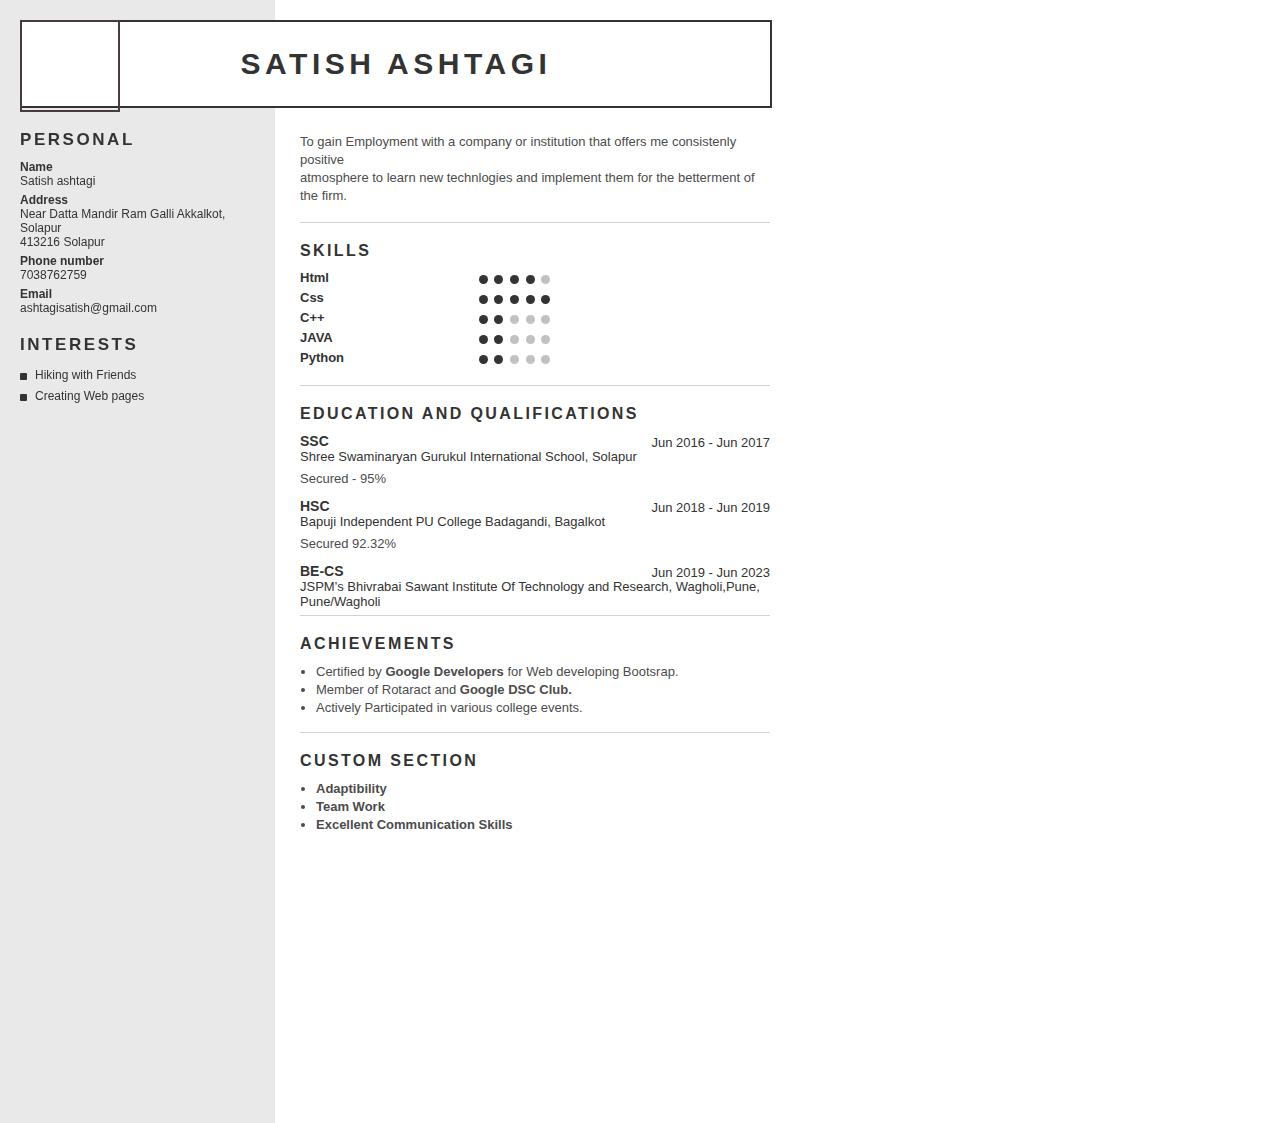
<file: css/img/Cvmaker.com_files/7kytNNTpsRf3zcX.html>
<!DOCTYPE html>
<!-- saved from url=(0104)https://api.cvmaker.nl/resumes/9cdb5e3731ee6fe883a5c3625e3ab16d2d07f5bf/preview/8/333333/7kytNNTpsRf3zcX -->
<html lang="us"><head><meta http-equiv="Content-Type" content="text/html; charset=UTF-8">
    

    <!-- fonts -->
    <link href="./css" rel="stylesheet">
    <!-- ./fonts -->

    <style>
        * {
            -webkit-font-smoothing: antialiased;
            -moz-osx-font-smoothing: grayscale;
            -webkit-box-sizing: border-box;
            box-sizing: border-box
        }

        html {
            height: 100%
        }

        body {
            width: 21cm;
            height: 100%;
            min-height: 29.7cm;
            position: relative;
            margin: 0;
            padding: 0 0;
            color: #333;
            line-height: 22px;
            /*font: 13 px "Source Sans Pro", Arial;*/
                    font: 13px "Source Sans Pro", Arial;
                    font-style: normal
        }

        h1 {
            text-transform: uppercase;
            font-style: normal;
                    font-size: 30px;
                    margin: 0;
            padding: 25px 25px 15px 25px;
            font-weight: 600;
                        letter-spacing: .15em
                    }

        h2 {
            text-transform: uppercase;                    font-size: 16px;
                    font-weight: 600;
            margin: 0;
            padding: 0;
            letter-spacing: .15em
        }

        h3 {
                    font-size: 14px;
                    font-weight: 600;
            margin: 0;
            padding: 0
        }

        p {
            color: #4c4c4c;
            line-height: 18px;
            font-weight: 400;
            margin: 0;
            padding: 0
        }

        hr {
            border: none;
            height: 1px;
            width: 100%;
            padding: 0;
            margin: 0;
            background: #d2d2d2
        }

        .section--name {
            display: block;
            padding: 0 0 10px 0;
            text-align: center;
            position: fixed;
            top: 20px;
            left: 20px;
            width: 752px;
            overflow-x: hidden;
            overflow-y: hidden;
            background: #fff;
            z-index: 999;
            border: 2px solid #000
        }

        .sections {
            left: 300px;
            top: 140px;
            position: relative;
            width: 470px;
            margin-top: -7px
        }

        .sections .section:nth-child(1) .section--title {
            padding-top: 0;
            border: none;
            margin-top: -20px
        }

        .section {
            position: relative;
            width: 100%;
            padding: 0
        }

        .section p {
            display: block;
            font-style: normal
        }

        .section:last-child {
            border: none
        }

        .section.section--summary {
            margin-bottom: 17px
        }

        .section--title {
            display: inline-block;
            position: relative;
            width: 100%;
            z-index: 99;
            margin: 0;
            font-weight: 600;
            background: #fff;
            padding: 19px 0 0 0;
            border-top: 1px solid #d2d2d2;
            page-break-inside: avoid
        }

        .section--title span {
            display: inline-block;
            margin-right: 2px
        }

        .section--title-icon {
            position: relative;
            top: 2px;
            display: inline-block;
            height: 32px;
            width: 32px;
            margin-left: -15px;
            margin-right: 0;
            background: #fff
        }

        .section--title-icon svg {
            position: relative;
            top: 3px;
            height: 22px;
            fill: #2b2b38
        }

        .section--title-icon.education svg {
            left: 2px
        }

        .section--title-icon.course svg {
            top: 4px;
            left: 3px
        }

        .section--title-icon.work svg {
            left: 3px
        }

        .section--title-icon.certificate svg {
            top: 4px;
            left: 3px
        }

        .section--title-icon.single-textarea svg {
            top: 4px;
            left: 3px
        }

        .section--title-icon.extra-curricular svg {
            top: 3px;
            left: 3px
        }

        .section--title-icon.internships svg {
            left: 3px
        }

        .section--title-icon.skill svg {
            top: 4px;
            left: 3px
        }

        .section--title-icon.reference svg {
            top: 4px;
            left: 6px
        }

        .section--time-line-overlay {
            position: absolute;
            top: 0;
            left: 10px;
            height: 100%;
            width: 1px;
            background: #2b2b38
        }

        .section--time-line {
            position: absolute;
            top: 0;
            left: 0;
            height: 100%;
            width: 1px;
            background: #2b2b38
        }

        .section--time-line-hide-overlay {
            display: none;
            position: absolute;
            left: -5px;
            top: 30px;
            width: 10px;
            height: 100%;
            background: #fff;
            z-index: 9
        }

        .section--item:last-child {
            background: #fff;
            padding-bottom: 15px
        }

        .section--item:last-child .section--time-line {
            height: 30px
        }

        .section--item:last-child .section--time-line-hide-overlay {
            display: inline
        }

        .section--time-line-dot {
            position: absolute;
            left: 0;
            top: 24px;
            height: 1px;
            width: 12px;
            border-radius: 50%;
            background: #2b2b38
        }

        .section--heading-group {
            display: block;
            margin: 0;
            padding: 0 0 6px 0;
            page-break-inside: avoid !important
        }

        .section--list {
            display: block;
            list-style: none;
            padding: 0;
            margin: 0
        }

        .section--list.skills {
            padding-top: 5px;
            margin-bottom: 20px
        }

        .section--list.no-indent .section--item {
            padding-left: 0
        }

        .section--item {
            display: block;
            position: relative;
            list-style: none;
            padding: 0;
            margin: 0
        }

        .section--item.skills {
            display: inline-block;
            padding-top: 5px;
            padding-bottom: 0;
            width: 100%;
            margin: 0
        }

        .section--item.skills h3 {
                    font-size: 13px;
                }

        .section--item.skills:last-child {
            padding-bottom: 0
        }

        .skills--label {
            display: inline-block;
            width: 175px;
            margin: 0
        }

        .skills--stars {
            display: inline-block;
            position: relative;
            top: 4px
        }

        .skills--stars svg {
            fill: #b1b1b1
        }

        .skills--stars svg.active {
            fill: #2b2b38
        }

        .section--date {
            position: absolute;
            right: 0;
            text-align: right;
            top: 12px;
                    width: 120px;
            font-size: 13px;
                    padding: 0;
            margin: 0
        }

        .section--heading {
            display: block;
            padding: 10px 0 0 0;
            margin: 0
        }

        .section--sub-heading {
            display: block;
            padding: 0;
            margin: 0;
                    font-size: 13px;
                }

        .section--content {
            display: block;
            padding: 0;
            margin: 0
        }

        .section--content p {
            display: block
        }

        .section--content ol, .section--content ul {
            page-break-inside: auto;
            white-space: normal;
            font-weight: 400;
            list-style-position: outside;
            color: #4c4c4c;
            margin: 0;
            padding: 0 0 0 16px
        }

        .section--content ol li, .section--content ul li {
            line-height: 18px
        }

        .section--content ul li {
            list-style-type: disc
        }

        .section--content ol {
            padding-left: 14px
        }

        .section--content-single-textarea {
            padding-top: 10px;
            padding-bottom: 15px
        }

        .sidebar--bg {
            position: fixed;
            top: 0;
            left: 0;
            width: 275px;
            background: #e9e9e9;
            height: 18000px;
            overflow-x: hidden;
            overflow-y: hidden
        }

        .sidebar {
            top: 100px;
            left: 0;
            position: fixed;
            z-index: 1;
            padding: 10px 0 0 20px;
            width: 275px;
            height: auto
        }

        .avatar {
            top: 27px;
            left: 20px;
            position: absolute;
            display: inline-block;
            padding: 0;
            margin: 0;
            z-index: 99999;
            height: 92px;
            width: 100px;
            -webkit-background-size: cover !important;
            background-size: cover !important;
            background-position: center center !important;
            border: 2px solid #483b3b
        }

        .avatar--bg-rectangle {
            position: absolute;
            z-index: 0;
            top: 0;
            left: 0;
            width: 215px;
            height: 120px;
            background: #4e6671
        }

        .avatar--bg-circle {
            position: absolute;
            display: inline;
            z-index: 0;
            top: 8px;
            left: 0;
            border-radius: 100%;
            width: 215px;
            height: 200px;
            background: #4e6671
        }

        .sidebar--data {
            display: block
        }

        .sidebar--title {
                    font-size: 17px;
                    font-weight: 600;
            width: 88%;
            padding: 20px 0 0 0;
            margin: 0 0 10px 0;
            letter-spacing: .15em;
            page-break-inside: avoid
        }

        .sidebar--title span {
            float: left;
            display: inline;
            padding-right: 2px;
            z-index: 1
        }

        .sidebar--title span:last-child {
            padding-right: 10px
        }

        .sidebar--title hr {
            position: absolute;
            left: 0;
            bottom: 18px;
            border: none;
            height: 1px;
            width: calc(100% - 10px);
            background: #fff
        }

        .sidebar--title svg {
            position: relative;
            top: 4px;
            margin-right: 4px
        }

        .sidebar--label {
            font-weight: 600
        }

        .sidebar--list {
            display: block;
            list-style: none;
            margin: 0;
            padding: 0
        }

        .sidebar--item {
            display: block;
            list-style: none;
            position: relative;
                    font-size: 12px;
                    margin: 0;
            padding: 0 5px 5px 0
        }

        .sidebar--item.sidebar--item-personal {
            padding: 0 5px 5px 0
        }

        .sidebar--item.sidebar--item-interest {
            padding-left: 15px;
            padding-bottom: 0
        }

        .sidebar--item:last-child {
            padding-bottom: 0
        }

        .sidebar--icon-square {
            display: inline-block;
            height: 7px;
            width: 7px;
            position: absolute;
            top: 8px;
            margin: 0 5px 0 0;
            background: #333;
            left: 0;
            border-radius: 1px
        }

        .sidebar--item-icon {
            top: 2px;
            left: -8px;
            position: absolute;
            fill: #fff;
            height: 15px
        }

        .sidebar--item-text {
            line-height: 21px
        }

        .sidebar--item-align-right {
            float: right;
            margin-right: 20px
        }

        .skills__list {
            position: relative;
            display: inline-block;
            list-style: none;
            margin: 0;
            padding: 0;
            top: 2px
        }

        .skills__item {
            display: inline-block;
            height: 9px;
            width: 9px;
            margin: 0 3px 0 0;
            border-radius: 50%;
            opacity: .3;
            background: #333
        }

        .skills__item.active {
            opacity: 1
        }

        body.c--333333 {
            color: #333 !important
        }

        .c--333333 .sidebar--bg {
            background: #e9e9e9 !important
        }

        .c--333333 .section--name {
            border-color: #333 !important
        }

        .c--333333 .sidebar--icon-square {
            background: #333 !important
        }

        .c--333333 .skills__item {
            border-color: #333 !important
        }

        body.c--4e473f {
            color: #4e473f !important
        }

        .c--4e473f .sidebar--bg {
            background: #f1ede9 !important
        }

        .c--4e473f .section--name {
            border-color: #4e473f !important
        }

        .c--4e473f .sidebar--icon-square {
            background: #4e473f !important
        }

        .c--4e473f .skills__item {
            border-color: #4e473f !important
        }

        body.c--243526 {
            color: #243526 !important
        }

        .c--243526 .sidebar--bg {
            background: #e9f1ea !important
        }

        .c--243526 .section--name {
            border-color: #243526 !important
        }

        .c--243526 .sidebar--icon-square {
            background: #243526 !important
        }

        .c--243526 .skills__item {
            border-color: #243526 !important
        }

        body.c--4e473f {
            color: #493b3b !important
        }

        .c--4e473f .sidebar--bg {
            background: #f1e9e9 !important
        }

        .c--4e473f .section--name {
            border-color: #493b3b !important
        }

        .c--4e473f .sidebar--icon-square {
            background: #493b3b !important
        }

        .c--4e473f .skills__item {
            border-color: #493b3b !important
        }

        .section--item:last-child {
            padding-bottom: 0 !important;
        }
    </style>

</head>
<body class="c--333333" style="overflow: hidden !important;">


    <div class="avatar" style="background:url(&#39;https://cvmaker-storage.s3.eu-west-3.amazonaws.com/img/avatar/4efd1ed3502388c2f5d29288b180d4b3e003a35e.jpg&#39;) no-repeat;"></div>


<div class="sidebar--bg"></div>

<div class="section--name" style="text-align: center;">
    <h1>
                    Satish ashtagi
            </h1>
</div>

<aside class="sidebar">

    <div class="sidebar--data">
        <h2 class="sidebar--title">
            Personal
        </h2>

        <ul class="sidebar--list">
            <li class="sidebar--item sidebar--item-personal">
                <span class="sidebar--label">Name</span><br>
                                    Satish ashtagi
                            </li>

                        <li class="sidebar--item sidebar--item-personal">
                <span class="sidebar--label">Address</span><br>
                Near Datta Mandir Ram Galli Akkalkot, Solapur                <br>
                                    413216 Solapur
                            </li>
            

                        <li class="sidebar--item sidebar--item-personal">
                <span class="sidebar--label">Phone number</span><br>
                7038762759
            </li>
            

            <li class="sidebar--item sidebar--item-personal">
                <span class="sidebar--label">Email</span><br>
                ashtagisatish@gmail.com
            </li>

            
            

            

            
            

            

            
            
        </ul>

    </div>

 
    

    
        
    

    
                    <div class="sidebar--data">
                <h2 class="sidebar--title">
                    Interests
                </h2>

                <ul class="sidebar--list">
                                            <li class="sidebar--item sidebar--item-text sidebar--item-interest">
                            <i class="sidebar--icon-square"></i>
                            Hiking with Friends
                        </li>
                                            <li class="sidebar--item sidebar--item-text sidebar--item-interest">
                            <i class="sidebar--icon-square"></i>
                            Creating Web pages
                        </li>
                    
                </ul>

            </div>
        
    

    

    

    

    

    
        
    

    

    

    

</aside>

<section class="sections">

    

        
            <div class="section section--summary">

                <div class="section--content">
                    <p>To gain Employment with a company or institution that offers me consistenly positive</p><p>atmosphere to learn new technlogies and implement them for the betterment of the firm.</p>
                </div>
            </div>




        

    

        
            
                <div class="section">

                    <div class="section--title">
                        <h2>
                            Skills
                        </h2>
                    </div>


                    <ol class="section--list skills">

                                                                                    <li class="section--item skills">
                                    <div class="skills--label">
                                        <h3>Html</h3>
                                    </div>
                                    <ul class="skills__list">
                                        <li class="skills__item active"></li>
                                        <li class="skills__item active"></li>
                                        <li class="skills__item active"></li>
                                        <li class="skills__item active"></li>
                                        <li class="skills__item "></li>
                                    </ul>
                                </li>
                            
                                                                                    <li class="section--item skills">
                                    <div class="skills--label">
                                        <h3>Css</h3>
                                    </div>
                                    <ul class="skills__list">
                                        <li class="skills__item active"></li>
                                        <li class="skills__item active"></li>
                                        <li class="skills__item active"></li>
                                        <li class="skills__item active"></li>
                                        <li class="skills__item active"></li>
                                    </ul>
                                </li>
                            
                                                                                    <li class="section--item skills">
                                    <div class="skills--label">
                                        <h3>C++</h3>
                                    </div>
                                    <ul class="skills__list">
                                        <li class="skills__item active"></li>
                                        <li class="skills__item active"></li>
                                        <li class="skills__item "></li>
                                        <li class="skills__item "></li>
                                        <li class="skills__item "></li>
                                    </ul>
                                </li>
                            
                                                                                    <li class="section--item skills">
                                    <div class="skills--label">
                                        <h3>JAVA</h3>
                                    </div>
                                    <ul class="skills__list">
                                        <li class="skills__item active"></li>
                                        <li class="skills__item active"></li>
                                        <li class="skills__item "></li>
                                        <li class="skills__item "></li>
                                        <li class="skills__item "></li>
                                    </ul>
                                </li>
                            
                                                                                    <li class="section--item skills">
                                    <div class="skills--label">
                                        <h3>Python</h3>
                                    </div>
                                    <ul class="skills__list">
                                        <li class="skills__item active"></li>
                                        <li class="skills__item active"></li>
                                        <li class="skills__item "></li>
                                        <li class="skills__item "></li>
                                        <li class="skills__item "></li>
                                    </ul>
                                </li>
                            
                        
                    </ol>

                </div>
            

        

    

        

    

        
                            <div class="section">
                    <div class="section--title">
                        <h2>
                            Education and Qualifications
                        </h2>
                    </div>

                    <ol class="section--list">

                        
                            <li class="section--item">
                                <div class="section--heading-group">
                                    <div class="section--date">
                                        Jun 2016 - Jun 2017
                                    </div>
                                    <div class="section--heading">
                                        <h3>SSC</h3>
                                    </div>
                                    <div class="section--sub-heading">
                                        Shree Swaminaryan Gurukul International School, Solapur                                    </div>
                                </div>
                                                                    <div class="section--content">
                                        <p>Secured ‑ 95%</p>
                                    </div>
                                                            </li>

                        
                            <li class="section--item">
                                <div class="section--heading-group">
                                    <div class="section--date">
                                        Jun 2018 - Jun 2019
                                    </div>
                                    <div class="section--heading">
                                        <h3>HSC</h3>
                                    </div>
                                    <div class="section--sub-heading">
                                        Bapuji Independent PU College Badagandi, Bagalkot                                    </div>
                                </div>
                                                                    <div class="section--content">
                                        <p>Secured 92.32%</p>
                                    </div>
                                                            </li>

                        
                            <li class="section--item">
                                <div class="section--heading-group">
                                    <div class="section--date">
                                        Jun 2019 - Jun 2023
                                    </div>
                                    <div class="section--heading">
                                        <h3>BE-CS</h3>
                                    </div>
                                    <div class="section--sub-heading">
                                        JSPM's Bhivrabai Sawant Institute Of Technology and Research, Wagholi,Pune, Pune/Wagholi                                    </div>
                                </div>
                                                            </li>

                                            </ol>
                </div>
            

        

    

        
            

        

    

        
            <div class="section">

                <div class="section--title">
                    <h2>
                        Achievements
                    </h2>
                </div>

                <div class="section--content section--content-single-textarea">
                    <ul><li>Certified by <strong>Google Developers</strong> for Web developing Bootsrap.</li><li>Member of Rotaract and<strong> Google DSC Club.</strong></li><li>Actively Participated in various college events.</li></ul>
                </div>
            </div>

        

    

        
            
            

            

                <div class="section">

                    <div class="section--title">
                        <h2>
                            Custom section
                        </h2>
                    </div>

                    <div class="section--content section--content-single-textarea">
                        <ul><li><strong>Adaptibility</strong></li><li><strong>Team Work</strong></li><li><strong>Excellent Communication Skills</strong></li></ul>
                    </div>

                </div>

            
        

    

        
            

        

    

        
            
        

    

        

    

        
            
        

    
</section>




</body></html>
</file>
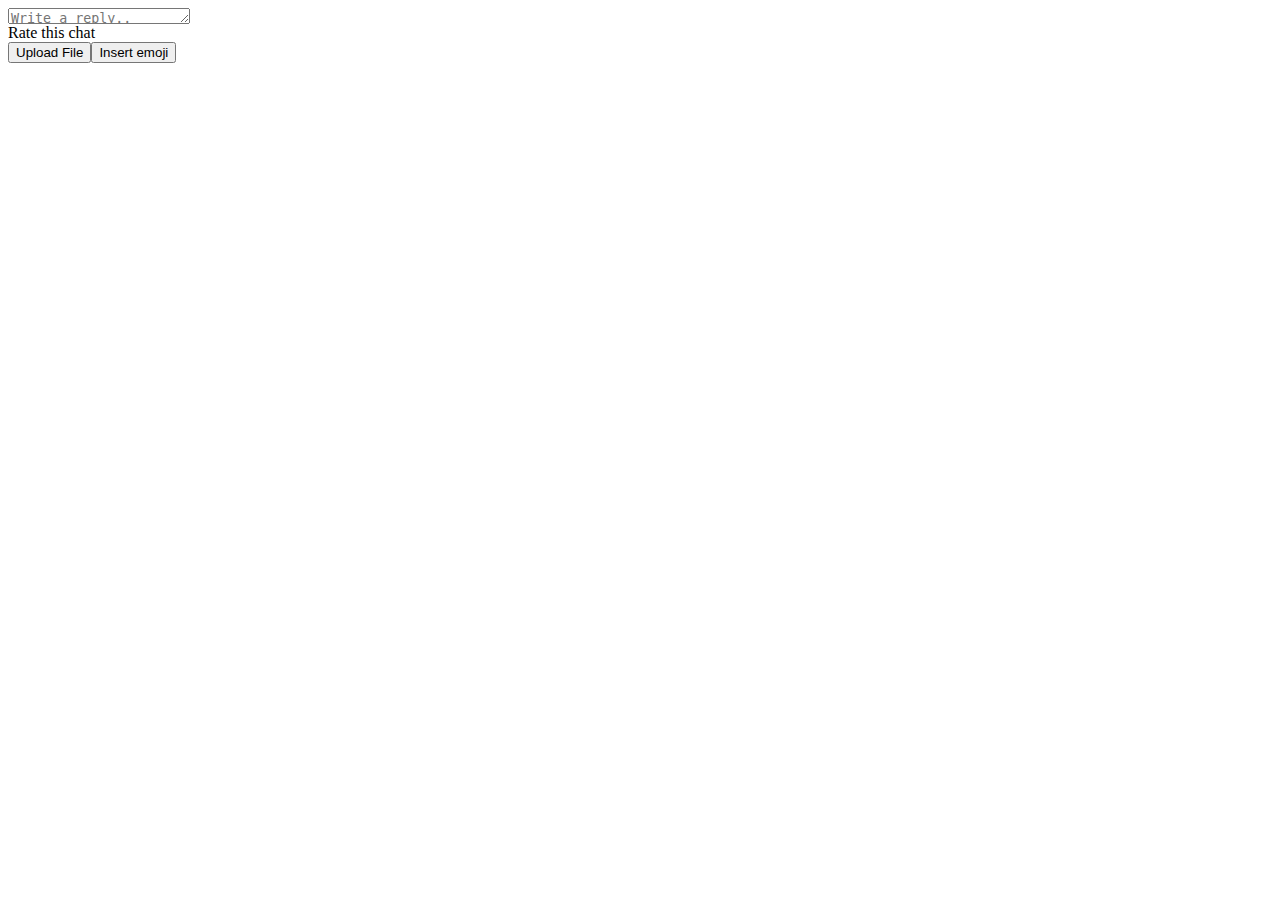
<file: css/img/Cvmaker.com_files/saved_resource(16).html>
<!-- saved from url=(0011)about:blank -->
<html><head><meta http-equiv="Content-Type" content="text/html; charset=UTF-8"><meta content="text/html; charset=utf-8"><meta name="viewport" content="width=device-width, initial-scale=1, maximum-scale=1, user-scalable=no"><link href="https://fonts.googleapis.com/css?family=Lato:100,100i,300,300i,400,400i,700,700i,900,900i&amp;subset=latin-ext"><link href="https://embed.tawk.to/_s/v4/app/60ed43c9b1c/css/message-preview.css" rel="stylesheet"><style>:root {
					--tawk-header-background-color: #03a84e !important;
					--tawk-header-text-color: #ffffff !important;' +
				}.tawk-visitor-chat-bubble {
				background :  #e5e5e5 !important;
				color :  #333333 !important;
			}.tawk-agent-chat-bubble {
				background :  #039746 !important;
				color :  #ffffff !important;
			}</style></head><body class="font-lato"><div style="width: 100%; height: 100%;"><div class="tawk-flex" style="width: 100%; height: 100%; justify-content: flex-end;"><div id="tawk-message-preview" class="tawk-flex tawk-message-preview tawk-flex-bottom" style="width: 360px; justify-content: flex-end;"><div id="tawk-message-preview-content" class="tawk-message-preview-content"><div id="tawk-mpreview-close" role="button" tabindex="0" data-text="Chat attention grabber" aria-label="Chat attention grabber" class="tawk-card tawk-message-preview-close tawk-box-shadow-xsmall"><i class="tawk-icon tawk-icon-close"></i></div><!----><div><div id="tawk-chat-message-container" role="button" tabindex="0" class="tawk-chat-message-container" style="max-height: 321px;"><span></span></div><div><div id="tawk-chatinput-container" class="tawk-card tawk-card-xsmall tawk-chatinput-container tawk-box-shadow-xsmall"><!----><div class="tawk-chatinput"><div class="tawk-chatinput-emojis"><div class="tawk-emoji-picker" style="display: none;"><div class="tawk-emoji-loading"></div></div></div><div class="tawk-chatinput-fileupload" style="display: none;"><ul class="tawk-chatinput-fileupload-list tawk-flex tawk-flex-wrap"><!----></ul><input type="file" multiple="multiple"></div><div class="tawk-chatinput-wrap tawk-flex tawk-flex-wrap"><textarea placeholder="Write a reply.." class="tawk-chatinput-editor" style="height: 16px;"></textarea><div class="tawk-chatinput-action-buttons"><div role="button" type="button" title="Rate this chat" aria-label="Rate this chat" data-text="Rate this chat" class="tawk-chatinput-button tawk-tooltip tawk-tooltip"><div class="tawk-chatinput-ratings tawk-flex tawk-flex-middle"><label for="thumbs-down" title="Rate this conversation with -1" role="button" tabindex="0" class="tawk-chatinput-rate tawk-chatinput-ratings-thumbs-down tawk-margin-xsmall-right tawk-margin-auto-left"><i class="tawk-icon tawk-icon-thumbs-down"></i></label><label for="thumbs-up" title="Rate this conversation with +1" role="button" tabindex="0" class="tawk-chatinput-rate tawk-chatinput-ratings-thumbs-up tawk-margin-xsmall-right"><i class="tawk-icon tawk-icon-thumbs-up"></i></label></div><i role="button" tabindex="0" class="tawk-icon tawk-icon-thumbs-up tawk-chatinput-rating"></i><span class="tawk-tooltip-hover bottom">Rate this chat<span class="tawk-tooltip-arrow"></span></span></div><button role="button" type="button" title="Upload File" aria-title="Upload File" aria-hidden="true" aria-haspopup="menu" aria-expanded="false" data-text="Upload File" class="tawk-chatinput-button tawk-tooltip tawk-tooltip"><i class="tawk-icon tawk-icon-attach-file"></i><span class="tawk-tooltip-hover bottom">Upload File<span class="tawk-tooltip-arrow"></span></span></button><button role="button" type="button" title="Insert emoji" aria-label="Insert emoji" aria-hidden="true" aria-haspopup="true" data-text="Insert emoji" class="tawk-chatinput-button tawk-tooltip tawk-tooltip"><i class="tawk-icon tawk-icon-emoji"></i><span class="tawk-tooltip-hover bottom">Insert emoji<span class="tawk-tooltip-arrow"></span></span></button></div><!----></div></div></div></div></div></div></div></div></div></body></html>
</file>
